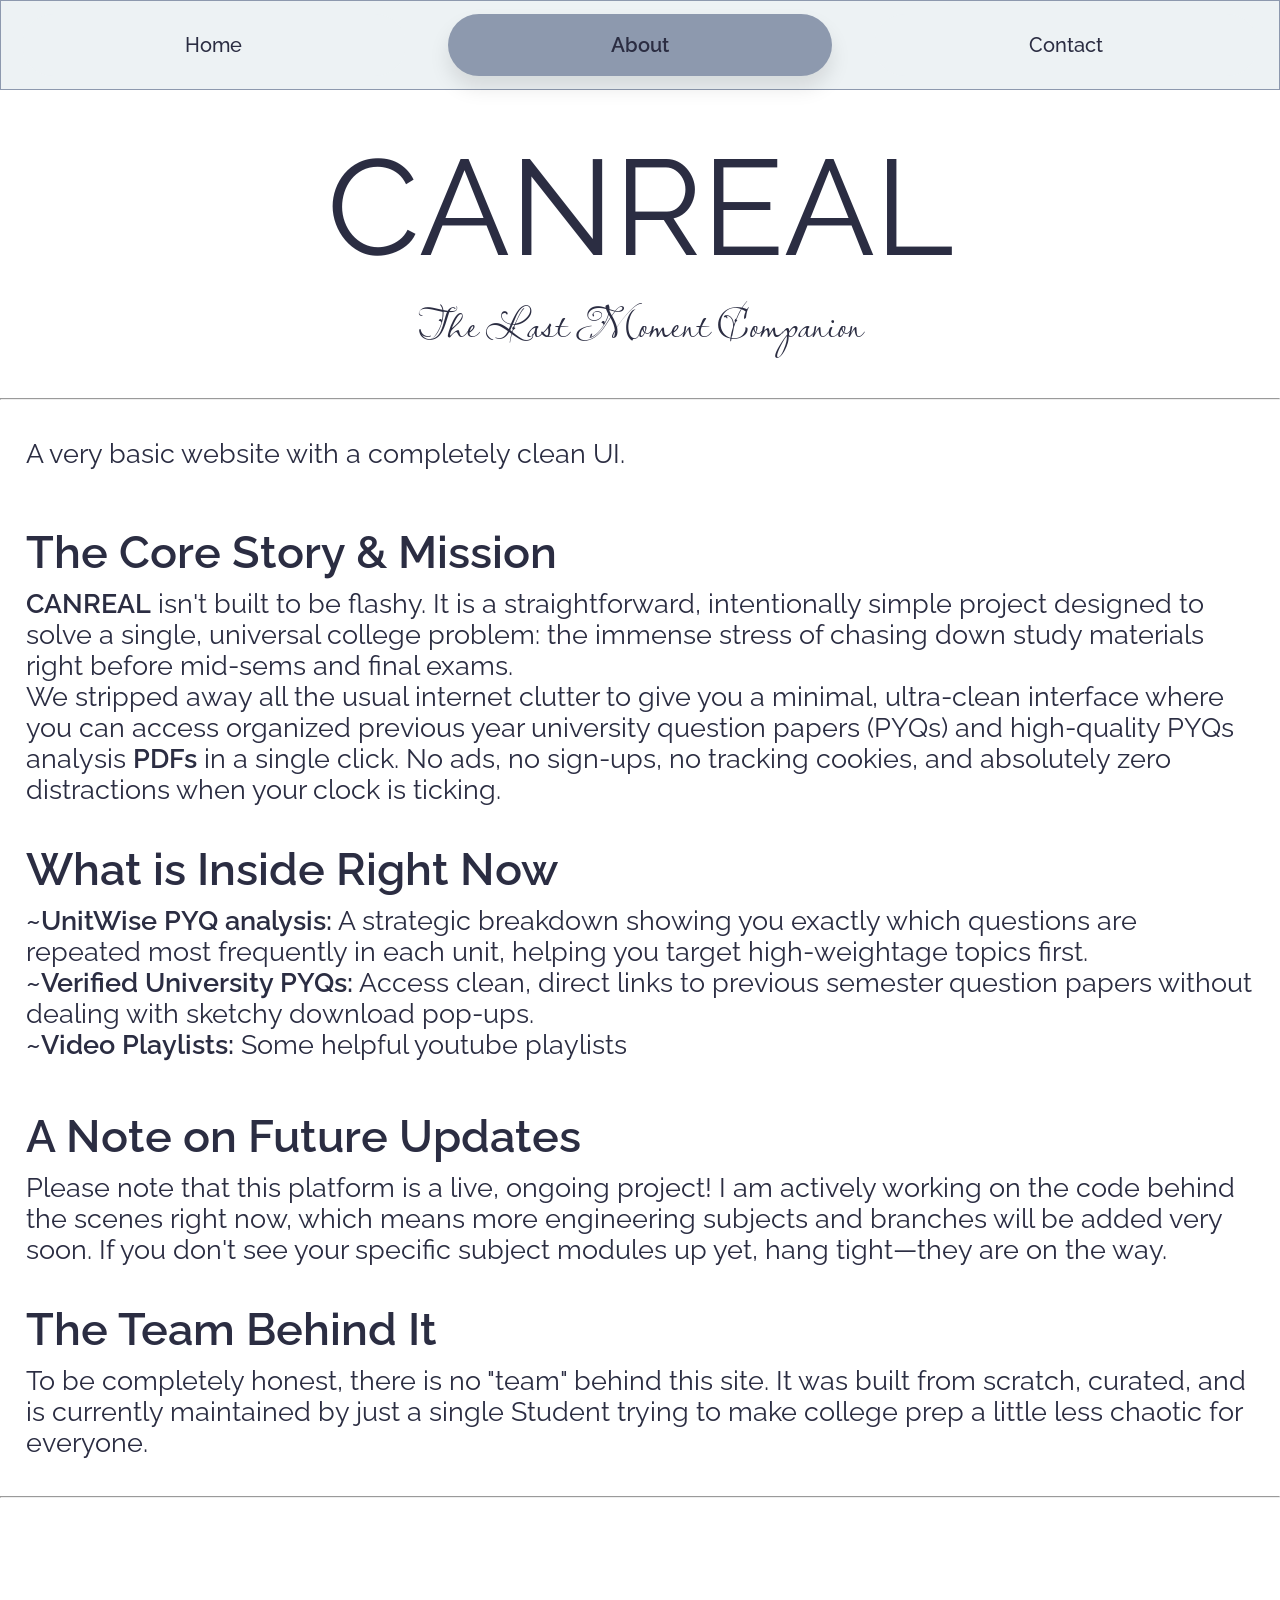
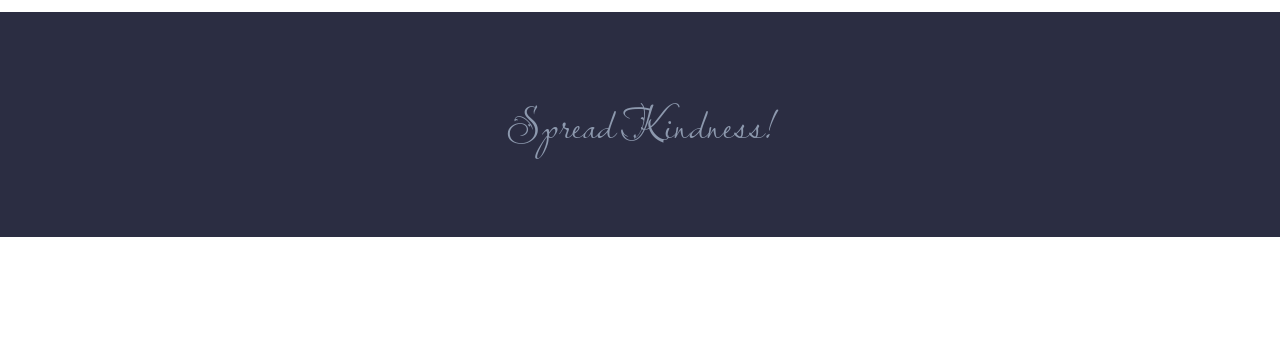
<file: about.html>
<!DOCTYPE html>
<html lang="en">
<head>
    <meta charset="UTF-8">
    <meta name="viewport" content="width=device-width, initial-scale=1.0">
    <link rel="preconnect" href="https://fonts.googleapis.com">
    <link rel="preconnect" href="https://fonts.gstatic.com" crossorigin>
    <link href="https://fonts.googleapis.com/css2?family=Raleway:ital,wght@0,100..900;1,100..900&display=swap" rel="stylesheet">
    <link href="https://fonts.googleapis.com/css2?family=Lavishly+Yours&family=Mrs+Saint+Delafield&family=Raleway:ital,wght@0,100..900;1,100..900&display=swap" rel="stylesheet">
    <link rel="stylesheet" href="style.css">
    <!-- Google tag (gtag.js) -->
<script async src="https://www.googletagmanager.com/gtag/js?id=G-68BN4BB2G3"></script>
<script>
  window.dataLayer = window.dataLayer || [];
  function gtag(){dataLayer.push(arguments);}
  gtag('js', new Date());

  gtag('config', 'G-68BN4BB2G3');
</script>
    <title>CANREAL-About</title>
</head>
<body>
    <header>
        <nav id="navbar">
            <a href="index.html" class="option">Home</a>
            <a id="navbold" href="about.html" class="option">About</a>
            <a href="contact.html" class="option">Contact</a>
        </nav>
    </header>

    <div id="name">
        <span id="canreal">CANREAL</span>
        <br>
        <span id="lmc">The Last Moment Companion</span>
    </div>
    <br><br><hr><br><br>
    <main>
        <p class="para">A very basic website with a completely clean UI.</p><br><br><br>
        <div class="headings">The Core Story & Mission</div>
        <p class="para"><span class="bold">CANREAL</span> isn't built to be flashy. It is a straightforward, intentionally simple project designed to solve a single, universal college problem: the immense stress of chasing down study materials right before mid-sems and final exams.
            <br>
        We stripped away all the usual internet clutter to give you a minimal, ultra-clean interface where you can access organized previous year university question papers (PYQs) and high-quality PYQs analysis <span class="bold">PDFs</span> in a single click. No ads, no sign-ups, no tracking cookies, and absolutely zero distractions when your clock is ticking.</p><br><br>

        <div class="headings">What is Inside Right Now</div>
        <p class="para">
            <span class="bold">~UnitWise PYQ analysis:</span> A strategic breakdown showing you exactly which questions are repeated most frequently in each unit, helping you target high-weightage topics first.<br>
            <span class="bold">~Verified University PYQs:</span> Access clean, direct links to previous semester question papers without dealing with sketchy download pop-ups.<br>
            <span class="bold">~Video Playlists:</span> Some helpful youtube playlists<br><br>
            
        </p><br>
        <div class="headings">A Note on Future Updates</div>
        <p class="para">Please note that this platform is a live, ongoing project! I am actively working on the code behind the scenes right now, which means more engineering subjects and branches will be added very soon. If you don't see your specific subject modules up yet, hang tight—they are on the way.</p><br><br>

        <div class="headings">The Team Behind It</div>
        <p class="para">To be completely honest, there is no "team" behind this site. It was built from scratch, curated, and is currently maintained by just a single Student trying to make college prep a little less chaotic for everyone.
        </p>
        <br>
        <br>
        <hr>
        <br><br><br><br><br><br>
        <footer>
                <span style="font-family: 'Lavishly Yours', cursive;">Spread Kindness!</span>
        </footer>
        <br><br><br><br><br><br>
    </main>
</body>
</html>
</file>
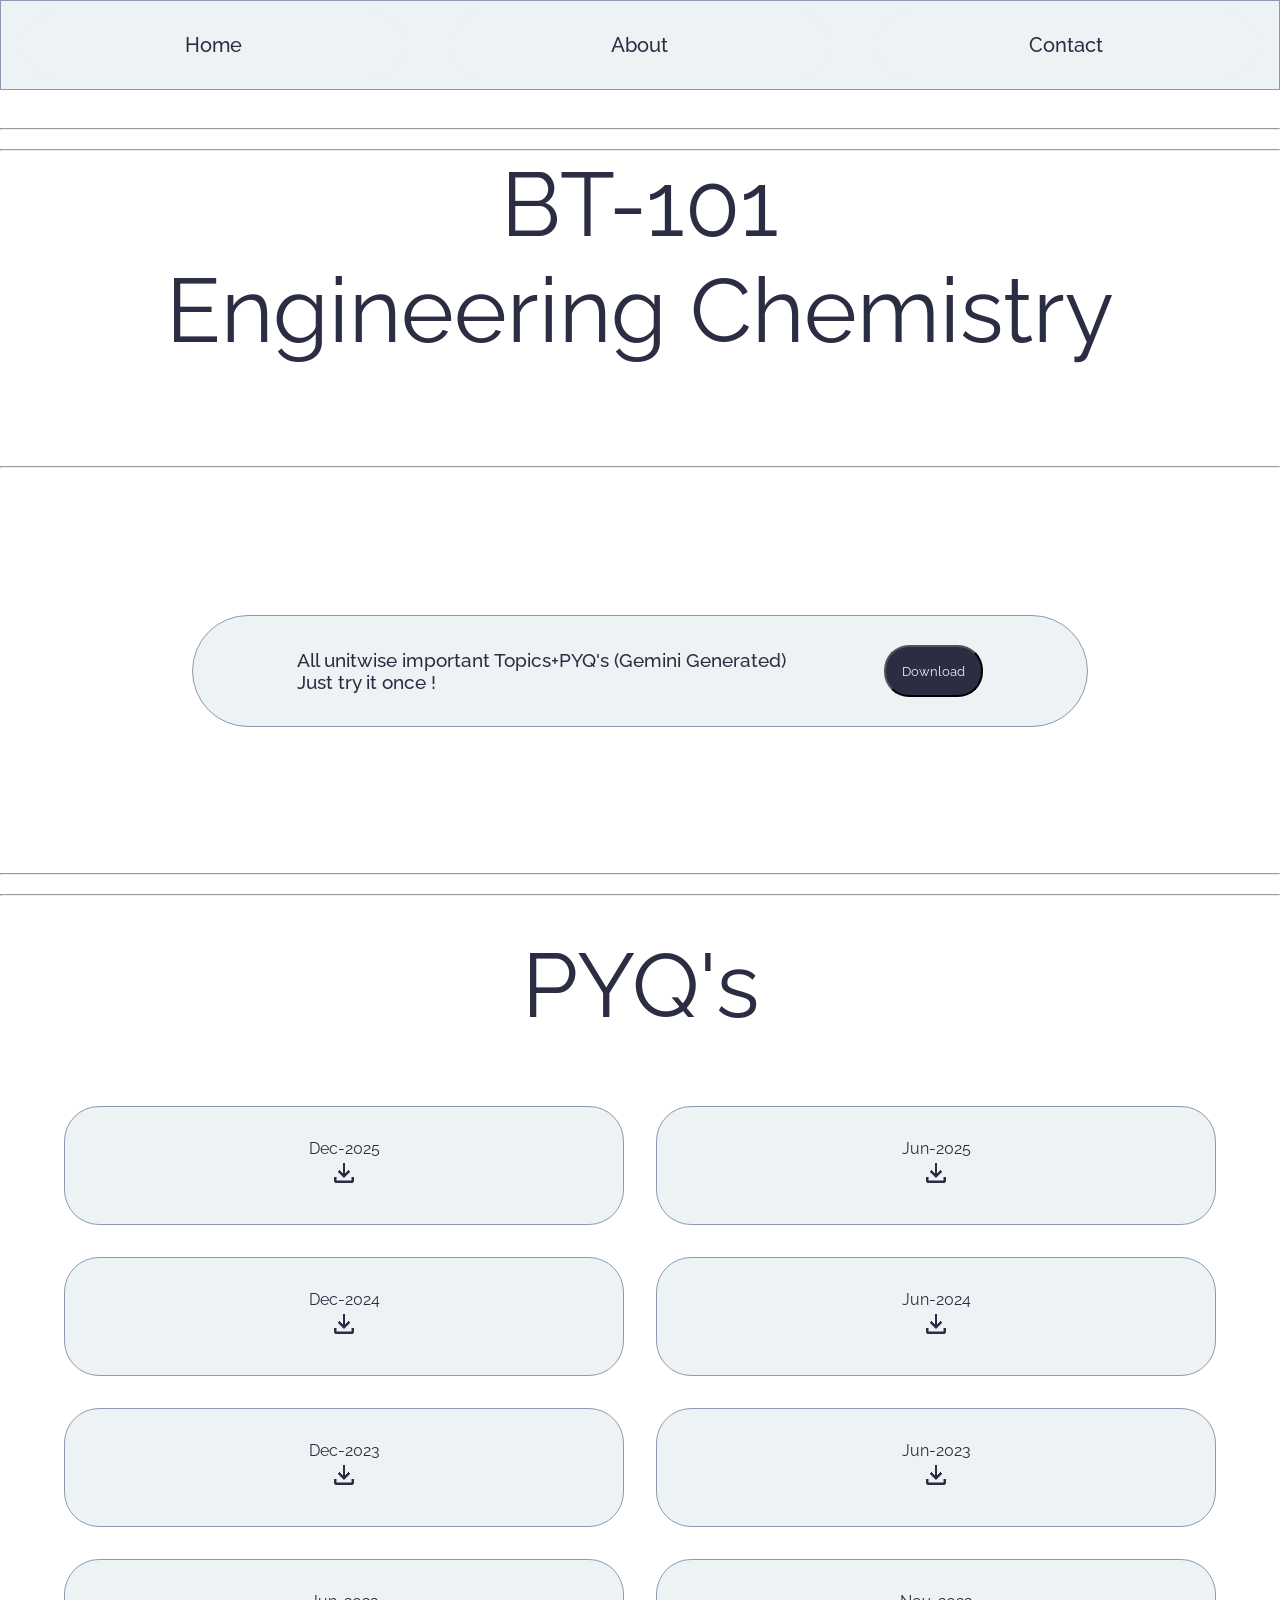
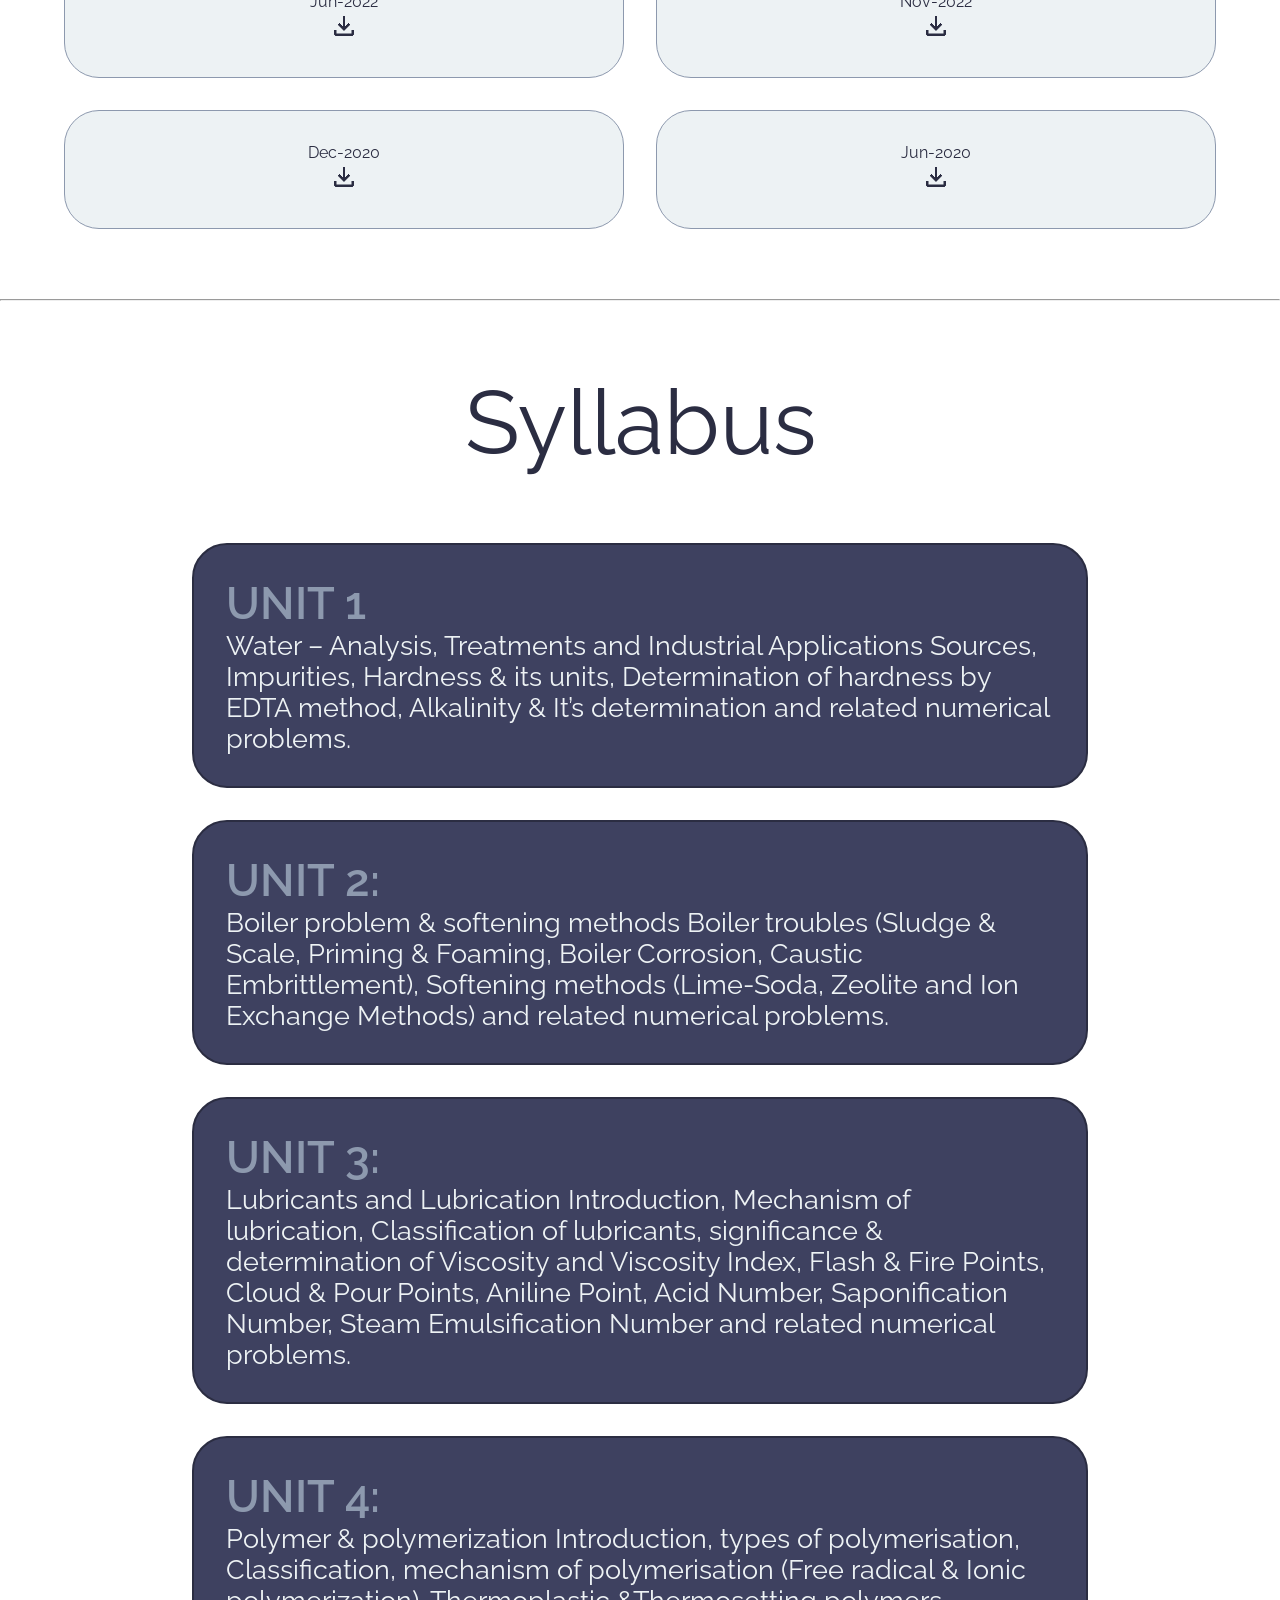
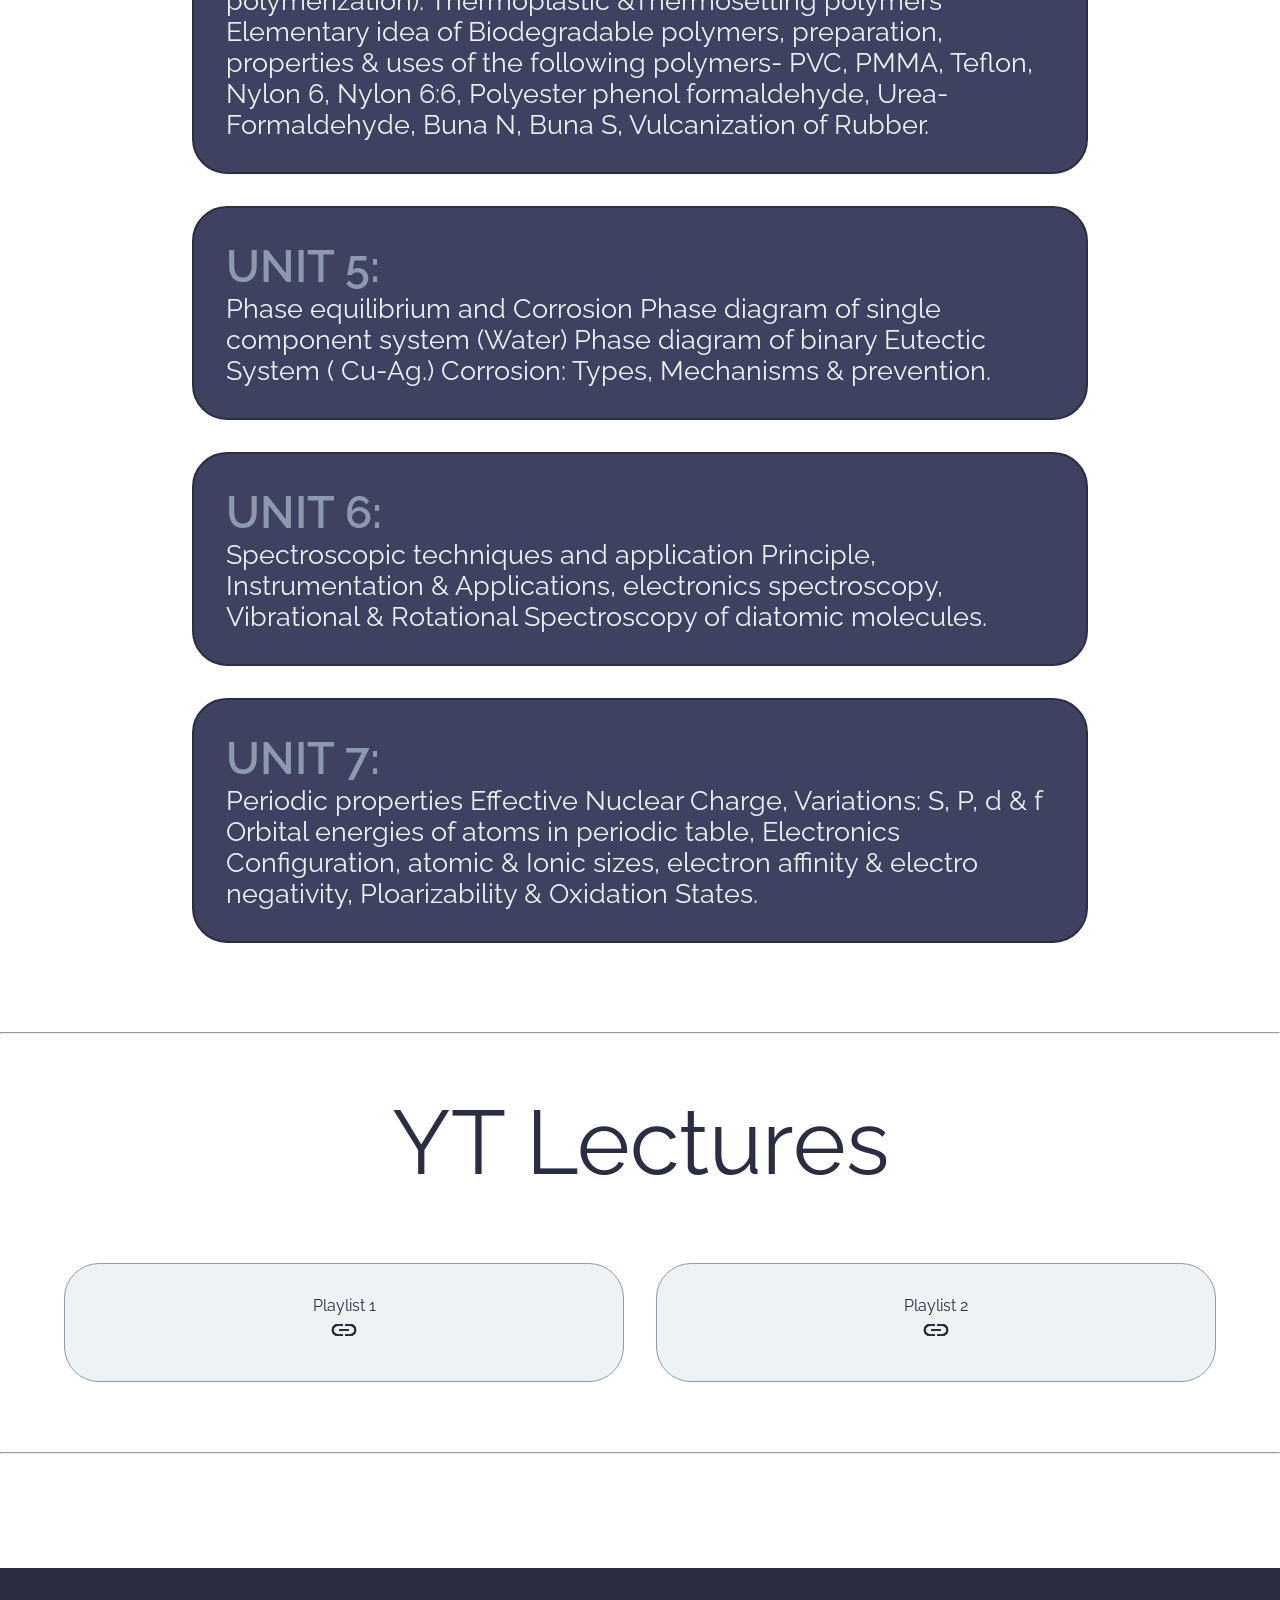
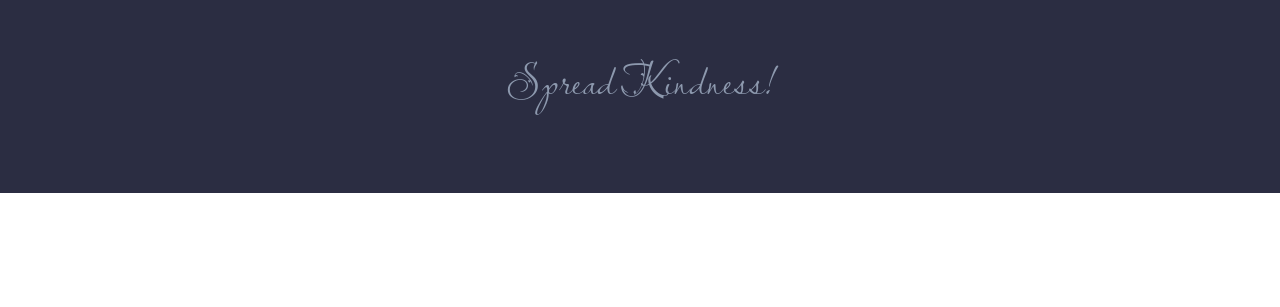
<file: bt101.html>
<!DOCTYPE html>
<html lang="en">

<head>
    <meta charset="UTF-8">
    <meta name="viewport" content="width=device-width, initial-scale=1.0">
    <link rel="preconnect" href="https://fonts.googleapis.com">
    <link rel="preconnect" href="https://fonts.gstatic.com" crossorigin>
    <link href="https://fonts.googleapis.com/css2?family=Raleway:ital,wght@0,100..900;1,100..900&display=swap"
        rel="stylesheet">
    <link
        href="https://fonts.googleapis.com/css2?family=Lavishly+Yours&family=Mrs+Saint+Delafield&family=Raleway:ital,wght@0,100..900;1,100..900&display=swap"
        rel="stylesheet">
    <link rel="stylesheet" href="style.css">
    <!-- Google tag (gtag.js) -->
<script async src="https://www.googletagmanager.com/gtag/js?id=G-68BN4BB2G3"></script>
<script>
  window.dataLayer = window.dataLayer || [];
  function gtag(){dataLayer.push(arguments);}
  gtag('js', new Date());

  gtag('config', 'G-68BN4BB2G3');
</script>
    <title>BT-101 Engineering Chemistry</title>
</head>

<body>
    <header>
        <nav id="navbar">
            <a href="index.html" class="option">Home</a>
            <a href="about.html" class="option">About</a>
            <a href="contact.html" class="option">Contact</a>
        </nav>
    </header>
    <hr>
    <br>
    <hr>
    <main>
        <div id="mlpdf">
            <span id="mlpdf1">BT-101 <br> Engineering Chemistry</span>
        </div>
        <hr>
        <div id="mpdf">
            <div id="mpdf2">
                <span id="mpdft">All unitwise important Topics+PYQ's (Gemini Generated) <br> Just try it once !</span>
                <a href="bt-101/unit wise.pdf">
                    <button id="mpdfb">Download</button>
                </a>
            </div>
        </div>
        <hr>
        <br>
        <hr>

        <div id="pyqs">
            <span>PYQ's</span>
        </div>

        <div id="subjects">
            <a href="bt-101/1-dec-2025.pdf" class="cards">
                <div>Dec-2025</div>
                <i><img src="icons/download icon.png"></i>
            </a>
            <a href="bt-101/2-jun-2025.pdf" class="cards">
                <div>Jun-2025</div>
                <i><img src="icons/download icon.png"></i>
            </a>
            <a href="bt-101/3-dec-2024.pdf" class="cards">
                <div>Dec-2024</div>
                <i><img src="icons/download icon.png"></i>
            </a>
            <a href="bt-101/4-jun-2024.pdf" class="cards">
                <div>Jun-2024</div>
                <i><img src="icons/download icon.png"></i>
            </a>
            <a href="bt-101/5-dec-2023.pdf" class="cards">
                <div>Dec-2023</div>
                <i><img src="icons/download icon.png"></i>
            </a>
            <a href="bt-101/6-jun-2023.pdf" class="cards">
                <div>Jun-2023</div>
                <i><img src="icons/download icon.png"></i>
            </a>
            <a href="bt-101/7-jun-2022.pdf" class="cards">
                <div>Jun-2022</div>
                <i><img src="icons/download icon.png"></i>
            </a>
            <a href="bt-101/8-nov-2022.pdf" class="cards">
                <div>Nov-2022</div>
                <i><img src="icons/download icon.png"></i>
            </a>
            <a href="bt-101/9-dec-2020.pdf" class="cards">
                <div>Dec-2020</div>
                <i><img src="icons/download icon.png"></i>
            </a>
            <a href="bt-101/10-jun-2020.pdf" class="cards">
                <div>Jun-2020</div>
                <i><img src="icons/download icon.png"></i>
            </a>
        </div>
        <br>
        <br>
        <hr>

        <section>
            <div id="units">
                <div id="pyqs">Syllabus</div>
                <div class="unit_card">
                    <div class="unit_heading">
                        UNIT 1
                    </div>
                    <p class="unit_para">Water – Analysis, Treatments and Industrial Applications
                        Sources, Impurities, Hardness & its units, Determination of hardness by EDTA method, Alkalinity
                        & It’s determination and related numerical problems.</p>
                </div>

                <div class="unit_card">
                    <div class="unit_heading">
                        UNIT 2:
                    </div>
                    <p class="unit_para">
                        Boiler problem & softening methods
                        Boiler troubles (Sludge & Scale, Priming & Foaming, Boiler Corrosion, Caustic Embrittlement),
                        Softening methods (Lime-Soda, Zeolite and Ion Exchange Methods) and related numerical problems.
                    </p>
                </div>

                <div class="unit_card">
                    <div class="unit_heading">
                        UNIT 3:
                    </div>
                    <p class="unit_para">
                        Lubricants and Lubrication
                        Introduction, Mechanism of lubrication, Classification of lubricants, significance &
                        determination of Viscosity and Viscosity Index, Flash & Fire Points, Cloud & Pour Points,
                        Aniline Point, Acid Number, Saponification Number, Steam Emulsification Number and related
                        numerical problems.
                    </p>
                </div>

                <div class="unit_card">
                    <div class="unit_heading">
                        UNIT 4:
                    </div>
                    <p class="unit_para">

                        Polymer & polymerization
                        Introduction, types of polymerisation, Classification, mechanism of polymerisation (Free radical
                        & Ionic polymerization). Thermoplastic &Thermosetting polymers Elementary idea of Biodegradable
                        polymers, preparation, properties & uses of the following polymers- PVC, PMMA, Teflon, Nylon 6,
                        Nylon 6:6, Polyester phenol formaldehyde, Urea- Formaldehyde, Buna N, Buna S, Vulcanization of
                        Rubber.
                    </p>
                </div>

                <div class="unit_card">
                    <div class="unit_heading">
                        UNIT 5:
                    </div>
                    <p class="unit_para">

                        Phase equilibrium and Corrosion
                        Phase diagram of single component system (Water) Phase diagram of binary Eutectic System (
                        Cu-Ag.) Corrosion: Types, Mechanisms & prevention.
                    </p>
                </div>

                <div class="unit_card">
                    <div class="unit_heading">
                        UNIT 6:
                    </div>
                    <p class="unit_para">

                        Spectroscopic techniques and application
                        Principle, Instrumentation & Applications, electronics spectroscopy, Vibrational & Rotational
                        Spectroscopy of diatomic molecules.
                    </p>
                </div>

                <div class="unit_card">
                    <div class="unit_heading">
                        UNIT 7:
                    </div>
                    <p class="unit_para">

                        Periodic properties
                        Effective Nuclear Charge, Variations: S, P, d & f Orbital energies of atoms in periodic table,
                        Electronics Configuration, atomic & Ionic sizes, electron affinity & electro negativity,
                        Ploarizability & Oxidation States.
                    </p>
                </div>
            </div>


        </section>
        <br><br><br>
        <hr><br>
        <div id="pyqs">
            <span>YT Lectures</span>
        </div>
        <div id="subjects">
            <a href="https://youtube.com/playlist?list=PLg2LVpcRrOF6Sn9UO_1Yict2fJYKuQQHN&si=3Rr0RKk-PWqlJ0No"
                class="cards">
                <div>Playlist 1</div>
                <i><img src="icons/playlist icon.png"></i>
            </a>
            <a href="https://youtube.com/playlist?list=PLm_MSClsnwm9p_yaZ8zIW1LxkK7_n98gD&si=c9um6x_XqCwXqKaf"
                class="cards">
                <div>Playlist 2</div>
                <i><img src="icons/playlist icon.png"></i>
            </a>
        </div>
        <br>
        <br>
        <hr>
        <br><br><br><br><br><br>
        <footer>
            <span style="font-family: 'Lavishly Yours', cursive;">Spread Kindness!</span>
        </footer>
        <br><br><br><br><br><br>

    </main>


</body>

</html>
</file>
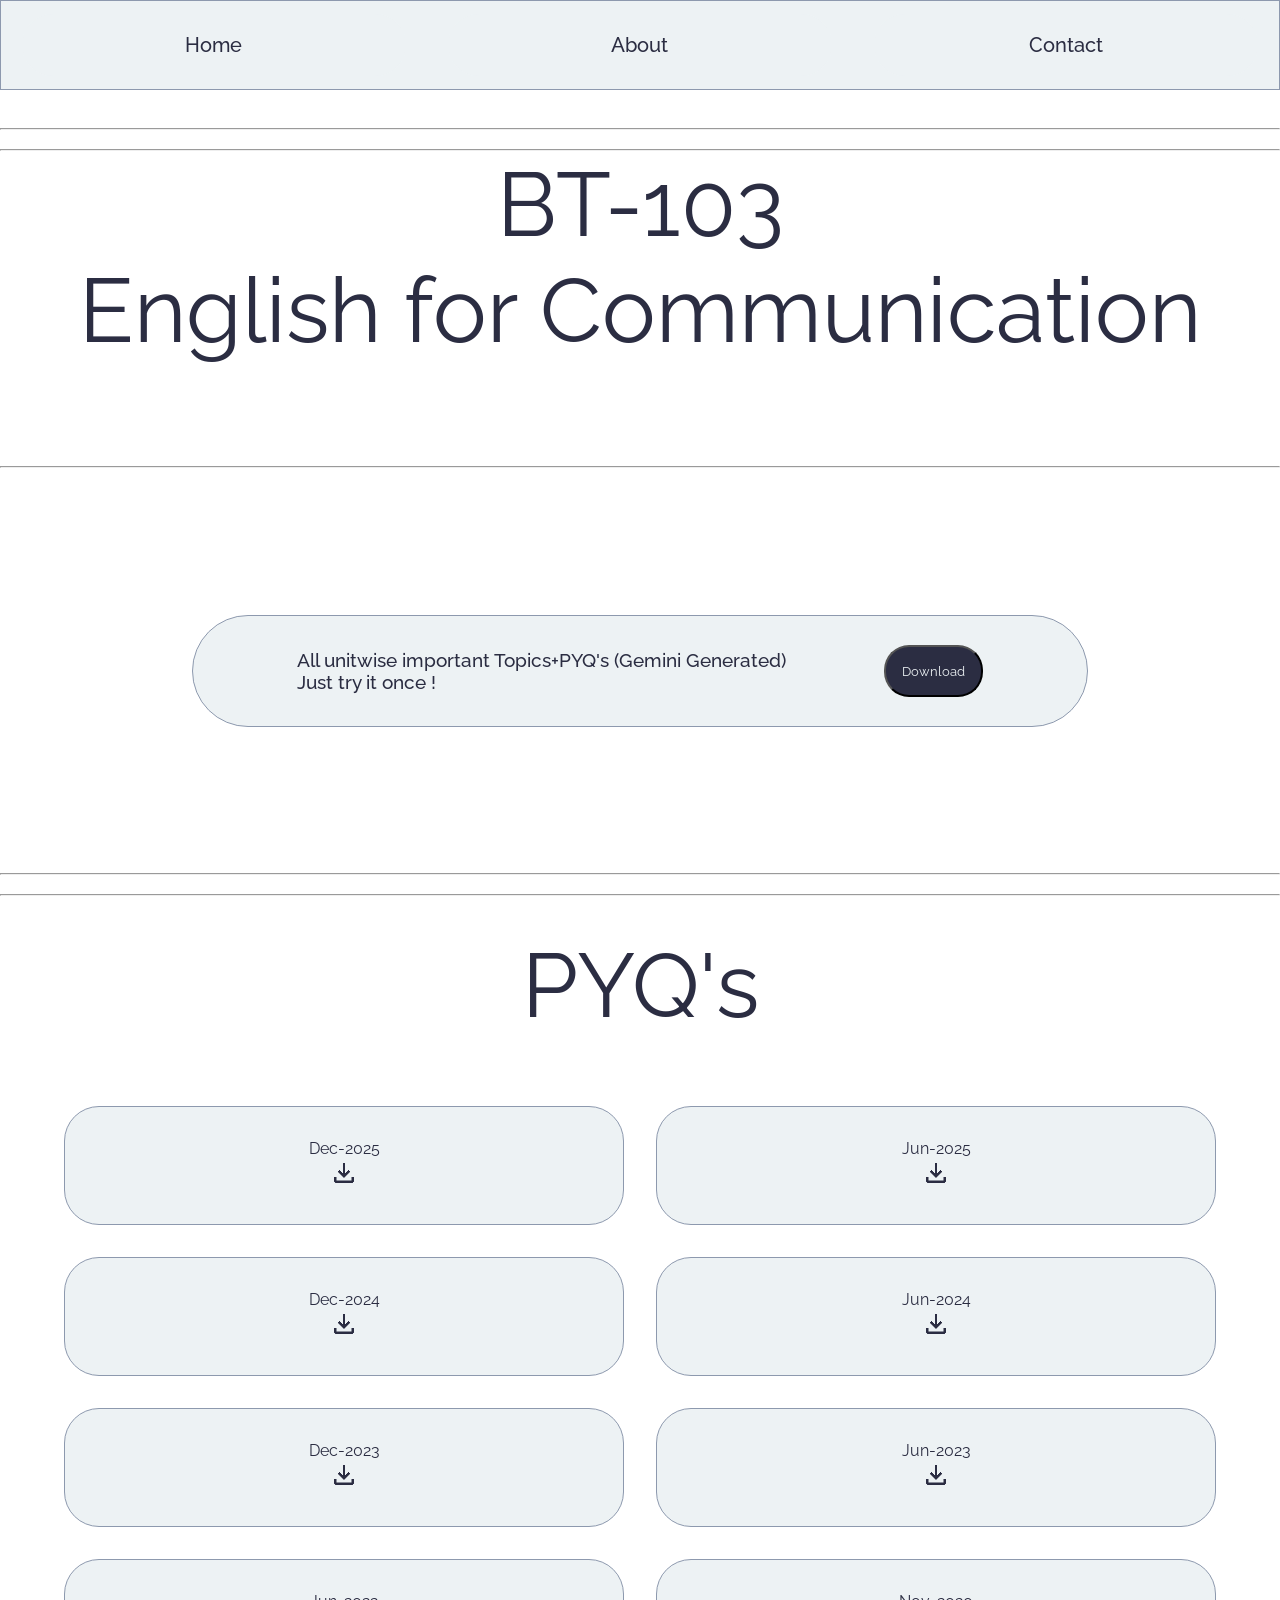
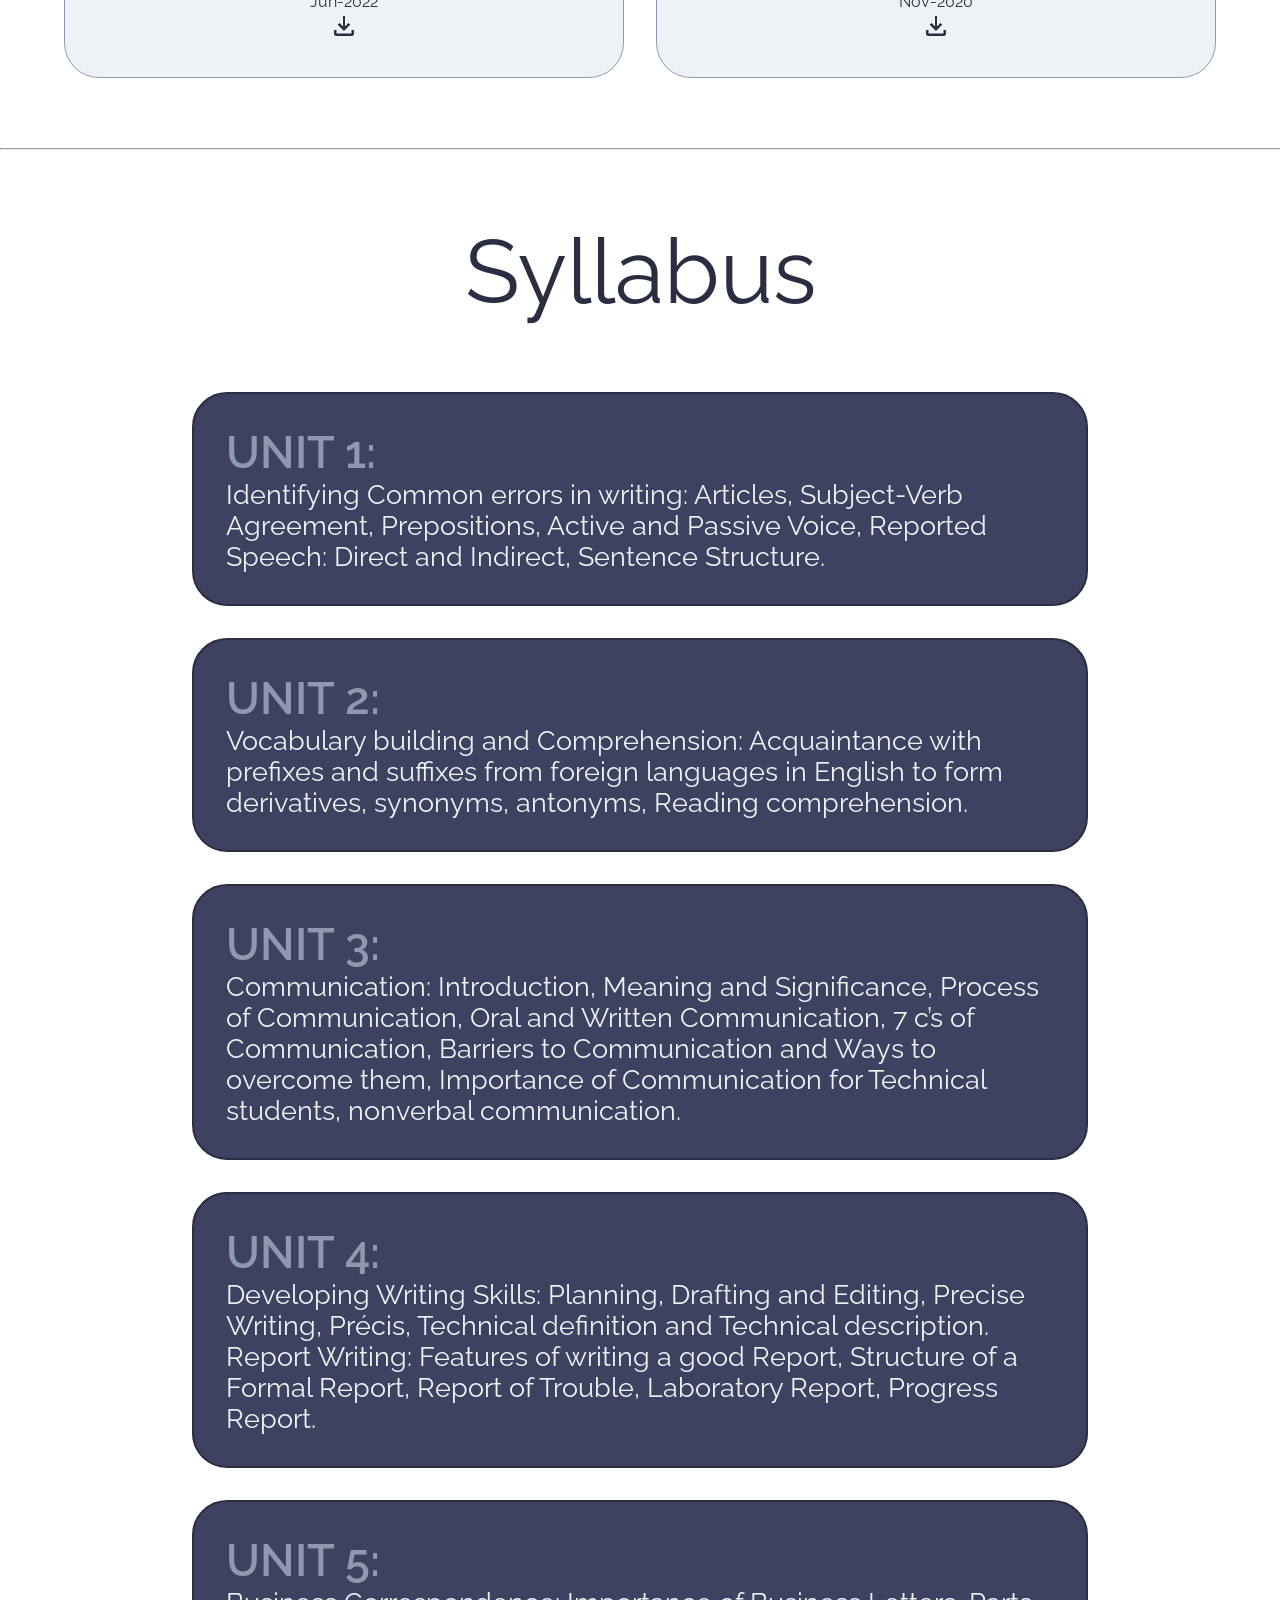
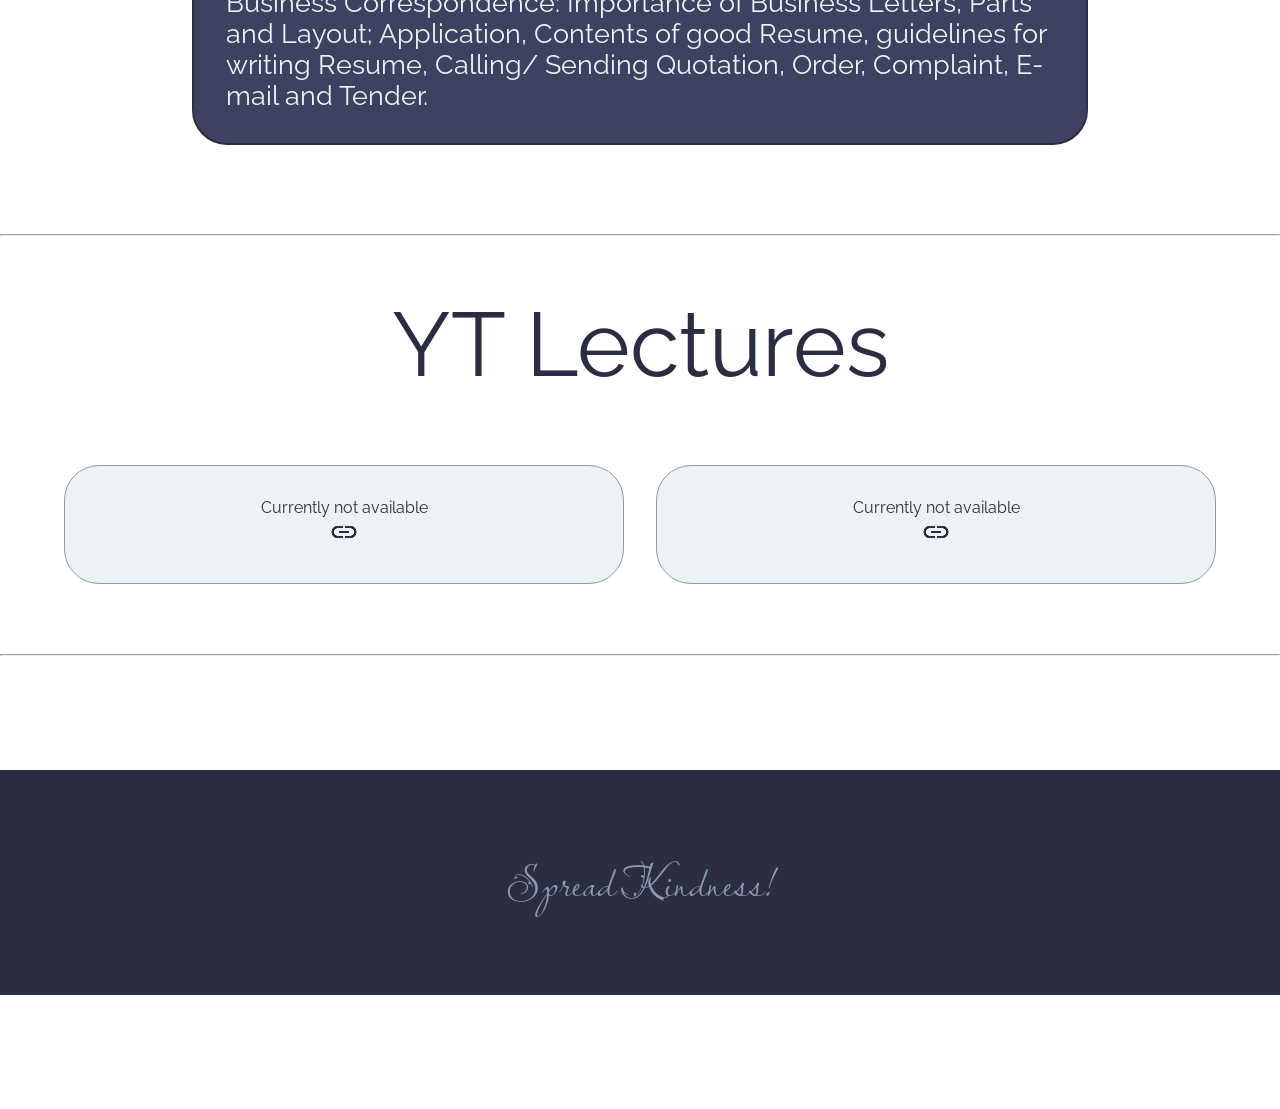
<file: bt103.html>
<!DOCTYPE html>
<html lang="en">

<head>
    <meta charset="UTF-8">
    <meta name="viewport" content="width=device-width, initial-scale=1.0">
    <link rel="preconnect" href="https://fonts.googleapis.com">
    <link rel="preconnect" href="https://fonts.gstatic.com" crossorigin>
    <link href="https://fonts.googleapis.com/css2?family=Raleway:ital,wght@0,100..900;1,100..900&display=swap"
        rel="stylesheet">
    <link
        href="https://fonts.googleapis.com/css2?family=Lavishly+Yours&family=Mrs+Saint+Delafield&family=Raleway:ital,wght@0,100..900;1,100..900&display=swap"
        rel="stylesheet">
    <link rel="stylesheet" href="style.css">
    <!-- Google tag (gtag.js) -->
<script async src="https://www.googletagmanager.com/gtag/js?id=G-68BN4BB2G3"></script>
<script>
  window.dataLayer = window.dataLayer || [];
  function gtag(){dataLayer.push(arguments);}
  gtag('js', new Date());

  gtag('config', 'G-68BN4BB2G3');
</script>
    <title>BT-103 English for Communication</title>
</head>

<body>
    <header>
        <nav id="navbar">
            <a href="index.html" class="option">Home</a>
            <a href="about.html" class="option">About</a>
            <a href="contact.html" class="option">Contact</a>
        </nav>
    </header>
    <hr>
    <br>
    <hr>
    <main>
        <div id="mlpdf">
            <span id="mlpdf1">BT-103 <br>English for Communication</span>
        </div>
        <hr>

        <div id="mpdf">
            <div id="mpdf2">
                <span id="mpdft">All unitwise important Topics+PYQ's (Gemini Generated) <br> Just try it once !</span>
                <a href="bt-103/unit wise.pdf">
                    <button id="mpdfb">Download</button>
                </a>
            </div>
        </div>

        <hr>
        <br>
        <hr>

        <div id="pyqs">
            <span>PYQ's</span>
        </div>

        <div id="subjects">
            <a href="bt-103/1-dec-2025.pdf" class="cards">
                <div>Dec-2025</div>
                <i><img src="icons/download icon.png"></i>
            </a>
            <a href="bt-103/2-jun-2025.pdf" class="cards">
                <div>Jun-2025</div>
                <i><img src="icons/download icon.png"></i>
            </a>
            <a href="bt-103/3-dec-2024.pdf" class="cards">
                <div>Dec-2024</div>
                <i><img src="icons/download icon.png"></i>
            </a>
            <a href="bt-103/4-jun-2024.pdf" class="cards">
                <div>Jun-2024</div>
                <i><img src="icons/download icon.png"></i>
            </a>
            <a href="bt-103/5-dec-2023.pdf" class="cards">
                <div>Dec-2023</div>
                <i><img src="icons/download icon.png"></i>
            </a>
            <a href="bt-103/6-jun-2023.pdf" class="cards">
                <div>Jun-2023</div>
                <i><img src="icons/download icon.png"></i>
            </a>
            <a href="bt-103/7-jun-2022.pdf" class="cards">
                <div>Jun-2022</div>
                <i><img src="icons/download icon.png"></i>
            </a>
            <a href="bt-103/8-nov-2022.pdf" class="cards">
                <div>Nov-2020</div>
                <i><img src="icons/download icon.png"></i>
            </a>
        </div>
        <br>
        <br>
        <hr>

        <section>
            <div id="units">
                <div id="pyqs">Syllabus</div>
                <div class="unit_card">
                    <div class="unit_heading">UNIT 1:</div>
                    <p class="unit_para">
                        Identifying Common errors in writing:
                        Articles, Subject-Verb Agreement, Prepositions, Active and Passive Voice, Reported Speech:
                        Direct and Indirect, Sentence Structure.
                    </p>
                </div>
                <div class="unit_card">
                    <div class="unit_heading">UNIT 2:</div>
                    <p class="unit_para">
                        Vocabulary building and Comprehension:
                        Acquaintance with prefixes and suffixes from foreign languages in English to form derivatives,
                        synonyms, antonyms, Reading comprehension.</p>
                </div>
                <div class="unit_card">
                    <div class="unit_heading">UNIT 3:</div>
                    <p class="unit_para">
                        Communication:
                        Introduction, Meaning and Significance, Process of Communication, Oral and Written
                        Communication, 7 c’s of Communication, Barriers to Communication and Ways to overcome them,
                        Importance of Communication for Technical students, nonverbal communication.</p>
                </div>
                <div class="unit_card">
                    <div class="unit_heading">UNIT 4:</div>
                    <p class="unit_para">
                        Developing Writing Skills:
                        Planning, Drafting and Editing, Precise Writing, Précis, Technical definition and Technical
                        description. Report Writing: Features of writing a good Report, Structure of a Formal Report,
                        Report of Trouble, Laboratory Report, Progress Report.


                    </p>
                </div>
                <div class="unit_card">
                    <div class="unit_heading">UNIT 5:</div>
                    <p class="unit_para">Business Correspondence:
                        Importance of Business Letters, Parts and Layout; Application, Contents of good Resume,
                        guidelines for writing Resume, Calling/ Sending Quotation, Order, Complaint, E-mail and Tender.
                    </p>
                </div>
            </div>
        </section><br><br><br>
        <hr><br>


        <div id="pyqs">
            <span>YT Lectures</span>
        </div>
        <div id="subjects">
            <a class="cards">
                <div>Currently not available</div>
                <i><img src="icons/playlist icon.png"></i>
            </a>
            <a class="cards">
                <div>Currently not available</div>
                <i><img src="icons/playlist icon.png"></i>
            </a>
        </div>
        <br>
        <br>
        <hr>
        <br><br><br><br><br><br>
        <footer>
            <span style="font-family: 'Lavishly Yours', cursive;">Spread Kindness!</span>
        </footer>
        <br><br><br><br><br><br>

    </main>


</body>

</html>
</file>
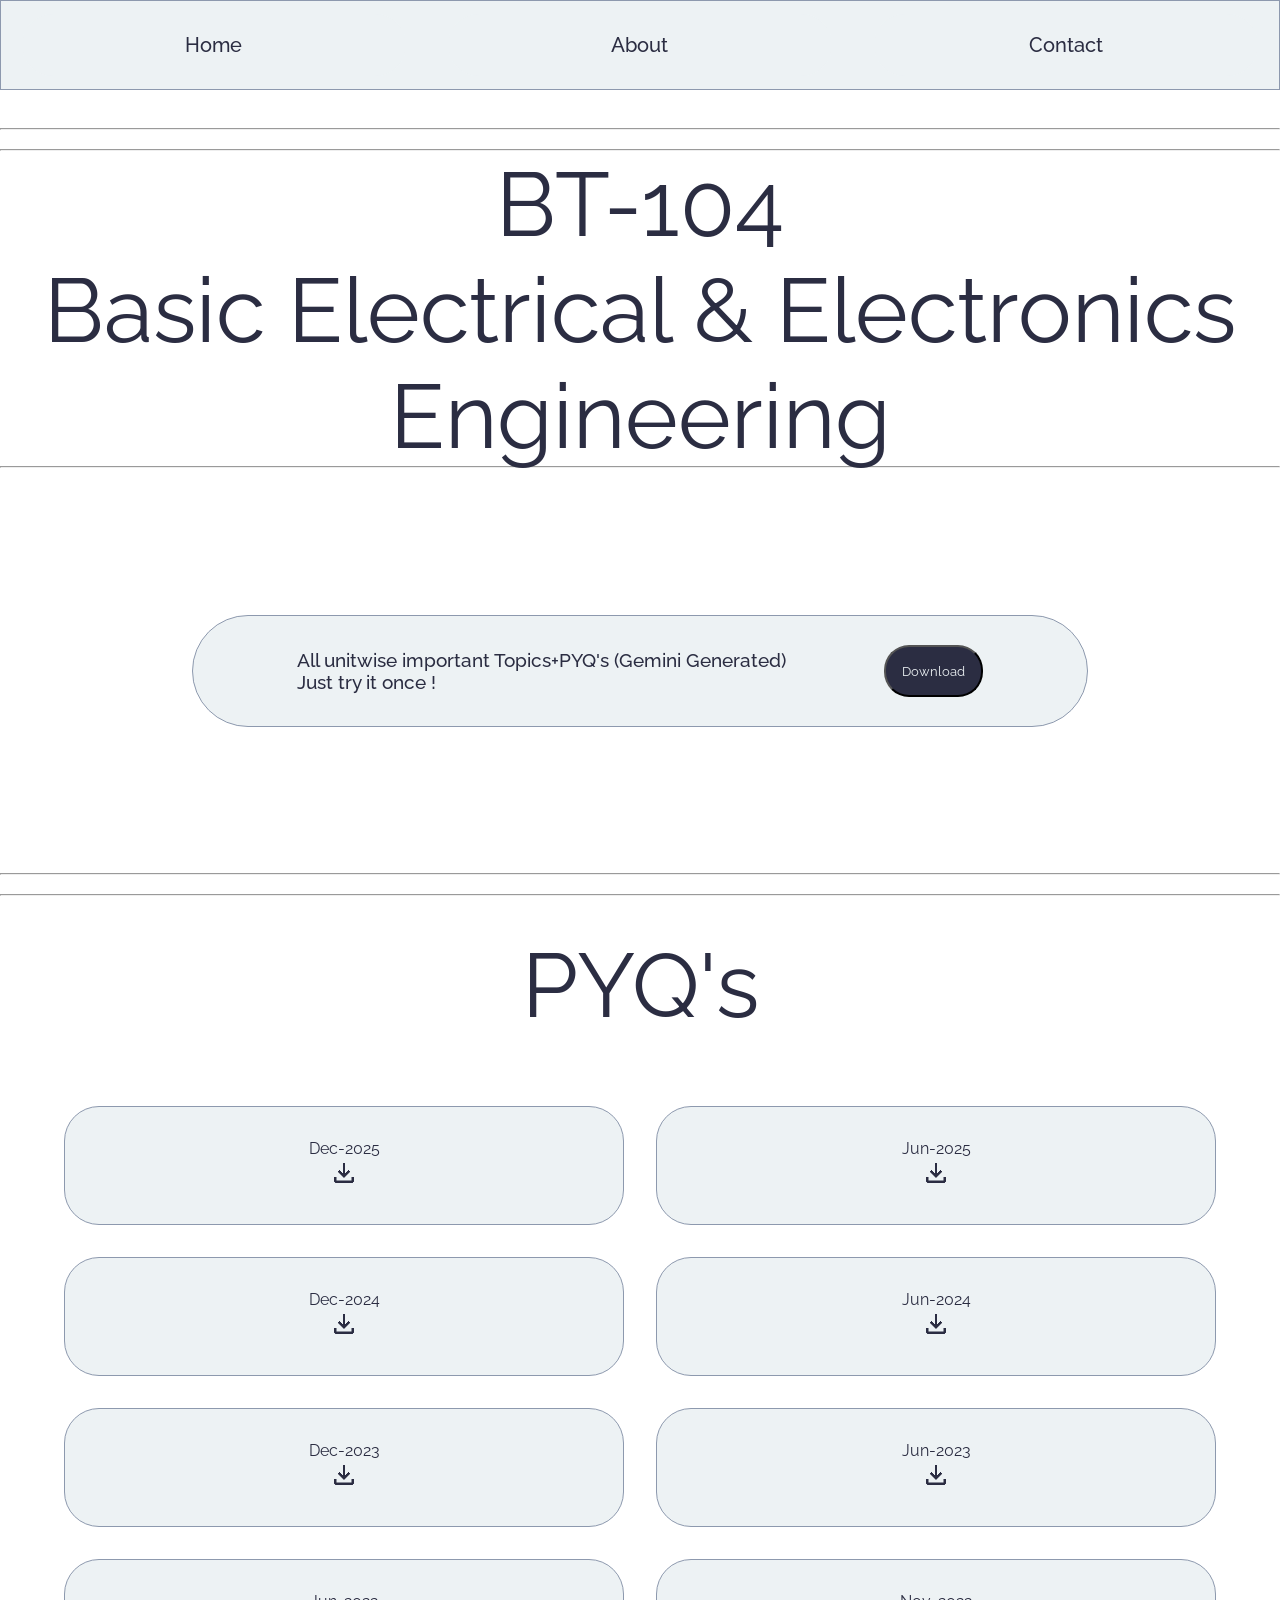
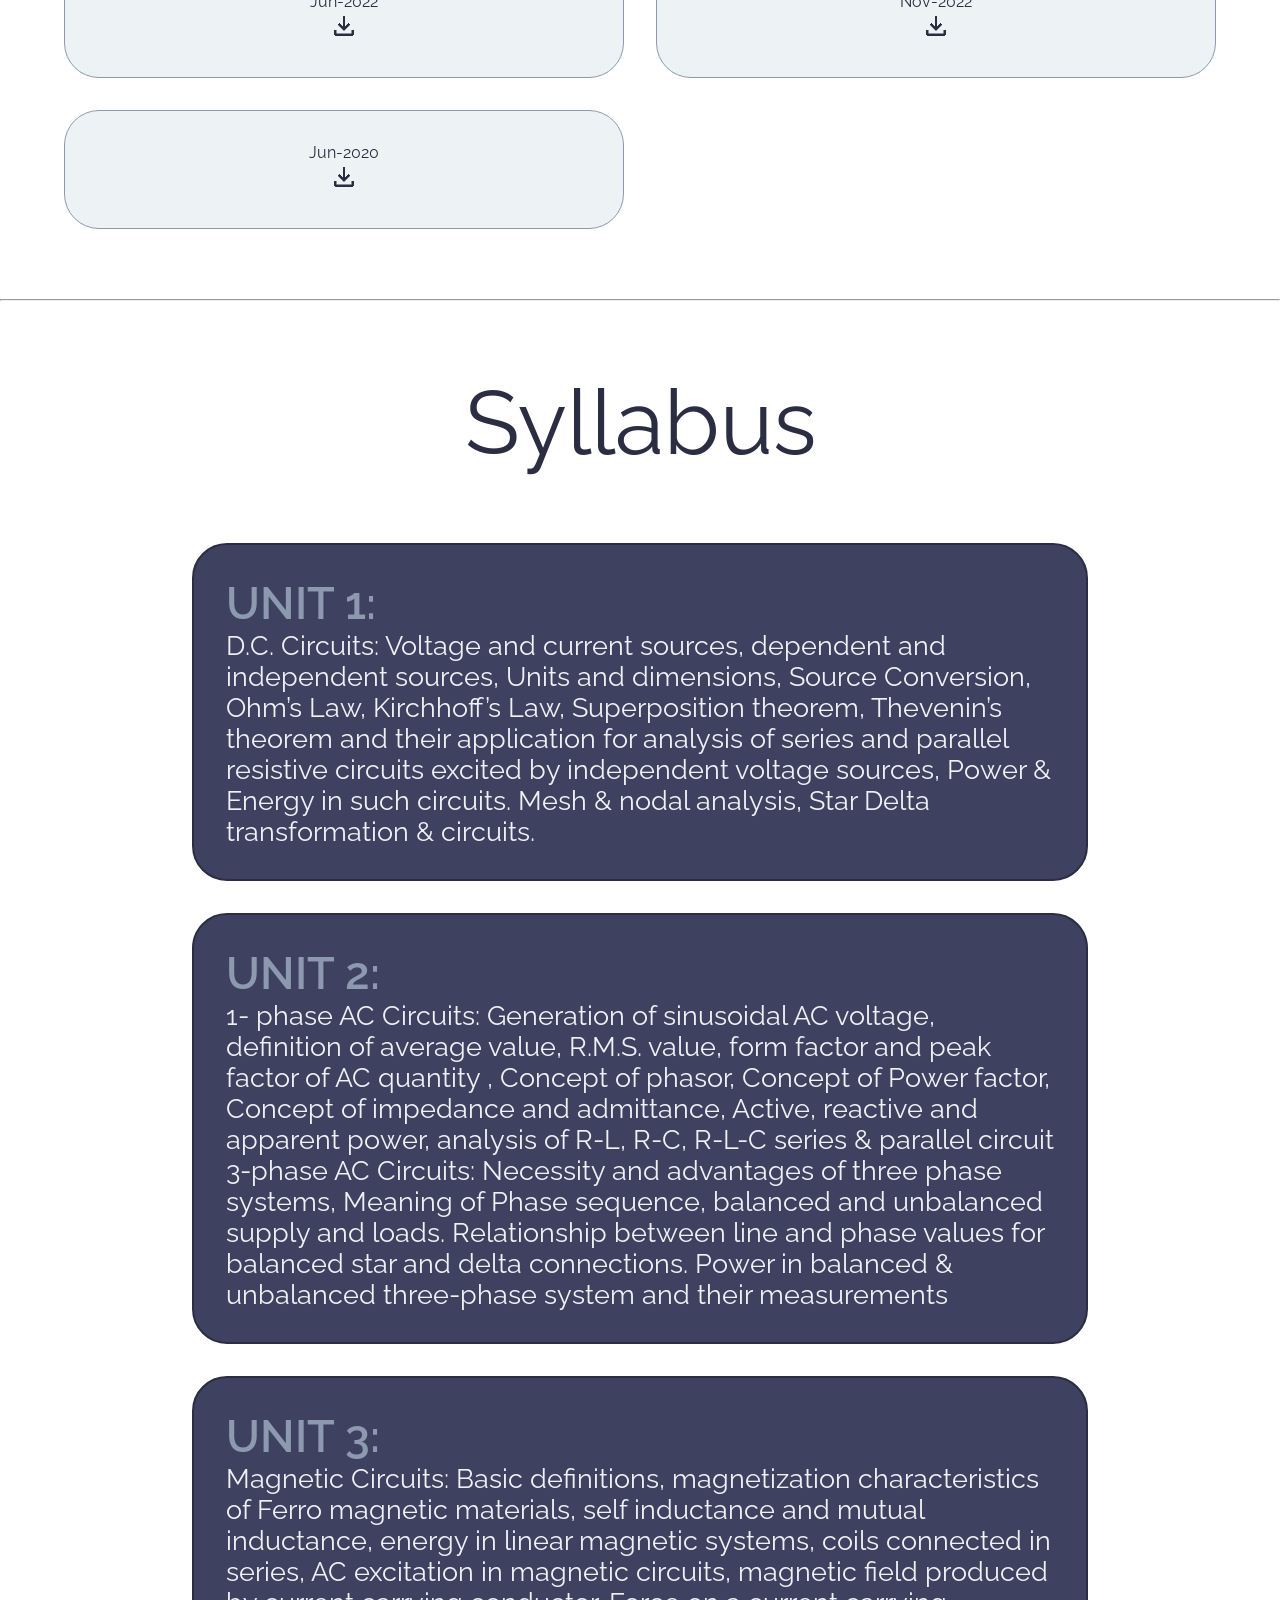
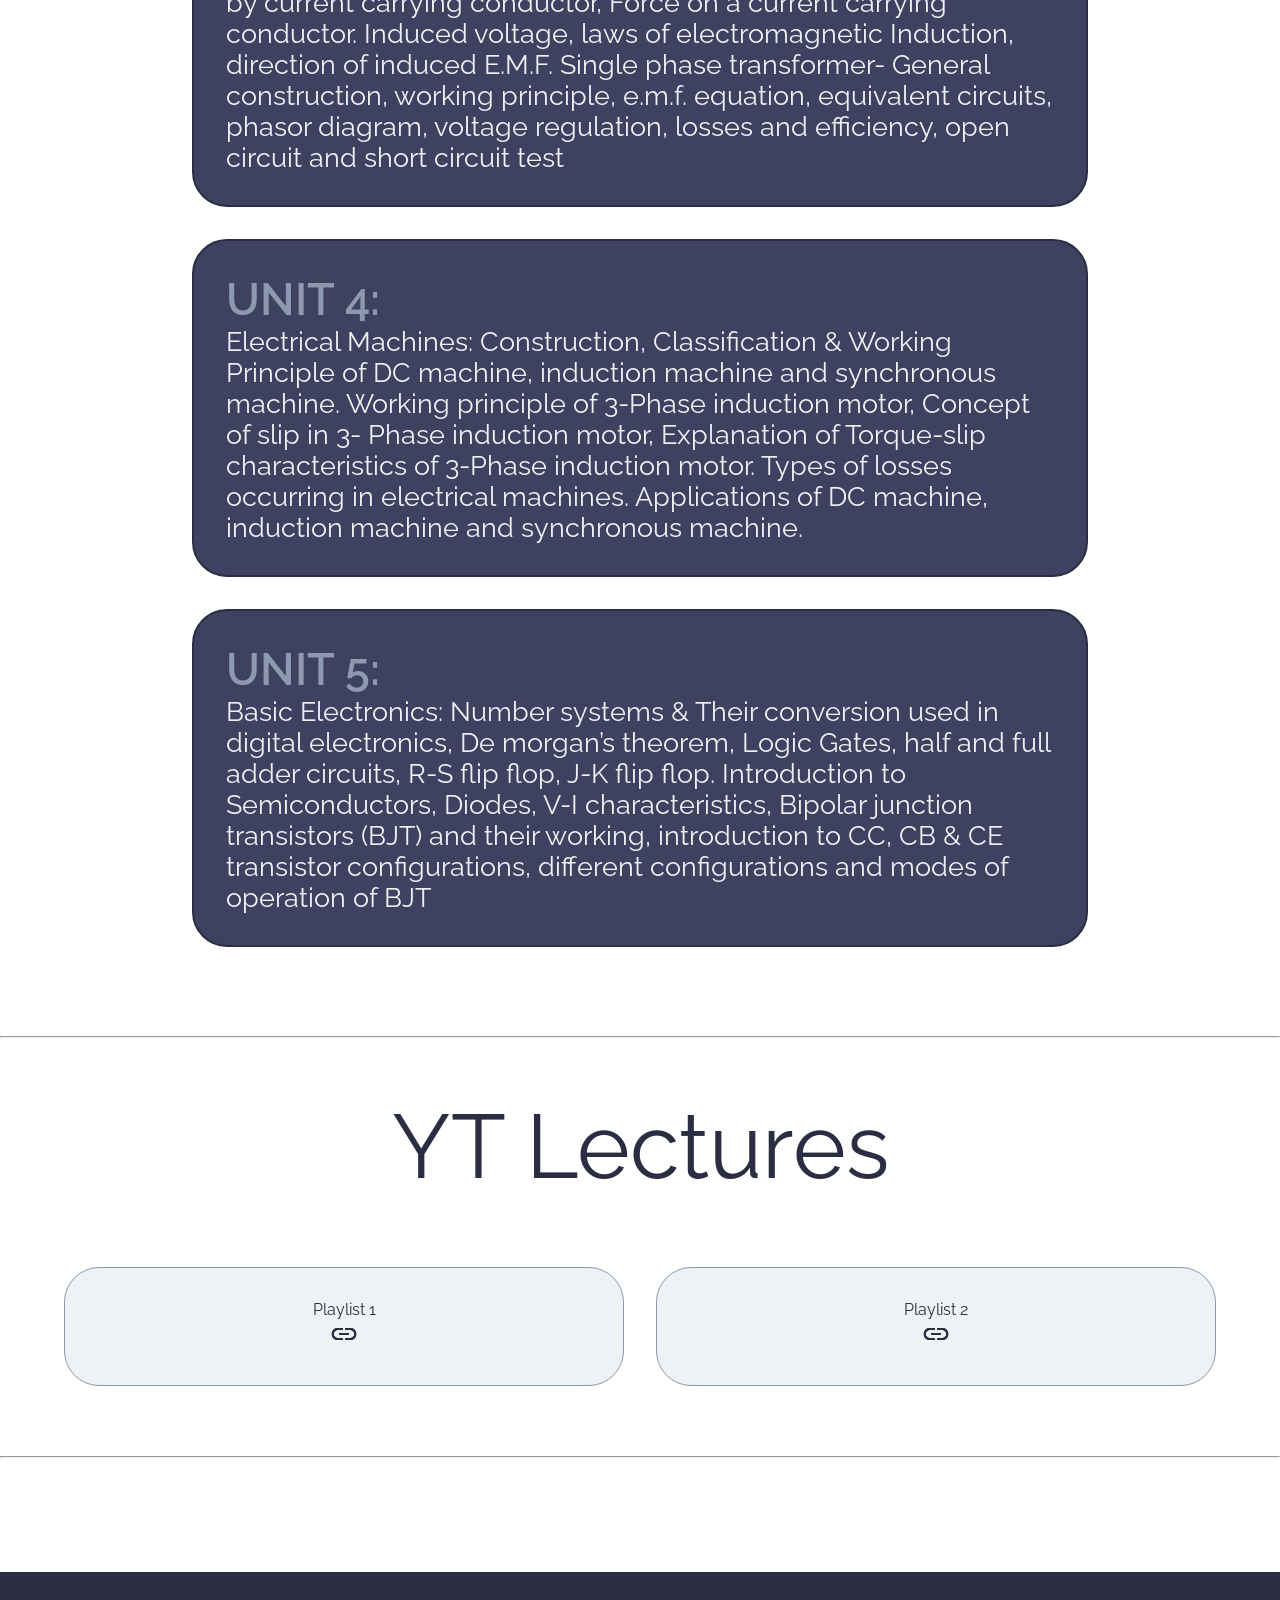
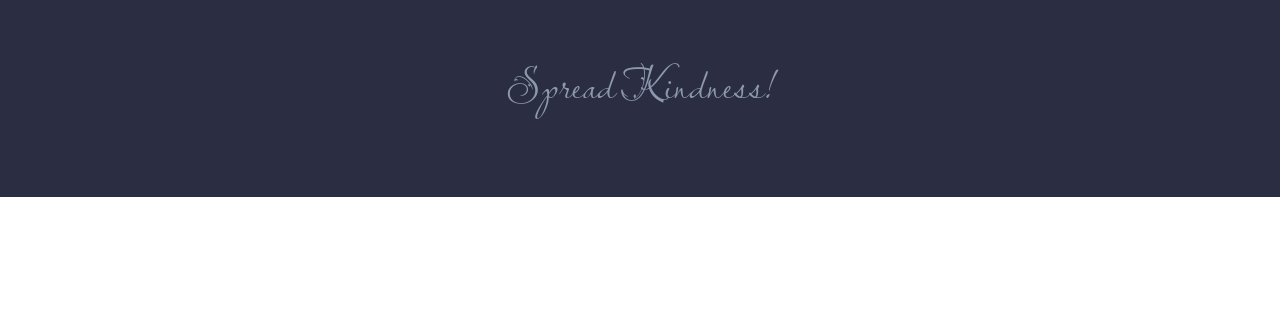
<file: bt104.html>
<!DOCTYPE html>
<html lang="en">

<head>
    <meta charset="UTF-8">
    <meta name="viewport" content="width=device-width, initial-scale=1.0">
    <link rel="preconnect" href="https://fonts.googleapis.com">
    <link rel="preconnect" href="https://fonts.gstatic.com" crossorigin>
    <link href="https://fonts.googleapis.com/css2?family=Raleway:ital,wght@0,100..900;1,100..900&display=swap"
        rel="stylesheet">
    <link
        href="https://fonts.googleapis.com/css2?family=Lavishly+Yours&family=Mrs+Saint+Delafield&family=Raleway:ital,wght@0,100..900;1,100..900&display=swap"
        rel="stylesheet">
    <link rel="stylesheet" href="style.css">
    <!-- Google tag (gtag.js) -->
<script async src="https://www.googletagmanager.com/gtag/js?id=G-68BN4BB2G3"></script>
<script>
  window.dataLayer = window.dataLayer || [];
  function gtag(){dataLayer.push(arguments);}
  gtag('js', new Date());

  gtag('config', 'G-68BN4BB2G3');
</script>
    <title>BT-104 Basic Electrical & Electronics Engineering</title>
</head>

<body>
    <header>
        <nav id="navbar">
            <a href="index.html" class="option">Home</a>
            <a href="about.html" class="option">About</a>
            <a href="contact.html" class="option">Contact</a>
        </nav>
    </header>
    <hr>
    <br>
    <hr>
    <main>
        <div id="mlpdf">
            <span id="mlpdf1">BT-104 <br>Basic Electrical & Electronics Engineering</span>
        </div>
        <hr>
        <div id="mpdf">
            <div id="mpdf2">
                <span id="mpdft">All unitwise important Topics+PYQ's (Gemini Generated) <br> Just try it once !</span>
                <a href="bt-104/unit wise.pdf">
                    <button id="mpdfb">Download</button>
                </a>
            </div>
        </div>
        <hr>
        <br>
        <hr>

        <div id="pyqs">
            <span>PYQ's</span>
        </div>

        <div id="subjects">
            <a href="bt-104/1-dec-2025.pdf" class="cards">
                <div>Dec-2025</div>
                <i><img src="icons/download icon.png"></i>
            </a>
            <a href="bt-104/2-jun-2025.pdf" class="cards">
                <div>Jun-2025</div>
                <i><img src="icons/download icon.png"></i>
            </a>
            <a href="bt-104/3-dec-2024.pdf" class="cards">
                <div>Dec-2024</div>
                <i><img src="icons/download icon.png"></i>
            </a>
            <a href="bt-104/4-jun-2024.pdf" class="cards">
                <div>Jun-2024</div>
                <i><img src="icons/download icon.png"></i>
            </a>
            <a href="bt-104/5-dec-2023.pdf" class="cards">
                <div>Dec-2023</div>
                <i><img src="icons/download icon.png"></i>
            </a>
            <a href="bt-104/6-jun-2023.pdf" class="cards">
                <div>Jun-2023</div>
                <i><img src="icons/download icon.png"></i>
            </a>
            <a href="bt-104/7-jun-2022.pdf" class="cards">
                <div>Jun-2022</div>
                <i><img src="icons/download icon.png"></i>
            </a>
            <a href="bt-104/8-nov-2022.pdf" class="cards">
                <div>Nov-2022</div>
                <i><img src="icons/download icon.png"></i>
            </a>
            <a href="bt-104/9-jun-2020.pdf" class="cards">
                <div>Jun-2020</div>
                <i><img src="icons/download icon.png"></i>
            </a>
        </div>
        <br>
        <br>
        <hr>

        <section>
            <div id="units">
                <div id="pyqs">Syllabus</div>
                <div class="unit_card">
                    <div class="unit_heading">UNIT 1:</div>
                    <p class="unit_para">
                        D.C. Circuits:
                        Voltage and current sources, dependent and independent sources, Units and dimensions, Source
                        Conversion, Ohm’s Law, Kirchhoff’s Law, Superposition theorem, Thevenin’s theorem and their
                        application for analysis of series and parallel resistive circuits excited by independent
                        voltage sources, Power & Energy in such circuits. Mesh & nodal analysis, Star Delta
                        transformation & circuits.</p>
                </div>
                <div class="unit_card">
                    <div class="unit_heading">UNIT 2:</div>
                    <p class="unit_para">
                        1- phase AC Circuits:
                        Generation of sinusoidal AC voltage, definition of average value, R.M.S. value, form factor and
                        peak factor of AC quantity , Concept of phasor, Concept of Power factor, Concept of impedance
                        and admittance, Active, reactive and apparent power, analysis of R-L, R-C, R-L-C series &
                        parallel circuit
                        3-phase AC Circuits: Necessity and advantages of three phase systems, Meaning of Phase sequence,
                        balanced and unbalanced supply and loads. Relationship between line and phase values for
                        balanced star and delta connections. Power in balanced & unbalanced three-phase system and their
                        measurements</p>
                </div>
                <div class="unit_card">
                    <div class="unit_heading">UNIT 3:</div>
                    <p class="unit_para">
                        Magnetic Circuits:
                        Basic definitions, magnetization characteristics of Ferro magnetic materials, self inductance
                        and mutual inductance, energy in linear magnetic systems, coils connected in series, AC
                        excitation in magnetic circuits, magnetic field produced by current carrying conductor, Force on
                        a current carrying conductor. Induced voltage, laws of electromagnetic Induction, direction of
                        induced E.M.F.
                        Single phase transformer- General construction, working principle, e.m.f. equation, equivalent
                        circuits, phasor diagram, voltage regulation, losses and efficiency, open circuit and short
                        circuit test</p>
                </div>
                <div class="unit_card">
                    <div class="unit_heading">UNIT 4:</div>
                    <p class="unit_para">
                        Electrical Machines:
                        Construction, Classification & Working Principle of DC machine, induction machine and
                        synchronous machine. Working principle of 3-Phase induction motor, Concept of slip in 3- Phase
                        induction motor, Explanation of Torque-slip characteristics of 3-Phase induction motor. Types of
                        losses occurring in electrical machines. Applications of DC machine, induction machine and
                        synchronous machine.</p>
                </div>
                <div class="unit_card">
                    <div class="unit_heading">UNIT 5:</div>
                    <p class="unit_para">
                        Basic Electronics:
                        Number systems & Their conversion used in digital electronics, De morgan’s theorem, Logic Gates,
                        half and full adder circuits, R-S flip flop, J-K flip flop. Introduction to Semiconductors,
                        Diodes, V-I characteristics, Bipolar junction transistors (BJT) and their working, introduction
                        to CC, CB & CE transistor configurations, different configurations and modes of operation of BJT
                    </p>
                </div>
            </div>
        </section><br><br><br>
        <hr><br>

        <div id="pyqs">
            <span>YT Lectures</span>
        </div>
        <div id="subjects">
            <a href="https://youtube.com/playlist?list=PLT3bOBUU3L9iiGuBr2C05V7S1AnIFUnSE&si=ijmmiTNLy5z3jlog"
                class="cards">
                <div>Playlist 1</div>
                <i><img src="icons/playlist icon.png"></i>
            </a>
            <a href="https://youtube.com/playlist?list=PL3qvHcrYGy1v2kJX4SSsurE3_GdVe0ZD5&si=FVlzBEk9AHOfBnEA"
                class="cards">
                <div>Playlist 2</div>
                <i><img src="icons/playlist icon.png"></i>
            </a>
        </div>
        <br>
        <br>
        <hr>
        <br><br><br><br><br><br>
        <footer>
            <span style="font-family: 'Lavishly Yours', cursive;">Spread Kindness!</span>
        </footer>
        <br><br><br><br><br><br>

    </main>


</body>

</html>
</file>
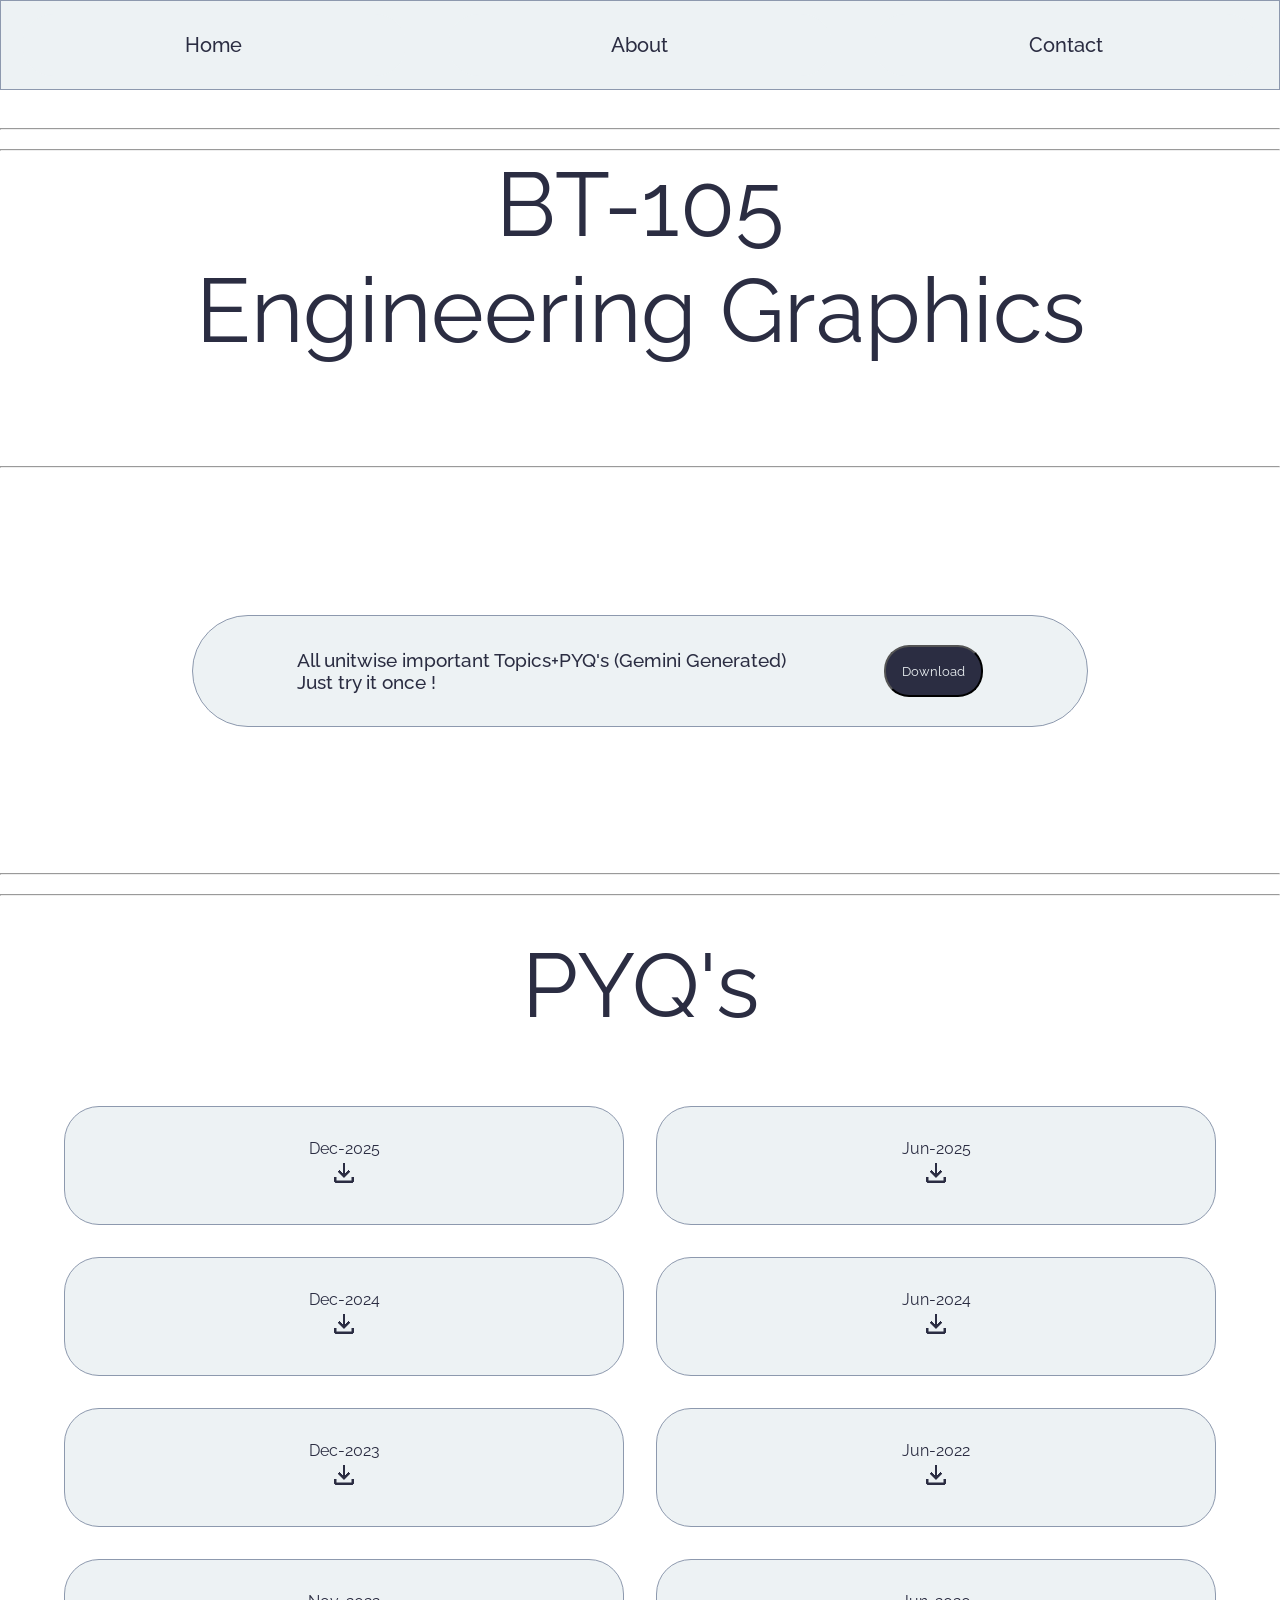
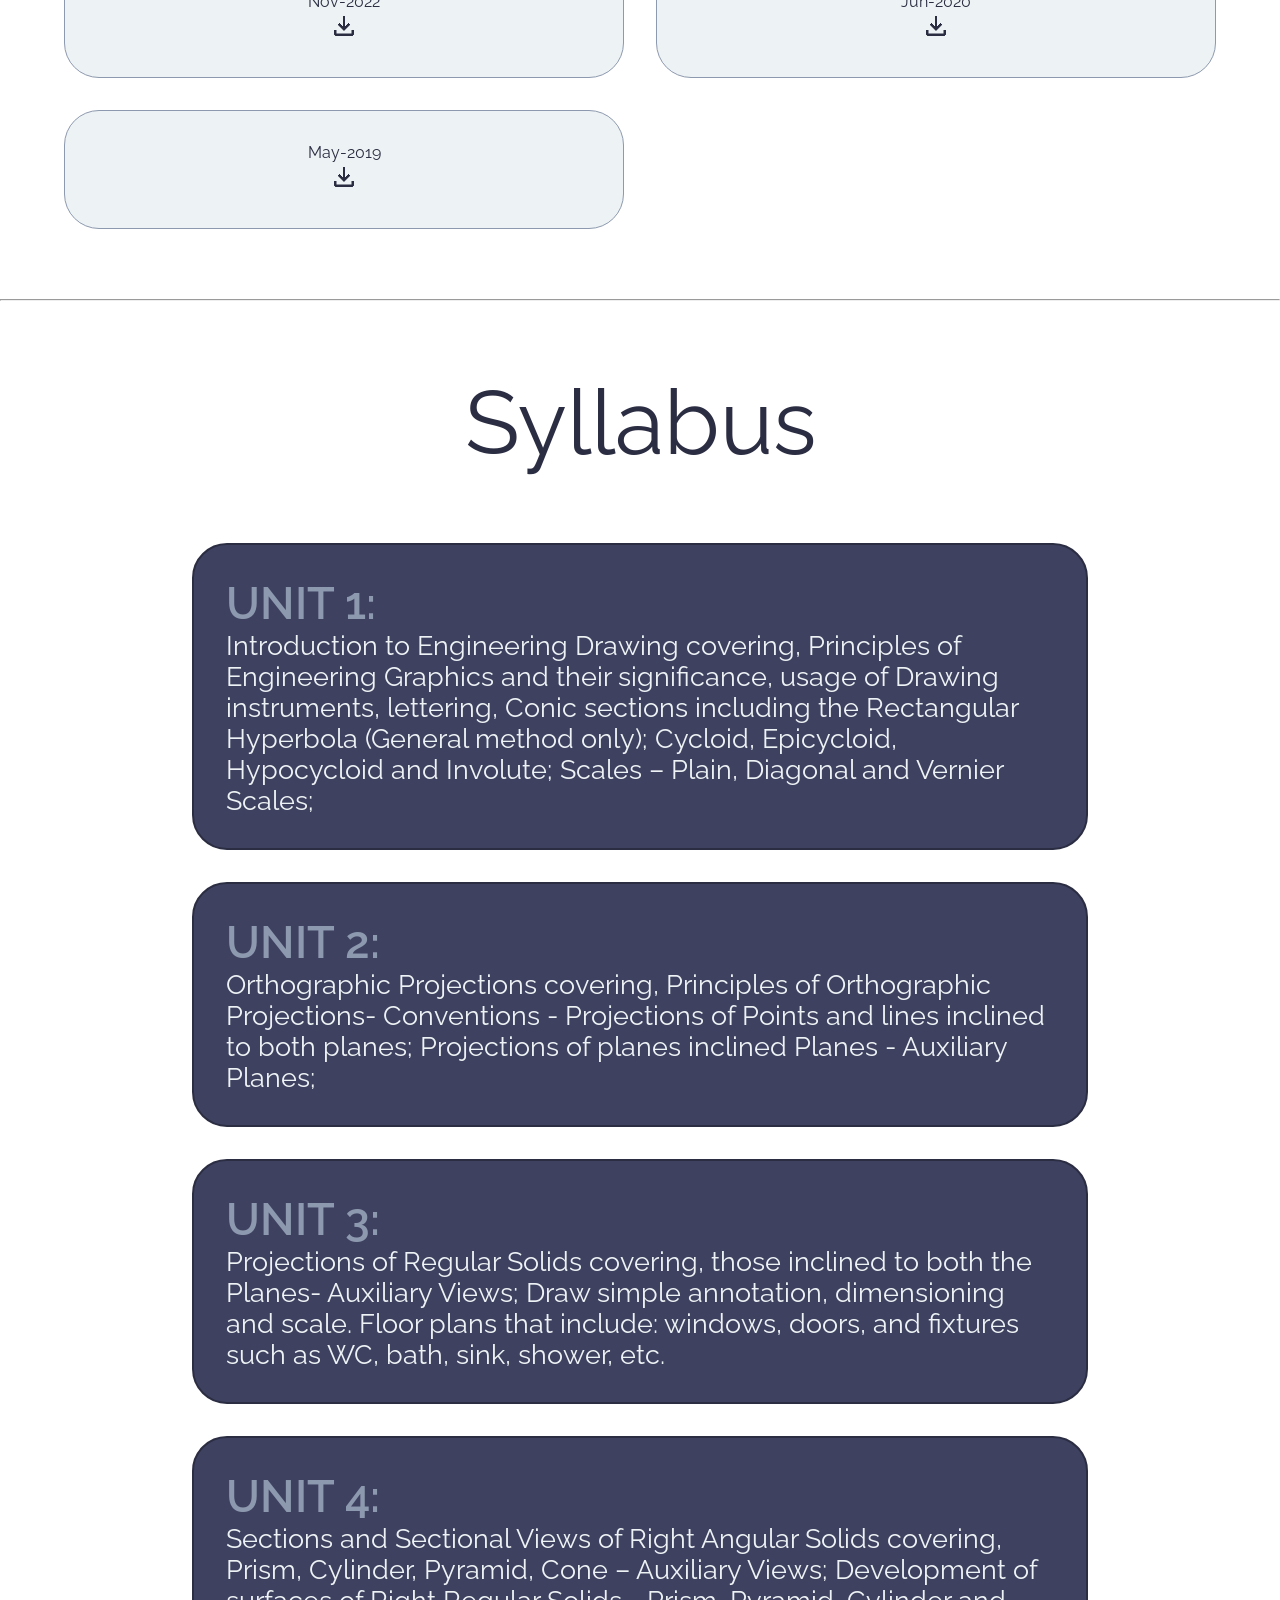
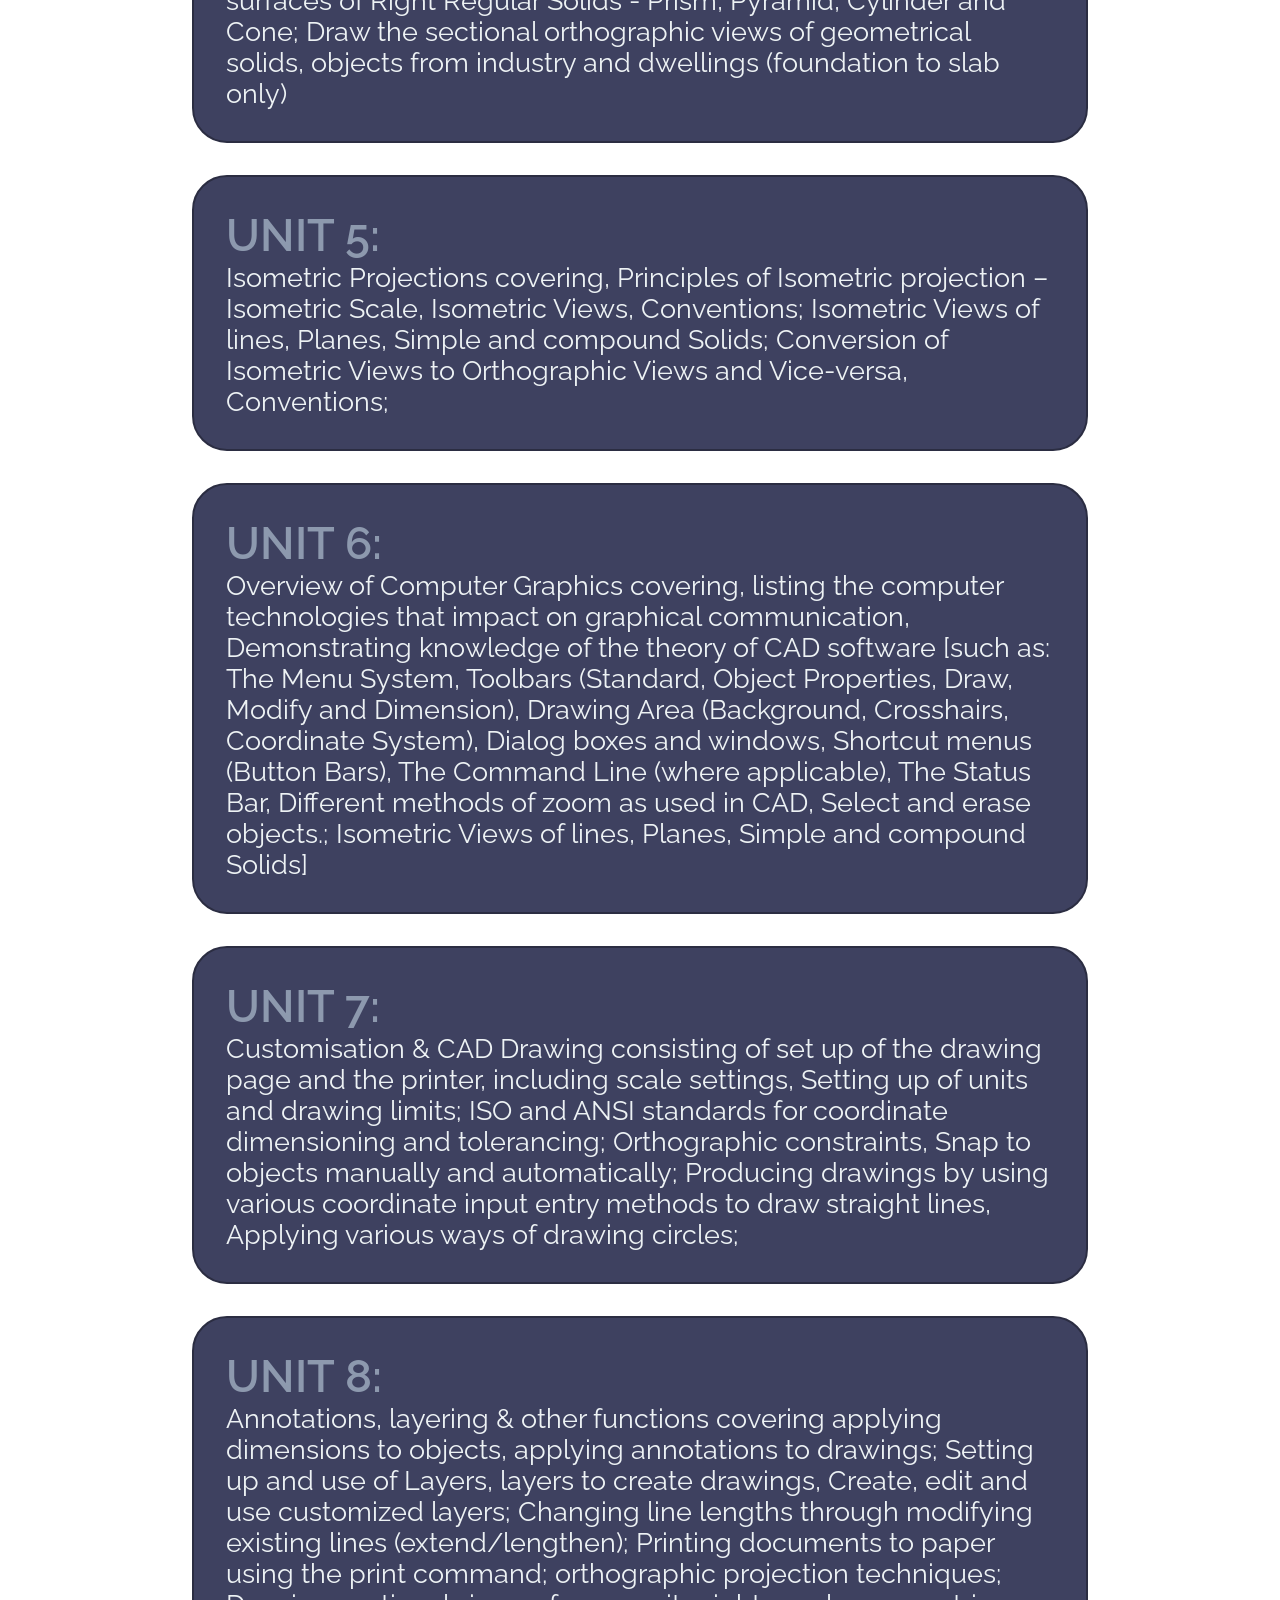
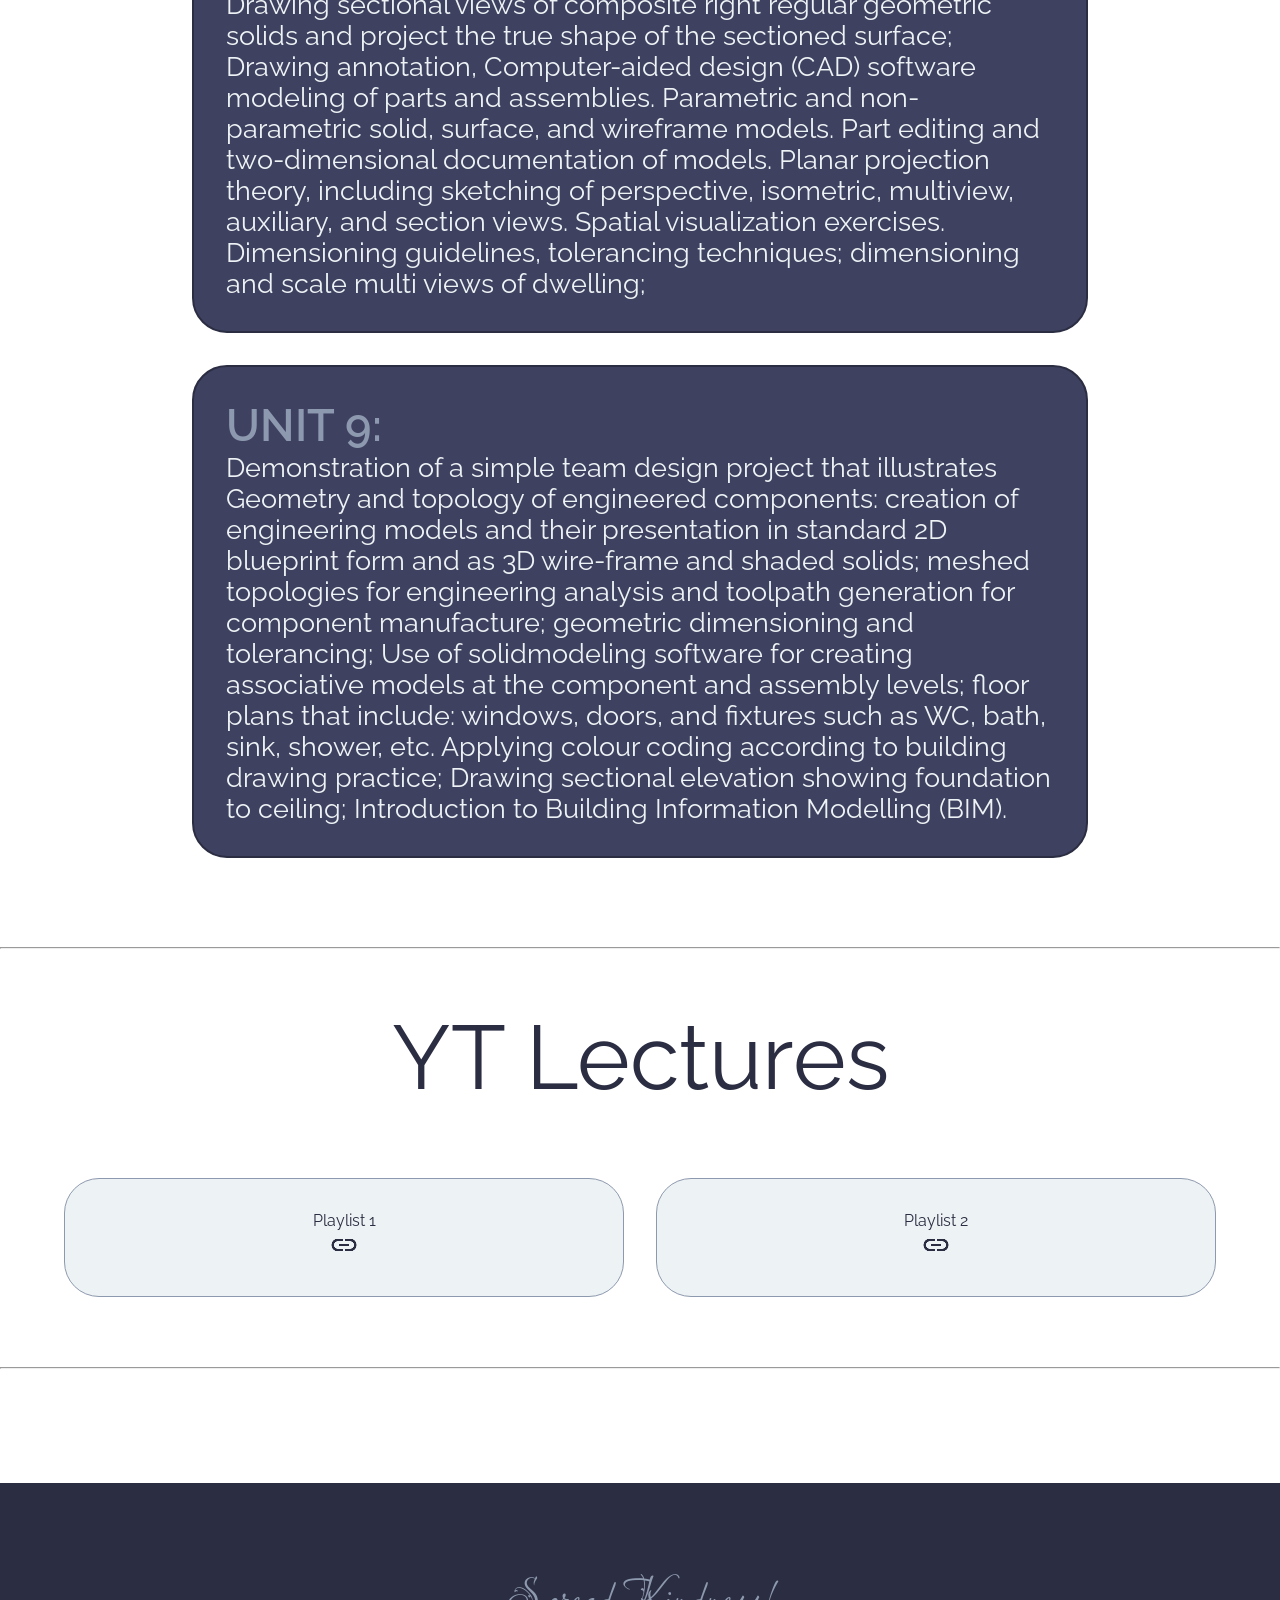
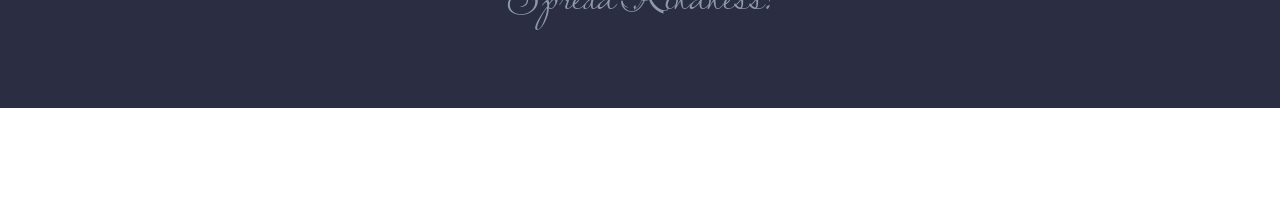
<file: bt105.html>
<!DOCTYPE html>
<html lang="en">

<head>
    <meta charset="UTF-8">
    <meta name="viewport" content="width=device-width, initial-scale=1.0">
    <link rel="preconnect" href="https://fonts.googleapis.com">
    <link rel="preconnect" href="https://fonts.gstatic.com" crossorigin>
    <link href="https://fonts.googleapis.com/css2?family=Raleway:ital,wght@0,100..900;1,100..900&display=swap"
        rel="stylesheet">
    <link
        href="https://fonts.googleapis.com/css2?family=Lavishly+Yours&family=Mrs+Saint+Delafield&family=Raleway:ital,wght@0,100..900;1,100..900&display=swap"
        rel="stylesheet">
    <link rel="stylesheet" href="style.css">
    <!-- Google tag (gtag.js) -->
<script async src="https://www.googletagmanager.com/gtag/js?id=G-68BN4BB2G3"></script>
<script>
  window.dataLayer = window.dataLayer || [];
  function gtag(){dataLayer.push(arguments);}
  gtag('js', new Date());

  gtag('config', 'G-68BN4BB2G3');
</script>
    <title>BT-105 Engineering Graphics</title>
</head>

<body>
    <header>
        <nav id="navbar">
            <a href="index.html" class="option">Home</a>
            <a href="about.html" class="option">About</a>
            <a href="contact.html" class="option">Contact</a>
        </nav>
    </header>
    <hr>
    <br>
    <hr>
    <main>
        <div id="mlpdf">
            <span id="mlpdf1">BT-105 <br>Engineering Graphics</span>
        </div>
        <hr>
        <div id="mpdf">
            <div id="mpdf2">
                <span id="mpdft">All unitwise important Topics+PYQ's (Gemini Generated) <br> Just try it once !</span>
                <a href="bt-105/unit wise.pdf">
                    <button id="mpdfb">Download</button>
                </a>
            </div>
        </div>
        <hr>
        <br>
        <hr>

        <div id="pyqs">
            <span>PYQ's</span>
        </div>

        <div id="subjects">
            <a href="bt-105/1-dec-2025.pdf" class="cards">
                <div>Dec-2025</div>
                <i><img src="icons/download icon.png"></i>
            </a>
            <a href="bt-105/2-jun-2025.pdf" class="cards">
                <div>Jun-2025</div>
                <i><img src="icons/download icon.png"></i>
            </a>
            <a href="bt-105/3-dec-2024.pdf" class="cards">
                <div>Dec-2024</div>
                <i><img src="icons/download icon.png"></i>
            </a>
            <a href="bt-105/4-jun-2024.pdf" class="cards">
                <div>Jun-2024</div>
                <i><img src="icons/download icon.png"></i>
            </a>
            <a href="bt-105/5-dec-2023.pdf" class="cards">
                <div>Dec-2023</div>
                <i><img src="icons/download icon.png"></i>
            </a>
            <a href="bt-105/6-jun-2022.pdf" class="cards">
                <div>Jun-2022</div>
                <i><img src="icons/download icon.png"></i>
            </a>
            <a href="bt-105/7-nov-2022.pdf" class="cards">
                <div>Nov-2022</div>
                <i><img src="icons/download icon.png"></i>
            </a>
            <a href="bt-105/8-jun-2020.pdf" class="cards">
                <div>Jun-2020</div>
                <i><img src="icons/download icon.png"></i>
            </a>
            <a href="bt-105/9-2019.pdf" class="cards">
                <div>May-2019</div>
                <i><img src="icons/download icon.png"></i>
            </a>
        </div>
        <br>
        <br>
        <hr>


        <section>
            <div id="units">
                <div id="pyqs">Syllabus</div>
                <div class="unit_card">
                    <div class="unit_heading">UNIT 1:</div>
                    <p class="unit_para">Introduction to Engineering Drawing covering, Principles of Engineering
                        Graphics and their significance, usage of Drawing instruments, lettering, Conic sections
                        including the Rectangular Hyperbola (General method only); Cycloid, Epicycloid, Hypocycloid and
                        Involute; Scales – Plain, Diagonal and Vernier Scales;
                    </p>
                </div>
                <div class="unit_card">
                    <div class="unit_heading">UNIT 2:</div>
                    <p class="unit_para">Orthographic Projections covering, Principles of Orthographic Projections-
                        Conventions - Projections of Points and lines inclined to both planes; Projections of planes
                        inclined Planes - Auxiliary Planes;
                    </p>
                </div>
                <div class="unit_card">
                    <div class="unit_heading">UNIT 3:</div>
                    <p class="unit_para">Projections of Regular Solids covering, those inclined to both the Planes-
                        Auxiliary Views; Draw simple annotation, dimensioning and scale. Floor plans that include:
                        windows, doors, and fixtures such as WC, bath, sink, shower, etc.
                    </p>
                </div>
                <div class="unit_card">
                    <div class="unit_heading">UNIT 4:</div>
                    <p class="unit_para">Sections and Sectional Views of Right Angular Solids covering, Prism, Cylinder,
                        Pyramid, Cone – Auxiliary Views; Development of surfaces of Right Regular Solids - Prism,
                        Pyramid, Cylinder and Cone; Draw the sectional orthographic views of geometrical solids, objects
                        from industry and dwellings (foundation to slab only)
                    </p>
                </div>
                <div class="unit_card">
                    <div class="unit_heading">UNIT 5:</div>
                    <p class="unit_para">Isometric Projections covering, Principles of Isometric projection – Isometric
                        Scale, Isometric Views, Conventions; Isometric Views of lines, Planes, Simple and compound
                        Solids; Conversion of Isometric Views to Orthographic Views and Vice-versa, Conventions;
                    </p>
                </div>
                <div class="unit_card">
                    <div class="unit_heading">UNIT 6:</div>
                    <p class="unit_para">Overview of Computer Graphics covering, listing the computer technologies that
                        impact on graphical communication, Demonstrating knowledge of the theory of CAD software [such
                        as: The Menu System, Toolbars (Standard, Object Properties, Draw, Modify and Dimension), Drawing
                        Area (Background, Crosshairs, Coordinate System), Dialog boxes and windows, Shortcut menus
                        (Button Bars), The Command Line (where applicable), The Status Bar, Different methods of zoom as
                        used in CAD, Select and erase objects.; Isometric Views of lines, Planes, Simple and compound
                        Solids]
                    </p>
                </div>
                <div class="unit_card">
                    <div class="unit_heading">UNIT 7:</div>
                    <p class="unit_para">Customisation & CAD Drawing consisting of set up of the drawing page and the
                        printer, including scale settings, Setting up of units and drawing limits; ISO and ANSI
                        standards for coordinate dimensioning and tolerancing; Orthographic constraints, Snap to objects
                        manually and automatically; Producing drawings by using various coordinate input entry methods
                        to draw straight lines, Applying various ways of drawing circles;
                    </p>
                </div>
                <div class="unit_card">
                    <div class="unit_heading">UNIT 8:</div>
                    <p class="unit_para">Annotations, layering & other functions covering applying dimensions to
                        objects, applying annotations to drawings; Setting up and use of Layers, layers to create
                        drawings, Create, edit and use customized layers; Changing line lengths through modifying
                        existing lines (extend/lengthen); Printing documents to paper using the print command;
                        orthographic projection techniques; Drawing sectional views of composite right regular geometric
                        solids and project the true shape of the sectioned surface; Drawing annotation, Computer-aided
                        design (CAD) software modeling of parts and assemblies. Parametric and non-parametric solid,
                        surface, and wireframe models. Part editing and two-dimensional documentation of models. Planar
                        projection theory, including sketching of perspective, isometric, multiview, auxiliary, and
                        section views. Spatial visualization exercises. Dimensioning guidelines, tolerancing techniques;
                        dimensioning and scale multi views of dwelling;
                    </p>
                </div>
                <div class="unit_card">
                    <div class="unit_heading">UNIT 9:</div>
                    <p class="unit_para">Demonstration of a simple team design project that illustrates Geometry and
                        topology of engineered components: creation of engineering models and their presentation in
                        standard 2D blueprint form and as 3D wire-frame and shaded solids; meshed topologies for
                        engineering analysis and toolpath generation for component manufacture; geometric dimensioning
                        and tolerancing; Use of solidmodeling software for creating associative models at the component
                        and assembly levels; floor plans that include: windows, doors, and fixtures such as WC, bath,
                        sink, shower, etc. Applying colour coding according to building drawing practice; Drawing
                        sectional elevation showing foundation to ceiling; Introduction to Building Information
                        Modelling (BIM).</p>
                </div>

            </div>
        </section><br><br><br>
        <hr><br>


        <div id="pyqs">
            <span>YT Lectures</span>
        </div>
        <div id="subjects">
            <a href="https://youtube.com/playlist?list=PLDN15nk5uLiD3MEUiqsYPnZOHcVu7um6_&si=Lndiu-mODuA_p54c"
                class="cards">
                <div>Playlist 1</div>
                <i><img src="icons/playlist icon.png"></i>
            </a>
            <a href="https://youtube.com/playlist?list=PLT3bOBUU3L9jxAdcaJ_mBczmOk_sU5Aev&si=s0gud8cVFGjBtirn"
                class="cards">
                <div>Playlist 2</div>
                <i><img src="icons/playlist icon.png"></i>
            </a>
        </div>
        <br>
        <br>
        <hr>
        <br><br><br><br><br><br>
        <footer>
            <span style="font-family: 'Lavishly Yours', cursive;">Spread Kindness!</span>
        </footer>
        <br><br><br><br><br><br>

    </main>


</body>

</html>
</file>
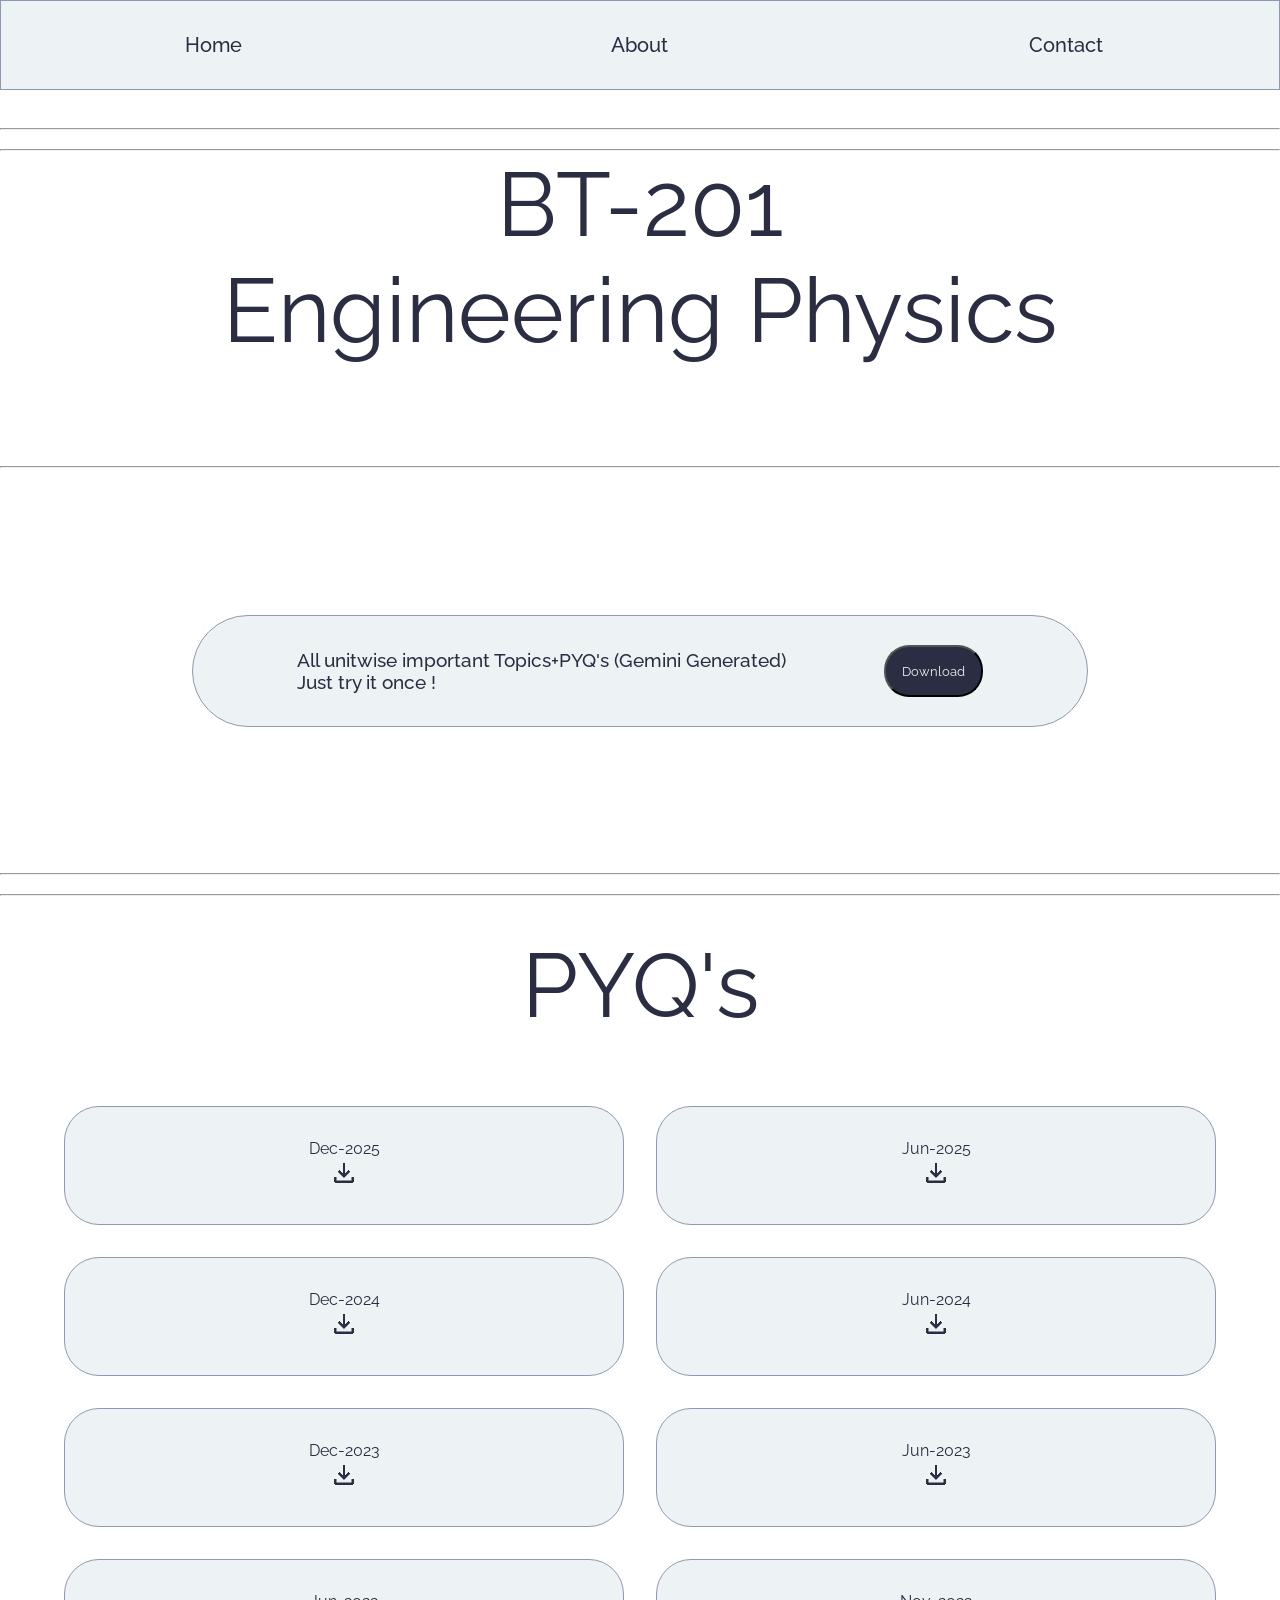
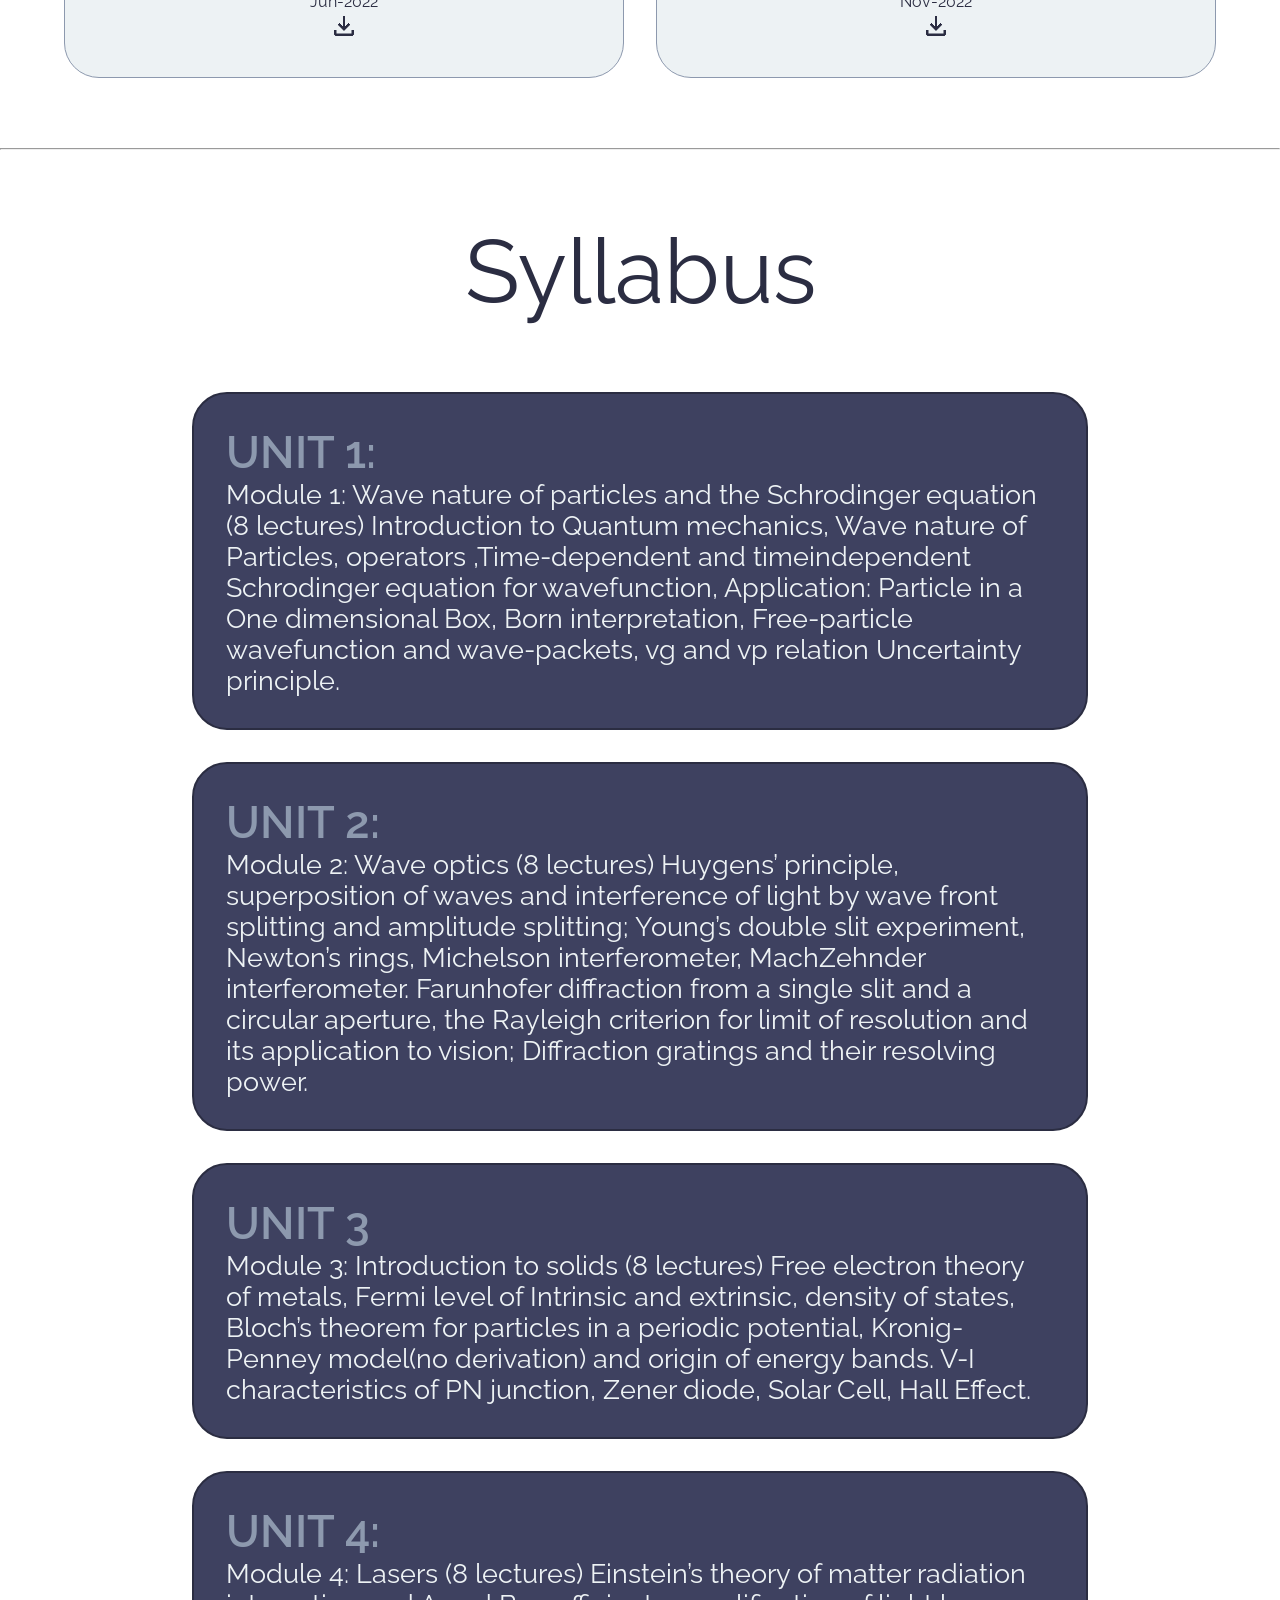
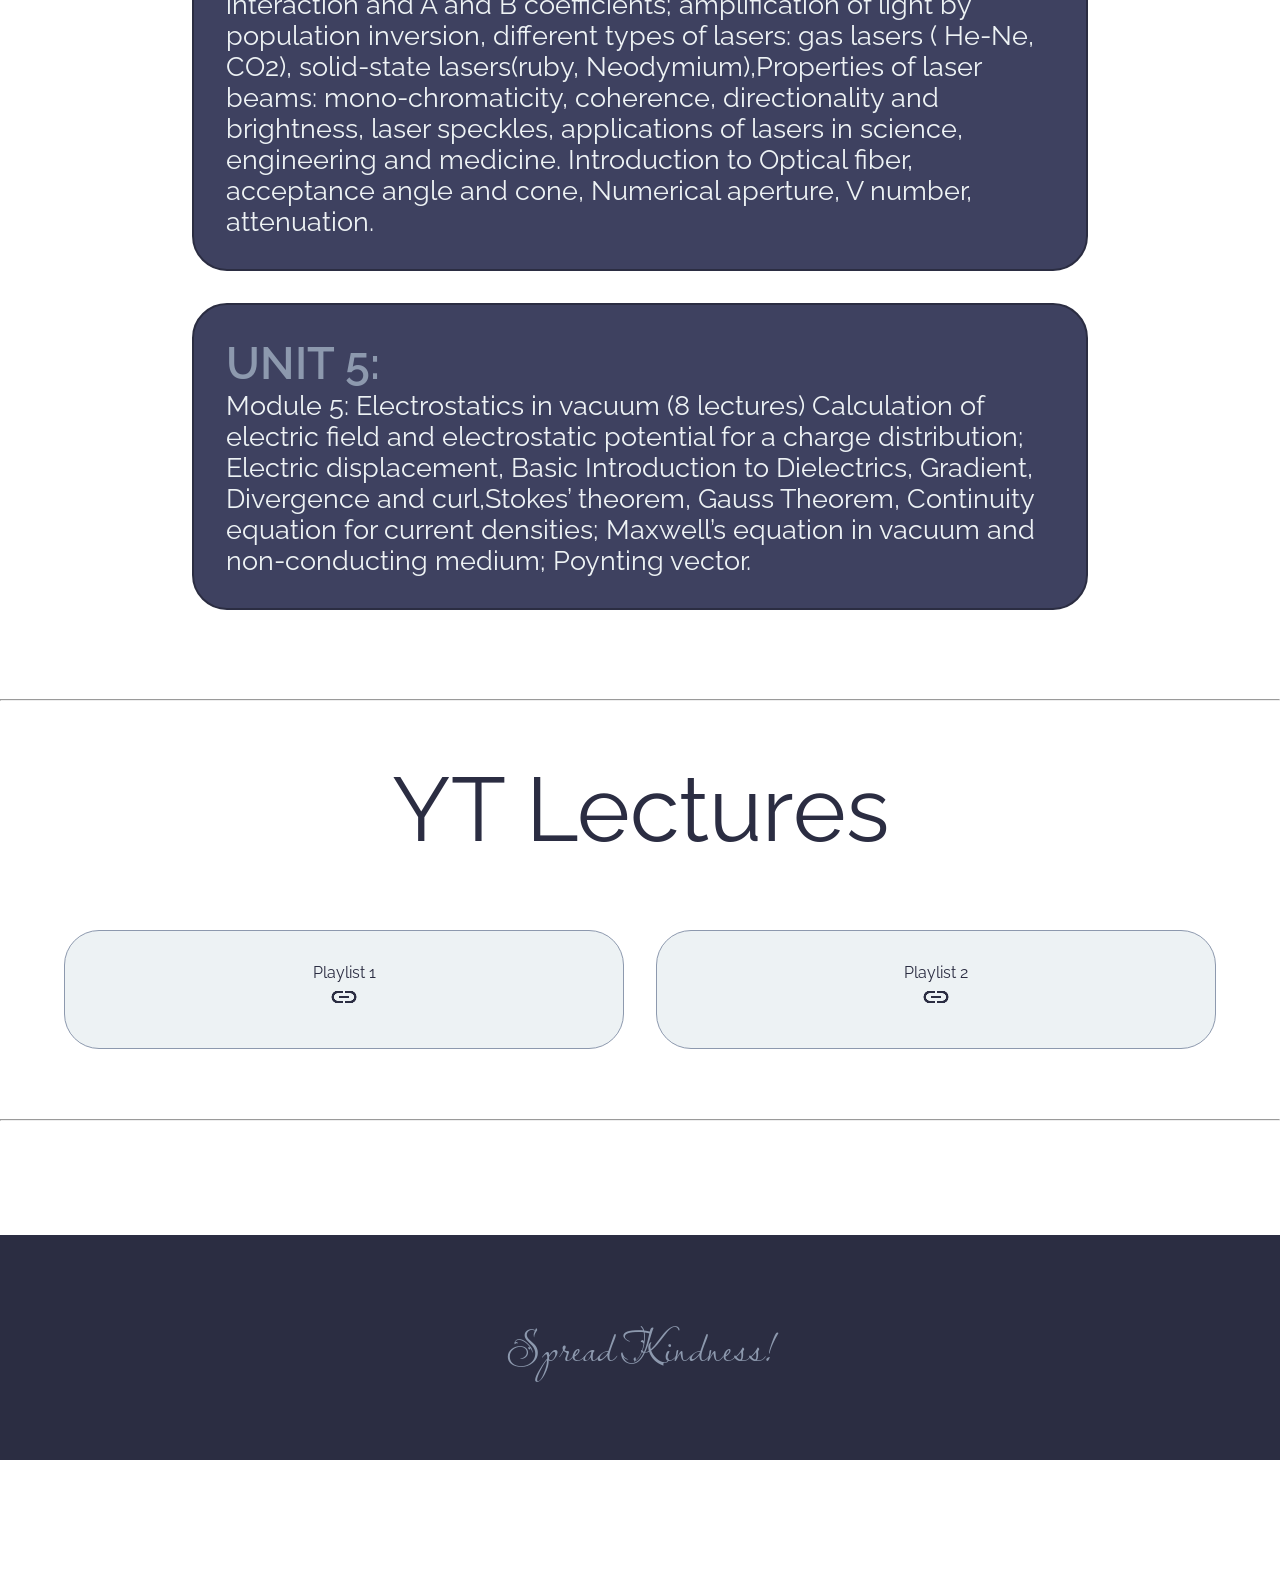
<file: bt201.html>
<!DOCTYPE html>
<html lang="en">

<head>
    <meta charset="UTF-8">
    <meta name="viewport" content="width=device-width, initial-scale=1.0">
    <link rel="preconnect" href="https://fonts.googleapis.com">
    <link rel="preconnect" href="https://fonts.gstatic.com" crossorigin>
    <link href="https://fonts.googleapis.com/css2?family=Raleway:ital,wght@0,100..900;1,100..900&display=swap"
        rel="stylesheet">
    <link
        href="https://fonts.googleapis.com/css2?family=Lavishly+Yours&family=Mrs+Saint+Delafield&family=Raleway:ital,wght@0,100..900;1,100..900&display=swap"
        rel="stylesheet">
    <link rel="stylesheet" href="style.css">
    <!-- Google tag (gtag.js) -->
<script async src="https://www.googletagmanager.com/gtag/js?id=G-68BN4BB2G3"></script>
<script>
  window.dataLayer = window.dataLayer || [];
  function gtag(){dataLayer.push(arguments);}
  gtag('js', new Date());

  gtag('config', 'G-68BN4BB2G3');
</script>
    <title>BT-201 Engineering Physics</title>
</head>

<body>
    <header>
        <nav id="navbar">
            <a href="index.html" class="option">Home</a>
            <a href="about.html" class="option">About</a>
            <a href="contact.html" class="option">Contact</a>
        </nav>
    </header>
    <hr>
    <br>
    <hr>
    <main>
        <div id="mlpdf">
            <span id="mlpdf1"> BT-201 <br>Engineering Physics</span>
        </div>
        <hr>
        <div id="mpdf">
            <div id="mpdf2">
                <span id="mpdft">All unitwise important Topics+PYQ's (Gemini Generated) <br> Just try it once !</span>
                <a href="bt-201/unit wise.pdf">
                    <button id="mpdfb">Download</button>
                </a>
            </div>
        </div>
        <hr>
        <br>
        <hr>

        <div id="pyqs">
            <span>PYQ's</span>
        </div>

        <div id="subjects">
            <a href="bt-201/0-dec-2025.pdf" class="cards">
                <div>Dec-2025</div>
                <i><img src="icons/download icon.png"></i>
            </a>
            <a href="bt-201/1-jun-2025.pdf" class="cards">
                <div>Jun-2025</div>
                <i><img src="icons/download icon.png"></i>
            </a>
            <a href="bt-201/2-dec-2024.pdf" class="cards">
                <div>Dec-2024</div>
                <i><img src="icons/download icon.png"></i>
            </a>
            <a href="bt-201/3-jun-2024.pdf" class="cards">
                <div>Jun-2024</div>
                <i><img src="icons/download icon.png"></i>
            </a>
            <a href="bt-201/4-dec-2023.pdf" class="cards">
                <div>Dec-2023</div>
                <i><img src="icons/download icon.png"></i>
            </a>
            <a href="bt-201/5-jun-2023.pdf" class="cards">
                <div>Jun-2023</div>
                <i><img src="icons/download icon.png"></i>
            </a>
            <a href="bt-201/6-jun-2022.pdf" class="cards">
                <div>Jun-2022</div>
                <i><img src="icons/download icon.png"></i>
            </a>
            <a href="bt-201/7-nov-2022.pdf" class="cards">
                <div>Nov-2022</div>
                <i><img src="icons/download icon.png"></i>
            </a>
        </div>
        <br>
        <br>
        <hr>

        <section>
            <div id="units">
                <div id="pyqs">Syllabus</div>
                <div class="unit_card">
                    <div class="unit_heading">UNIT 1:</div>
                    <p class="unit_para">
                        
Module 1: Wave nature of particles and the Schrodinger equation (8 lectures) Introduction to Quantum mechanics, Wave nature of Particles, operators ,Time-dependent and timeindependent Schrodinger equation for wavefunction, Application: Particle in a One dimensional Box, Born interpretation, Free-particle wavefunction and wave-packets, vg and vp relation Uncertainty principle.</p>
                </div>
                <div class="unit_card">
                    <div class="unit_heading">UNIT 2:</div>
                    <p class="unit_para">
                        Module 2: Wave optics (8 lectures) Huygens’ principle, superposition of waves and interference of light by wave front splitting and amplitude splitting; Young’s double slit experiment, Newton’s rings, Michelson interferometer, MachZehnder interferometer.
Farunhofer diffraction from a single slit and a circular aperture, the Rayleigh criterion for limit of resolution and its application to vision; Diffraction gratings and their resolving power.</p>
                </div>
                <div class="unit_card">
                    <div class="unit_heading">UNIT 3</div>
                    <p class="unit_para">
                        Module 3: Introduction to solids (8 lectures) Free electron theory of metals, Fermi level of Intrinsic and extrinsic, density of states, Bloch’s theorem for particles in a periodic potential, Kronig-Penney model(no derivation) and origin of energy bands. V-I characteristics of PN junction, Zener diode, Solar Cell, Hall Effect.</p>
                </div>
                <div class="unit_card">
                    <div class="unit_heading">UNIT 4:</div>
                    <p class="unit_para">
                        Module 4: Lasers (8 lectures) Einstein’s theory of matter radiation interaction and A and B coefficients; amplification of light by population inversion, different types of lasers: gas lasers ( He-Ne, CO2), solid-state lasers(ruby, Neodymium),Properties of laser beams: mono-chromaticity, coherence, directionality and brightness, laser speckles, applications of lasers in science, engineering and medicine. Introduction to Optical fiber, acceptance angle and cone, Numerical aperture, V number, attenuation.</p>
                </div>
                <div class="unit_card">
                    <div class="unit_heading">UNIT 5:</div>
                    <p class="unit_para">
                        Module 5: Electrostatics in vacuum (8 lectures) Calculation of electric field and electrostatic potential for a charge distribution; Electric displacement, Basic Introduction to Dielectrics, Gradient, Divergence and curl,Stokes’ theorem, Gauss Theorem, Continuity equation for current densities; Maxwell’s equation in vacuum and non-conducting medium; Poynting vector.</p>
                </div>
            </div>
        </section><br><br><br>
        <hr><br>






        <div id="pyqs">
            <span>YT Lectures</span>
        </div>
        <div id="subjects">
            <a href="https://youtube.com/playlist?list=PLVbxzb9b13LAxBeM2d5D9Ep5VxtpYG1HO&si=JU13C9fLh85zDy-m"
                class="cards">
                <div>Playlist 1</div>
                <i><img src="icons/playlist icon.png"></i>
            </a>
            <a href="https://youtube.com/playlist?list=PLg2LVpcRrOF5SHahQILs8jRZNOjqKBmbC&si=6O6LUcxZZC1BSqbR"
                class="cards">
                <div>Playlist 2</div>
                <i><img src="icons/playlist icon.png"></i>
            </a>
        </div>
        <br>
        <br>
        <hr>
        <br><br><br><br><br><br>
        <footer>
            <span style="font-family: 'Lavishly Yours', cursive;">Spread Kindness!</span>
        </footer>
        <br><br><br><br><br><br>

    </main>


</body>

</html>
</file>
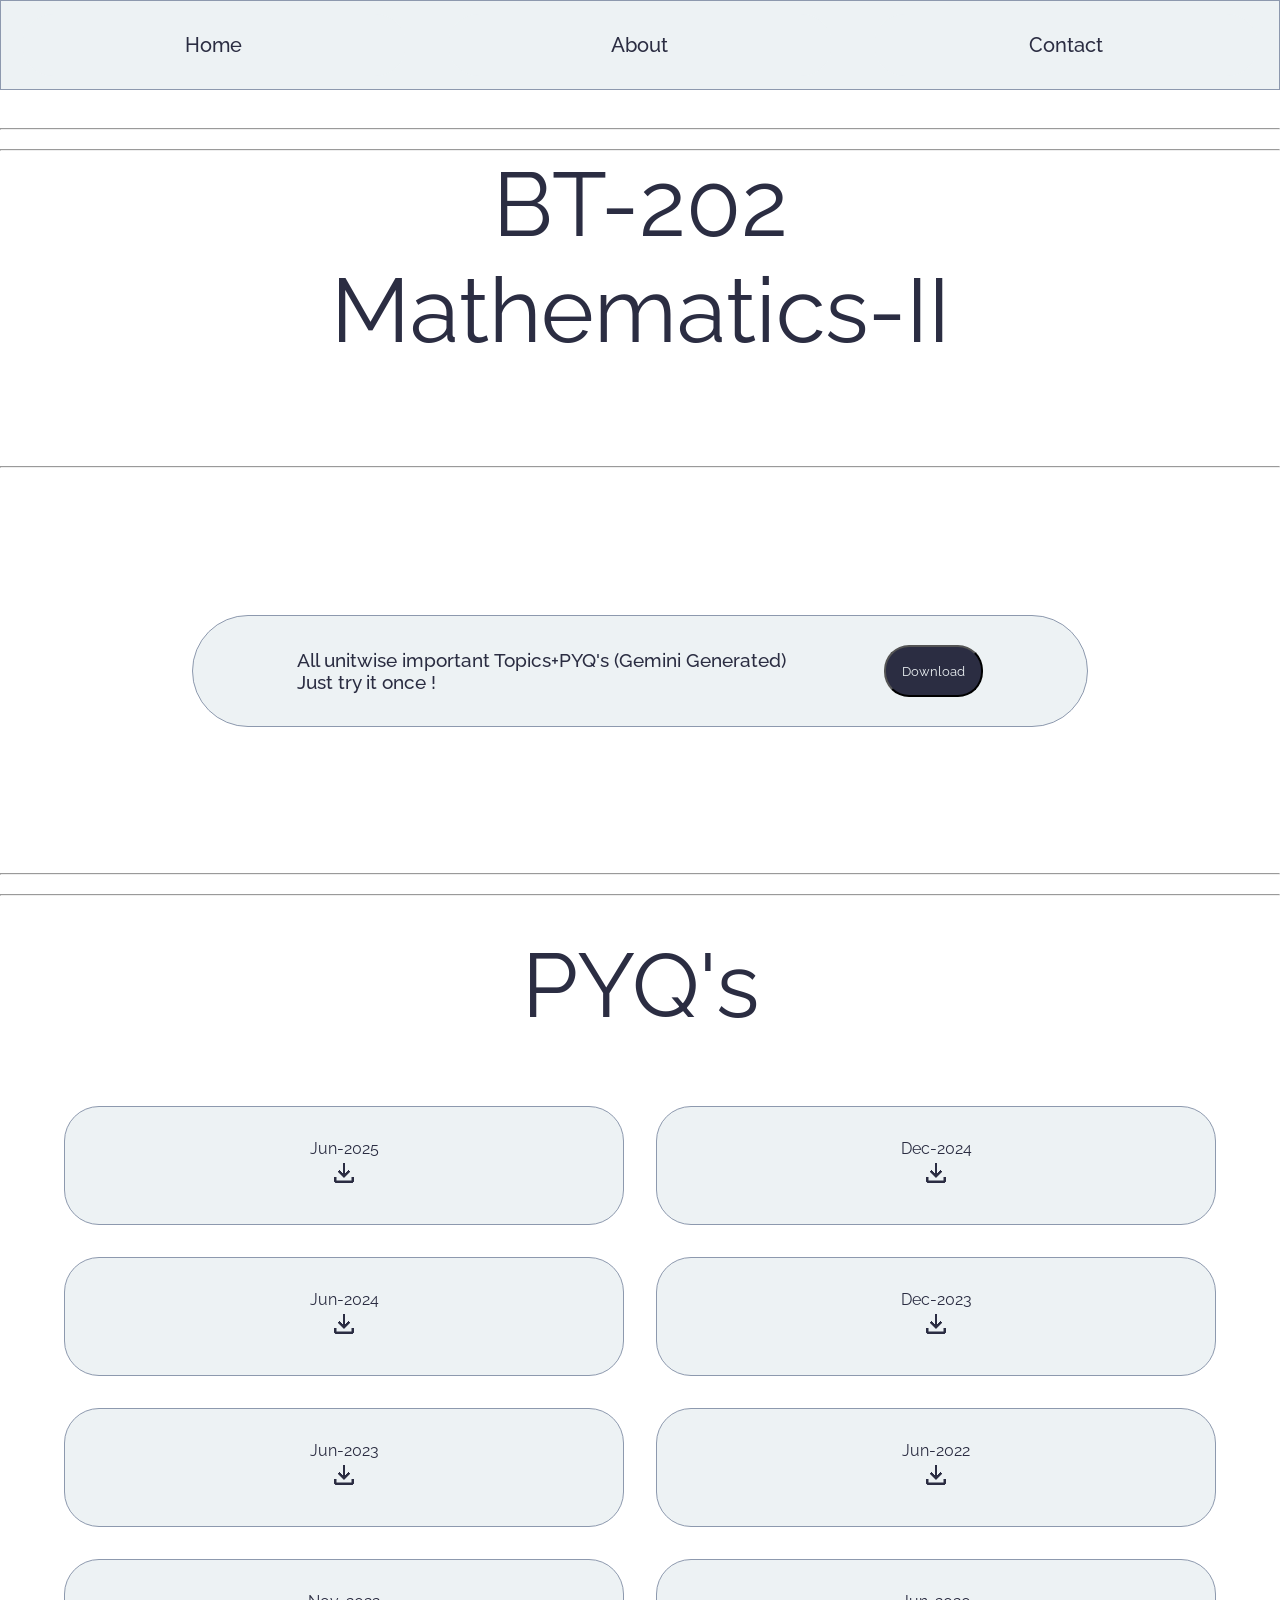
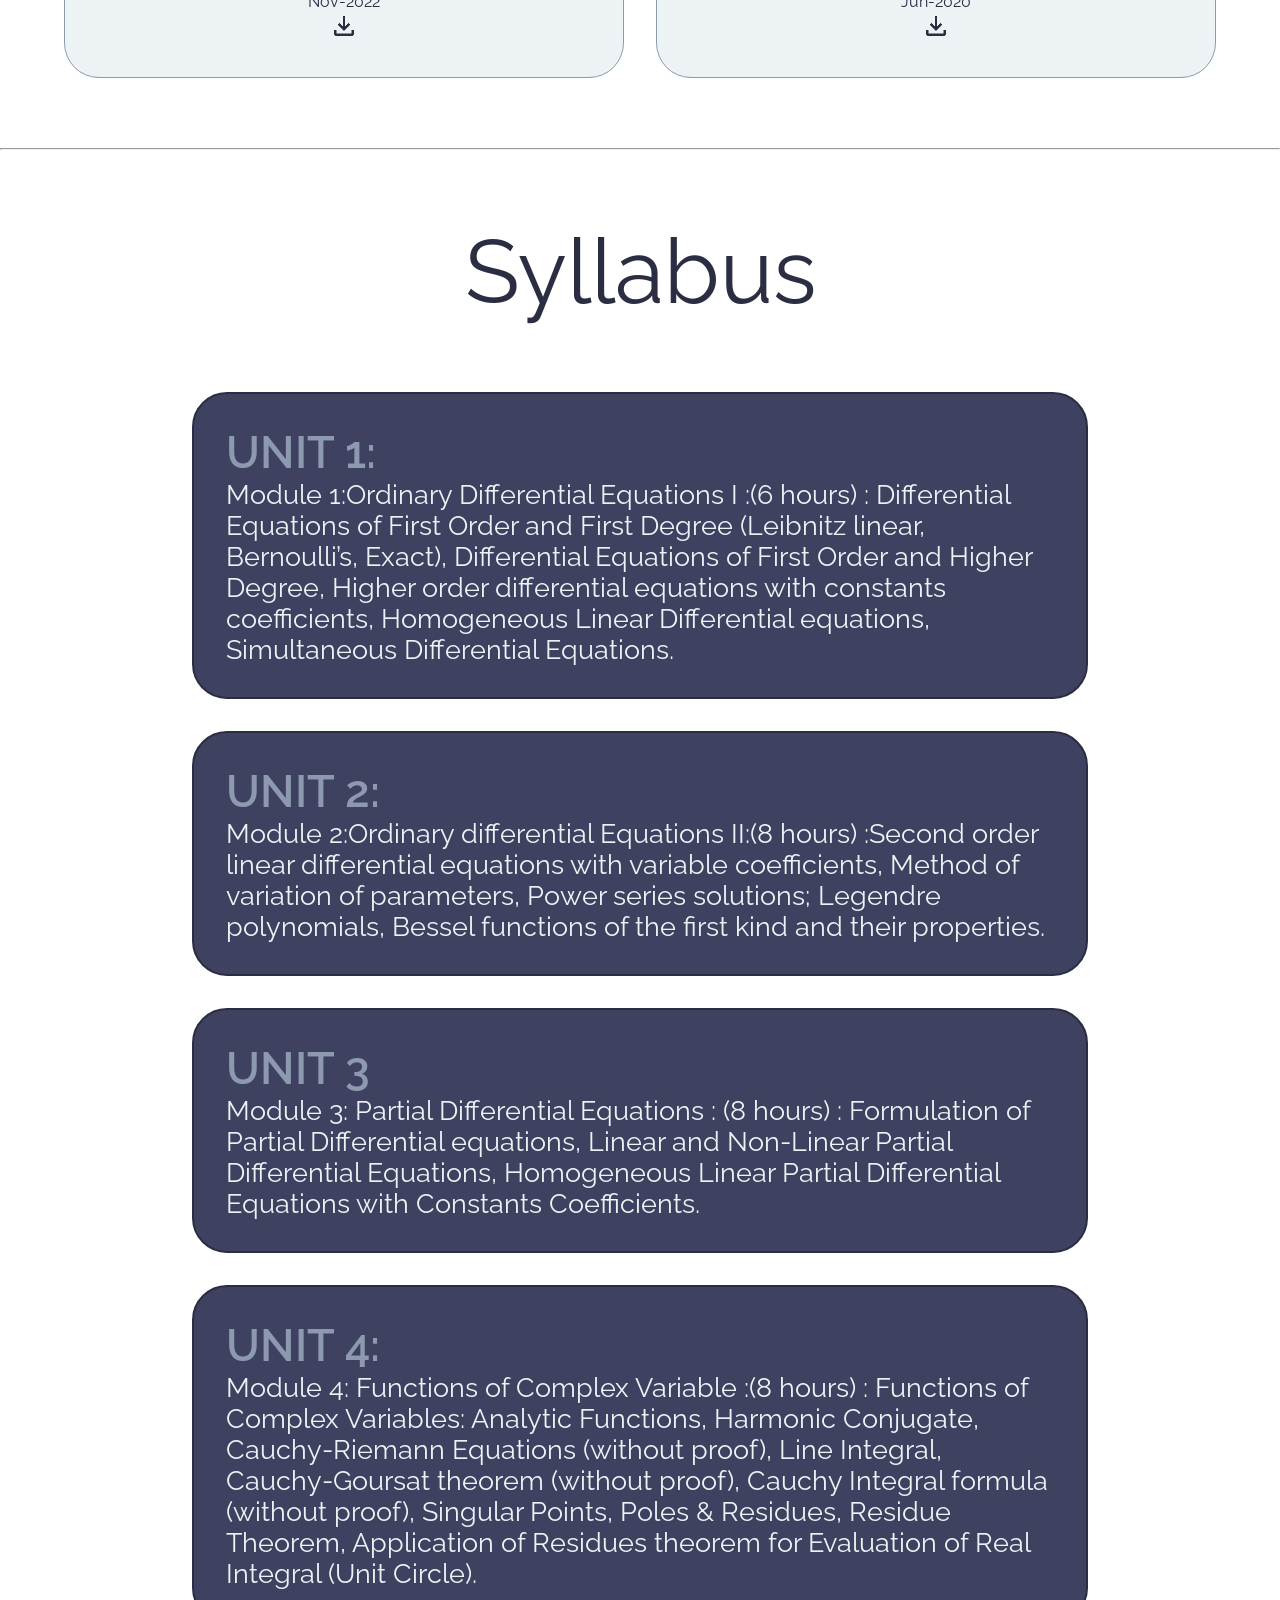
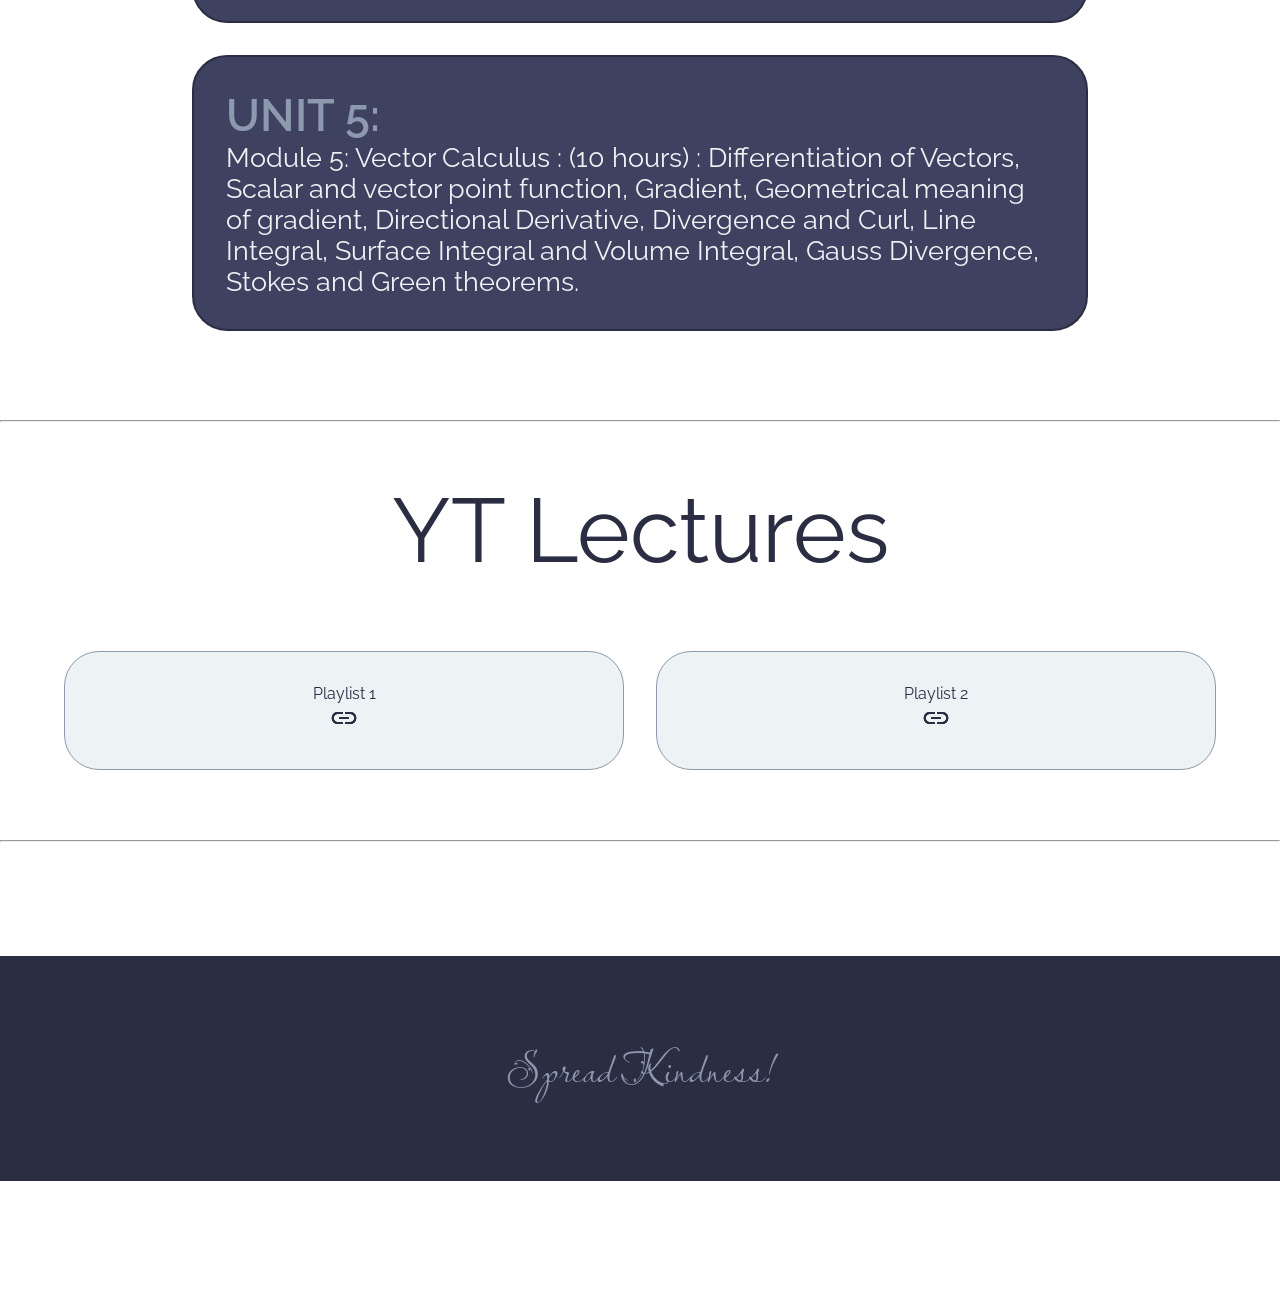
<file: bt202.html>
<!DOCTYPE html>
<html lang="en">

<head>
    <meta charset="UTF-8">
    <meta name="viewport" content="width=device-width, initial-scale=1.0">
    <link rel="preconnect" href="https://fonts.googleapis.com">
    <link rel="preconnect" href="https://fonts.gstatic.com" crossorigin>
    <link href="https://fonts.googleapis.com/css2?family=Raleway:ital,wght@0,100..900;1,100..900&display=swap"
        rel="stylesheet">
    <link
        href="https://fonts.googleapis.com/css2?family=Lavishly+Yours&family=Mrs+Saint+Delafield&family=Raleway:ital,wght@0,100..900;1,100..900&display=swap"
        rel="stylesheet">
    <link rel="stylesheet" href="style.css">
    <!-- Google tag (gtag.js) -->
<script async src="https://www.googletagmanager.com/gtag/js?id=G-68BN4BB2G3"></script>
<script>
  window.dataLayer = window.dataLayer || [];
  function gtag(){dataLayer.push(arguments);}
  gtag('js', new Date());

  gtag('config', 'G-68BN4BB2G3');
</script>
    <title>BT-202 Mathematics-II</title>
</head>

<body>
    <header>
        <nav id="navbar">
            <a href="index.html" class="option">Home</a>
            <a href="about.html" class="option">About</a>
            <a href="contact.html" class="option">Contact</a>
        </nav>
    </header>
    <hr>
    <br>
    <hr>
    <main>
        <div id="mlpdf">
            <span id="mlpdf1"> BT-202 <br>Mathematics-II</span>
        </div>
        <hr>
        <div id="mpdf">
            <div id="mpdf2">
                <span id="mpdft">All unitwise important Topics+PYQ's (Gemini Generated) <br> Just try it once !</span>
                <a href="bt-202/unit wise.pdf">
                    <button id="mpdfb">Download</button>
                </a>
            </div>
        </div>
        <hr>
        <br>
        <hr>

        <div id="pyqs">
            <span>PYQ's</span>
        </div>

        <div id="subjects">
            <a href="bt-202/1-jun-2025.pdf" class="cards">
                <div>Jun-2025</div>
                <i><img src="icons/download icon.png"></i>
            </a>
            <a href="bt-202/2-dec-2024.pdf" class="cards">
                <div>Dec-2024</div>
                <i><img src="icons/download icon.png"></i>
            </a>
            <a href="bt-202/3-jun-2024.pdf" class="cards">
                <div>Jun-2024</div>
                <i><img src="icons/download icon.png"></i>
            </a>
            <a href="bt-202/4-dec-2023.pdf" class="cards">
                <div>Dec-2023</div>
                <i><img src="icons/download icon.png"></i>
            </a>
            <a href="bt-202/5-jun-2023.pdf" class="cards">
                <div>Jun-2023</div>
                <i><img src="icons/download icon.png"></i>
            </a>
            <a href="bt-202/6-jun-2022.pdf" class="cards">
                <div>Jun-2022</div>
                <i><img src="icons/download icon.png"></i>
            </a>
            <a href="bt-202/7-nov-2022.pdf" class="cards">
                <div>Nov-2022</div>
                <i><img src="icons/download icon.png"></i>
            </a>
            <a href="bt-202/8-jun-2020.pdf" class="cards">
                <div>Jun-2020</div>
                <i><img src="icons/download icon.png"></i>
            </a>
        </div>
        <br>
        <br>
        <hr>

        <section>
            <div id="units">
                <div id="pyqs">Syllabus</div>
                <div class="unit_card">
                    <div class="unit_heading">UNIT 1:</div>
                    <p class="unit_para">
                        Module 1:Ordinary Differential Equations I :(6 hours) : Differential Equations of First Order
                        and First Degree (Leibnitz linear, Bernoulli’s, Exact), Differential Equations of First Order
                        and Higher Degree, Higher order differential equations with constants coefficients, Homogeneous
                        Linear Differential equations, Simultaneous Differential Equations.</p>
                </div>
                <div class="unit_card">
                    <div class="unit_heading">UNIT 2:</div>
                    <p class="unit_para">
                        Module 2:Ordinary differential Equations II:(8 hours) :Second order linear differential
                        equations with variable coefficients, Method of variation of parameters, Power series solutions;
                        Legendre polynomials, Bessel functions of the first kind and their properties.</p>
                </div>
                <div class="unit_card">
                    <div class="unit_heading">UNIT 3</div>
                    <p class="unit_para">
                        Module 3: Partial Differential Equations : (8 hours) : Formulation of Partial Differential
                        equations, Linear and Non-Linear Partial Differential Equations, Homogeneous Linear Partial
                        Differential Equations with Constants Coefficients.</p>
                </div>
                <div class="unit_card">
                    <div class="unit_heading">UNIT 4:</div>
                    <p class="unit_para">
                        Module 4: Functions of Complex Variable :(8 hours) : Functions of Complex Variables: Analytic
                        Functions, Harmonic Conjugate, Cauchy-Riemann Equations (without proof), Line Integral,
                        Cauchy-Goursat theorem (without proof), Cauchy Integral formula (without proof), Singular
                        Points, Poles & Residues, Residue Theorem, Application of Residues theorem for Evaluation of
                        Real Integral (Unit Circle).</p>
                </div>
                <div class="unit_card">
                    <div class="unit_heading">UNIT 5:</div>
                    <p class="unit_para">
                        Module 5: Vector Calculus : (10 hours) : Differentiation of Vectors, Scalar and vector point
                        function, Gradient, Geometrical meaning of gradient, Directional Derivative, Divergence and
                        Curl, Line Integral, Surface Integral and Volume Integral, Gauss Divergence, Stokes and Green
                        theorems.</p>
                </div>
            </div>
        </section><br><br><br>
        <hr><br>






        <div id="pyqs">
            <span>YT Lectures</span>
        </div>
        <div id="subjects">
            <a href="https://youtube.com/playlist?list=PLT3bOBUU3L9g0aergP43HK9ihc_UG7Kbx&si=r8EuuNH-pfNDRh_G"
                class="cards">
                <div>Playlist 1</div>
                <i><img src="icons/playlist icon.png"></i>
            </a>
            <a href="https://youtube.com/playlist?list=PLU6SqdYcYsfKqa52m3wyMZb1KVWuZsA2T&si=RgdzZo1PpV3ZVHwr"
                class="cards">
                <div>Playlist 2</div>
                <i><img src="icons/playlist icon.png"></i>
            </a>
        </div>
        <br>
        <br>
        <hr>
        <br><br><br><br><br><br>
        <footer>
            <span style="font-family: 'Lavishly Yours', cursive;">Spread Kindness!</span>
        </footer>
        <br><br><br><br><br><br>

    </main>


</body>

</html>
</file>
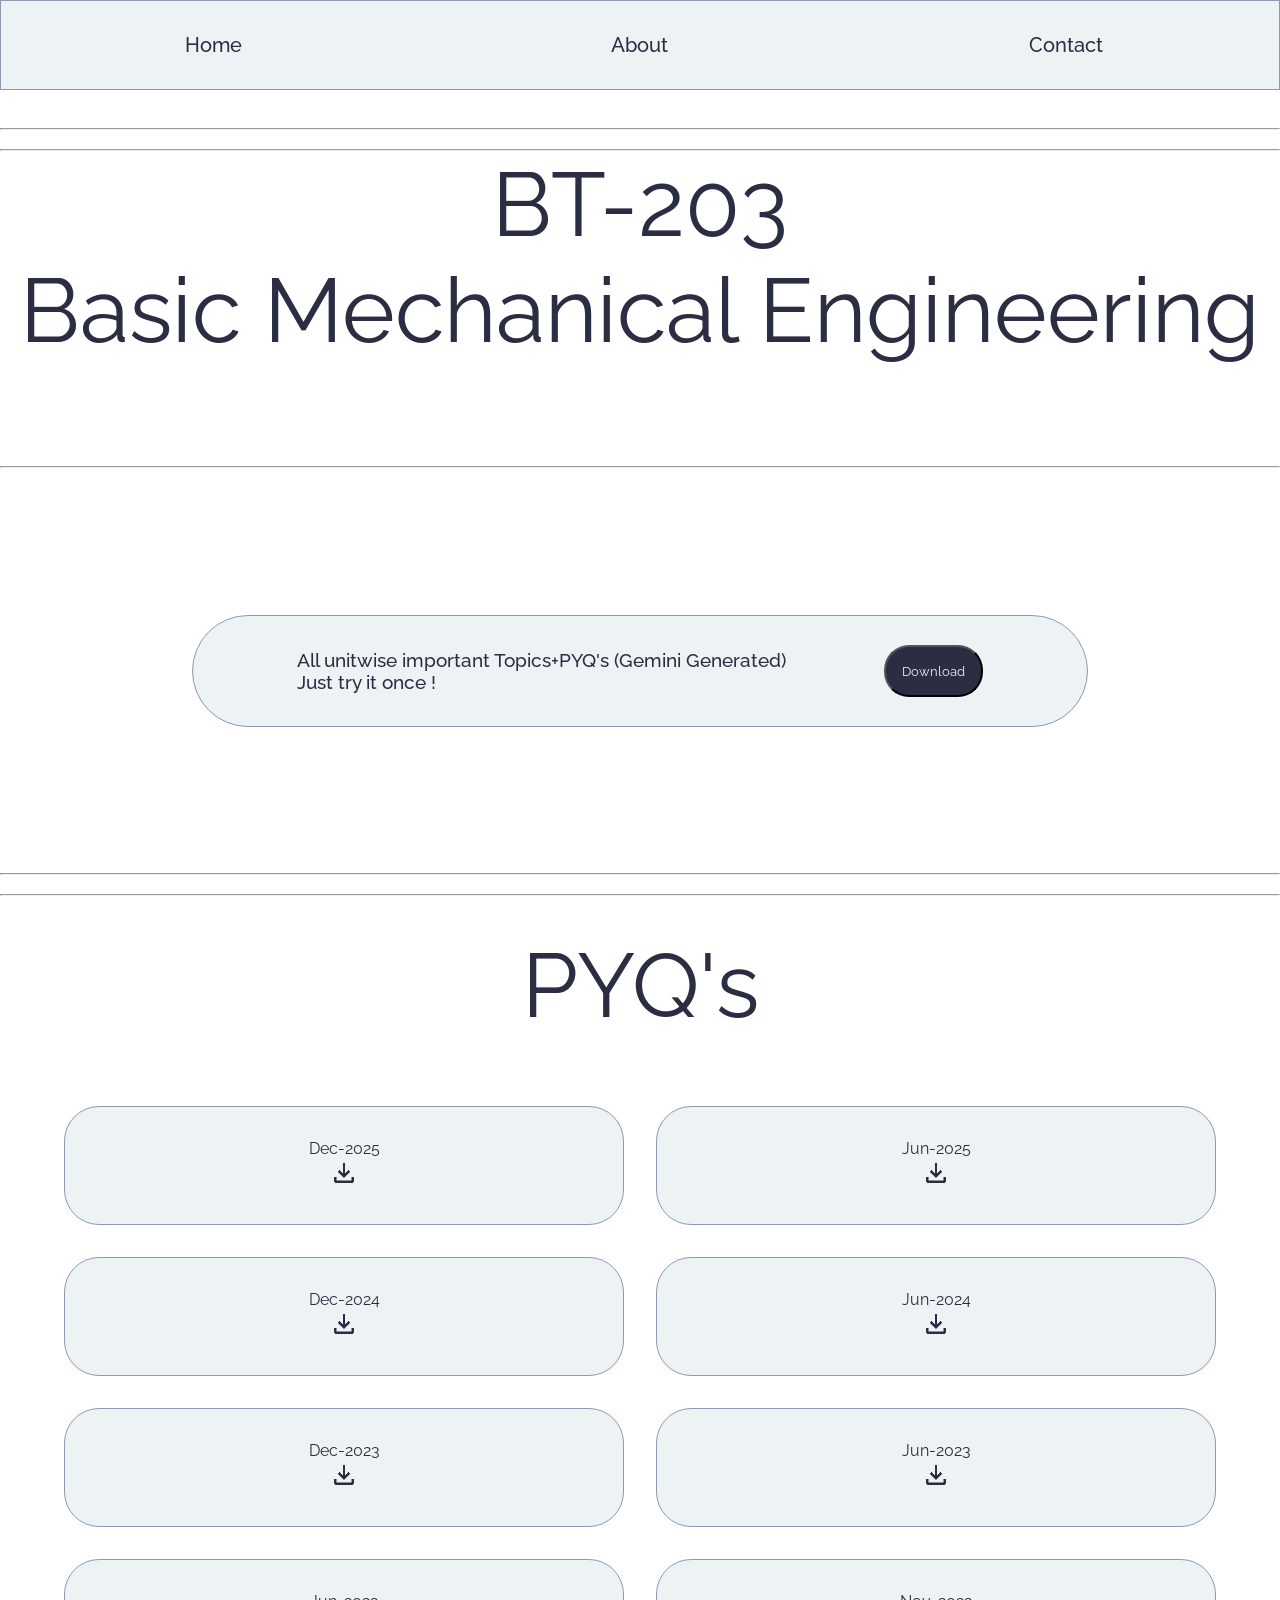
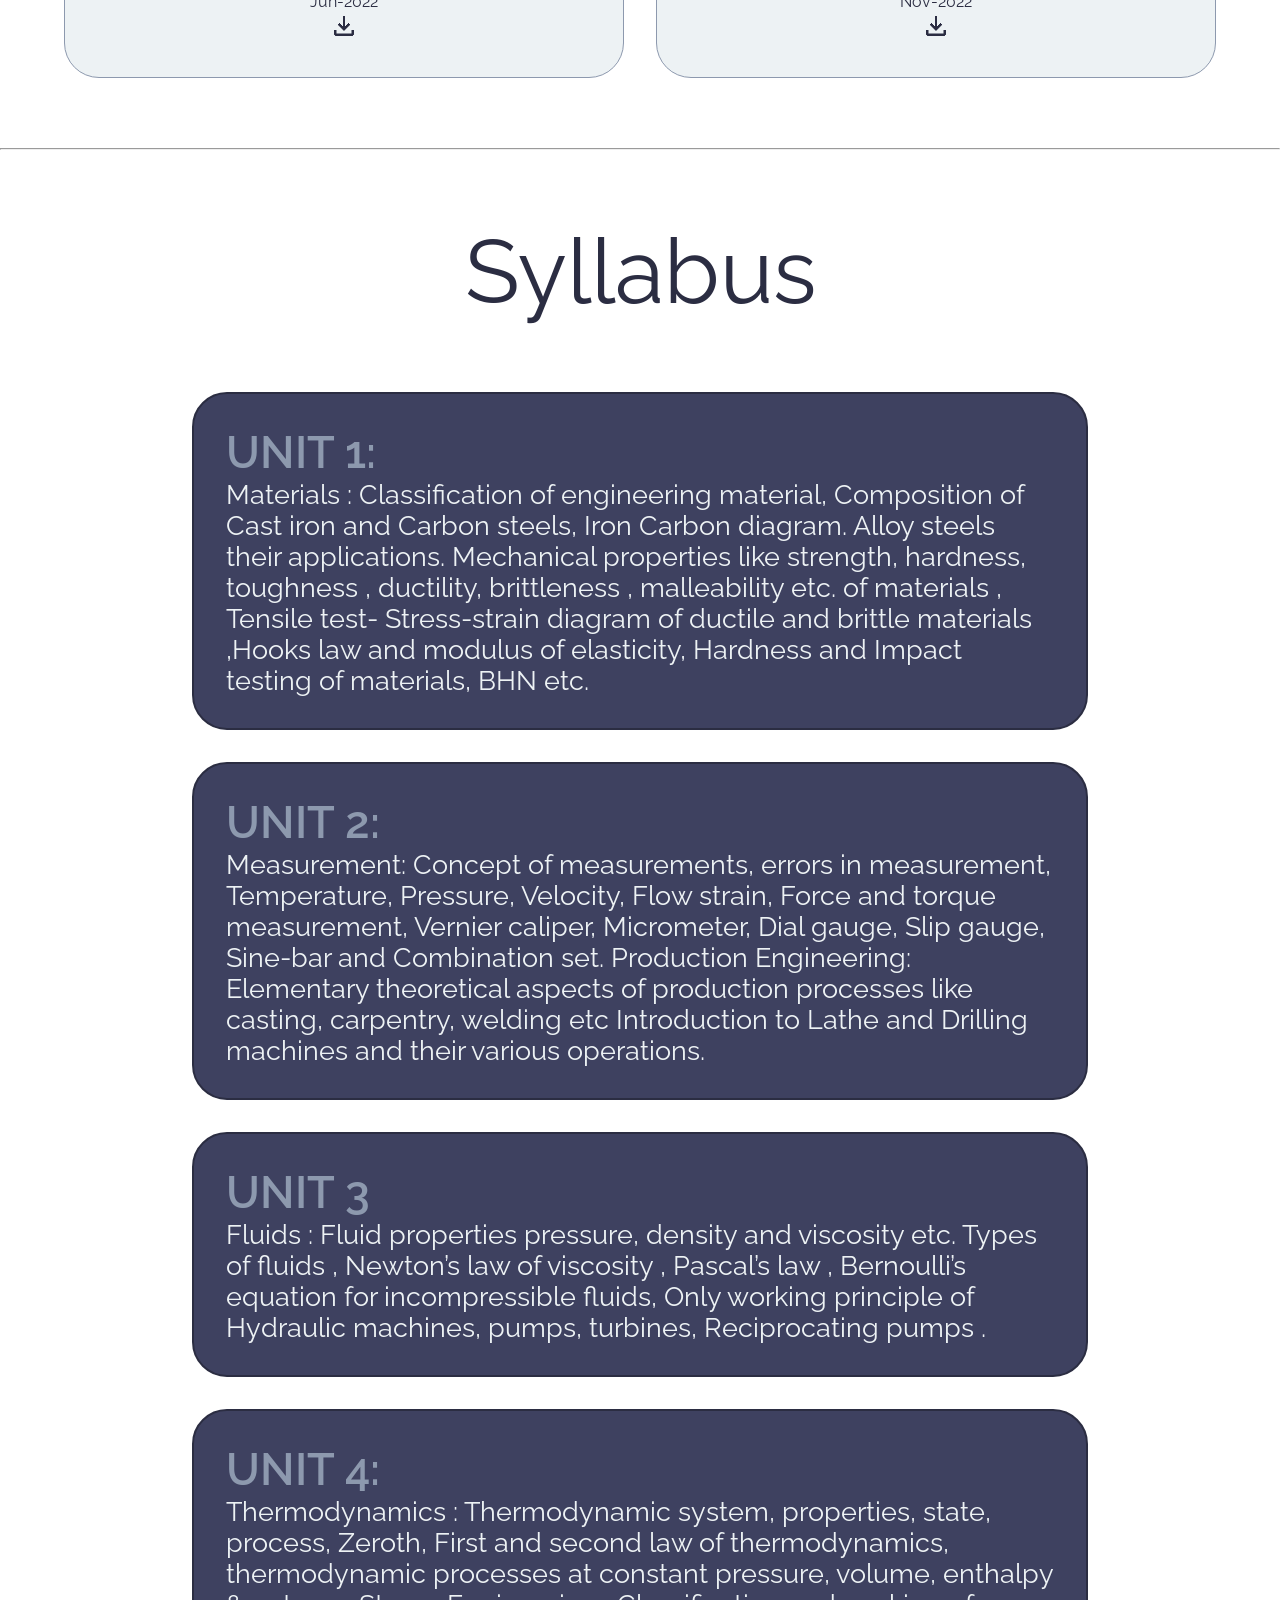
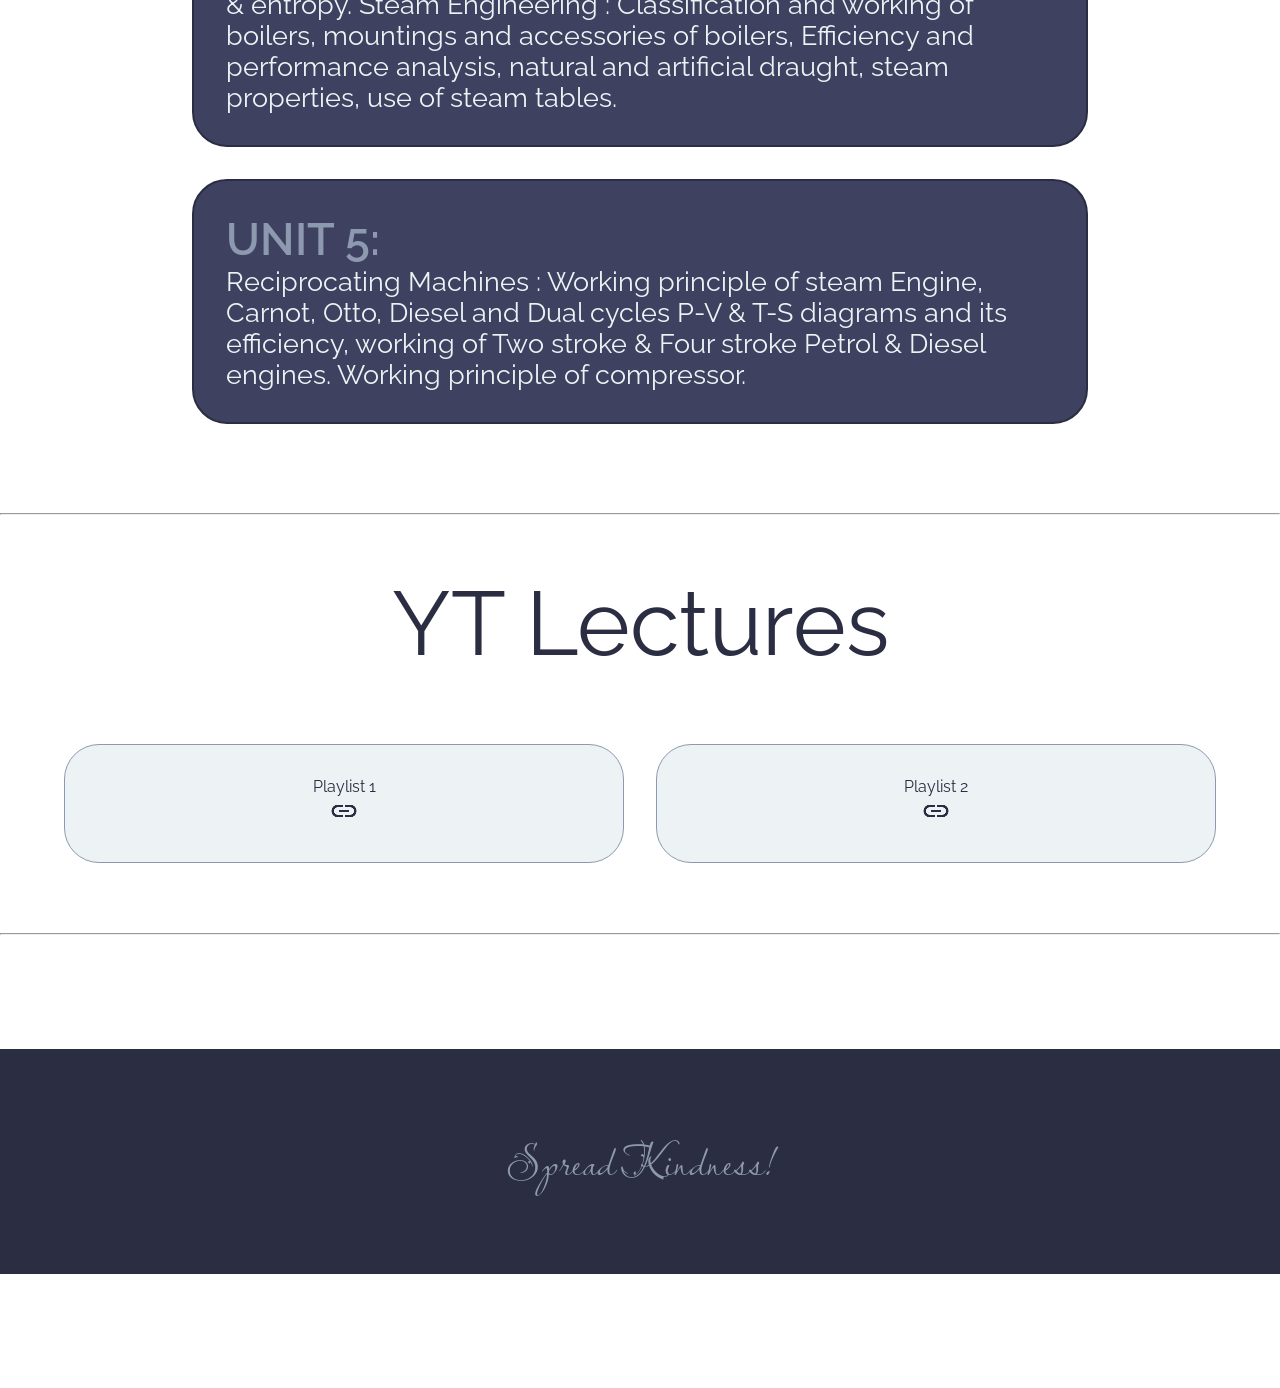
<file: bt203.html>
<!DOCTYPE html>
<html lang="en">

<head>
    <meta charset="UTF-8">
    <meta name="viewport" content="width=device-width, initial-scale=1.0">
    <link rel="preconnect" href="https://fonts.googleapis.com">
    <link rel="preconnect" href="https://fonts.gstatic.com" crossorigin>
    <link href="https://fonts.googleapis.com/css2?family=Raleway:ital,wght@0,100..900;1,100..900&display=swap"
        rel="stylesheet">
    <link
        href="https://fonts.googleapis.com/css2?family=Lavishly+Yours&family=Mrs+Saint+Delafield&family=Raleway:ital,wght@0,100..900;1,100..900&display=swap"
        rel="stylesheet">
    <link rel="stylesheet" href="style.css">
    <!-- Google tag (gtag.js) -->
<script async src="https://www.googletagmanager.com/gtag/js?id=G-68BN4BB2G3"></script>
<script>
  window.dataLayer = window.dataLayer || [];
  function gtag(){dataLayer.push(arguments);}
  gtag('js', new Date());

  gtag('config', 'G-68BN4BB2G3');
</script>
    <title>BT-203 Basic Mechanical Engineering</title>
</head>

<body>
    <header>
        <nav id="navbar">
            <a href="index.html" class="option">Home</a>
            <a href="about.html" class="option">About</a>
            <a href="contact.html" class="option">Contact</a>
        </nav>
    </header>
    <hr>
    <br>
    <hr>
    <main>
        <div id="mlpdf">
            <span id="mlpdf1"> BT-203 <br>Basic Mechanical Engineering</span>
        </div>
        <hr>
        <div id="mpdf">
            <div id="mpdf2">
                <span id="mpdft">All unitwise important Topics+PYQ's (Gemini Generated) <br> Just try it once !</span>
                <a href="bt-203/unit wise.pdf">
                    <button id="mpdfb">Download</button>
                </a>
            </div>
        </div>
        <hr>
        <br>
        <hr>

        <div id="pyqs">
            <span>PYQ's</span>
        </div>

        <div id="subjects">
            <a href="bt-203/0-dec-2025.pdf" class="cards">
                <div>Dec-2025</div>
                <i><img src="icons/download icon.png"></i>
            </a>
            <a href="bt-203/1-jun-2025.pdf" class="cards">
                <div>Jun-2025</div>
                <i><img src="icons/download icon.png"></i>
            </a>
            <a href="bt-203/2-dec-2024.pdf" class="cards">
                <div>Dec-2024</div>
                <i><img src="icons/download icon.png"></i>
            </a>
            <a href="bt-203/3-jun-2024.pdf" class="cards">
                <div>Jun-2024</div>
                <i><img src="icons/download icon.png"></i>
            </a>
            <a href="bt-203/4-dec-2023.pdf" class="cards">
                <div>Dec-2023</div>
                <i><img src="icons/download icon.png"></i>
            </a>
            <a href="bt-203/5-jun-2023.pdf" class="cards">
                <div>Jun-2023</div>
                <i><img src="icons/download icon.png"></i>
            </a>
            <a href="bt-203/6-jun-2022.pdf" class="cards">
                <div>Jun-2022</div>
                <i><img src="icons/download icon.png"></i>
            </a>
            <a href="bt-203/7-nov-2022.pdf" class="cards">
                <div>Nov-2022</div>
                <i><img src="icons/download icon.png"></i>
            </a>
        </div>
        <br>
        <br>
        <hr>

        <section>
            <div id="units">
                <div id="pyqs">Syllabus</div>
                <div class="unit_card">
                    <div class="unit_heading">UNIT 1:</div>
                    <p class="unit_para">
                        
Materials : Classification of engineering material, Composition of Cast iron and Carbon steels, Iron Carbon diagram. Alloy steels their applications. Mechanical properties like strength, hardness, toughness , ductility, brittleness , malleability etc. of materials , Tensile test- Stress-strain diagram of ductile and brittle materials ,Hooks law and modulus of elasticity, Hardness and Impact testing of materials, BHN etc.</p>
                </div>
                <div class="unit_card">
                    <div class="unit_heading">UNIT 2:</div>
                    <p class="unit_para">
                        Measurement: Concept of measurements, errors in measurement, Temperature, Pressure, Velocity, Flow strain, Force and torque measurement, Vernier caliper, Micrometer, Dial gauge, Slip gauge, Sine-bar and Combination set.
Production Engineering: Elementary theoretical aspects of production processes like casting, carpentry, welding etc Introduction to Lathe and Drilling machines and their various operations.</p>
                </div>
                <div class="unit_card">
                    <div class="unit_heading">UNIT 3</div>
                    <p class="unit_para">
                        Fluids : Fluid properties pressure, density and viscosity etc. Types of fluids , Newton’s law of viscosity , Pascal’s law , Bernoulli’s equation for incompressible fluids, Only working principle of Hydraulic machines, pumps, turbines, Reciprocating pumps .</p>
                </div>
                <div class="unit_card">
                    <div class="unit_heading">UNIT 4:</div>
                    <p class="unit_para">
                        Thermodynamics : Thermodynamic system, properties, state, process, Zeroth, First and second law of thermodynamics, thermodynamic processes at constant pressure, volume, enthalpy & entropy. Steam Engineering : Classification and working of boilers, mountings and accessories of boilers, Efficiency and performance analysis, natural and artificial draught, steam properties, use of steam tables.</p>
                </div>
                <div class="unit_card">
                    <div class="unit_heading">UNIT 5:</div>
                    <p class="unit_para">
                        Reciprocating Machines : Working principle of steam Engine, Carnot, Otto, Diesel and Dual cycles P-V & T-S diagrams and its efficiency, working of Two stroke & Four stroke Petrol & Diesel engines. Working principle of compressor.</p>
                </div>
            </div>
        </section><br><br><br>
        <hr><br>






        <div id="pyqs">
            <span>YT Lectures</span>
        </div>
        <div id="subjects">
            <a href="https://youtube.com/playlist?list=PLg2LVpcRrOF7L4FknzcfxrnMin-03WUHs&si=S-wlyZUzQ7hvTZHY"
                class="cards">
                <div>Playlist 1</div>
                <i><img src="icons/playlist icon.png"></i>
            </a>
            <a href="https://youtube.com/playlist?list=PL2cYkPqtuZ83xNf5sL-A8SeSQXvmMyS_z&si=Pe2A5BGXYyvs1lU7"
                class="cards">
                <div>Playlist 2</div>
                <i><img src="icons/playlist icon.png"></i>
            </a>
        </div>
        <br>
        <br>
        <hr>
        <br><br><br><br><br><br>
        <footer>
            <span style="font-family: 'Lavishly Yours', cursive;">Spread Kindness!</span>
        </footer>
        <br><br><br><br><br><br>

    </main>


</body>

</html>
</file>
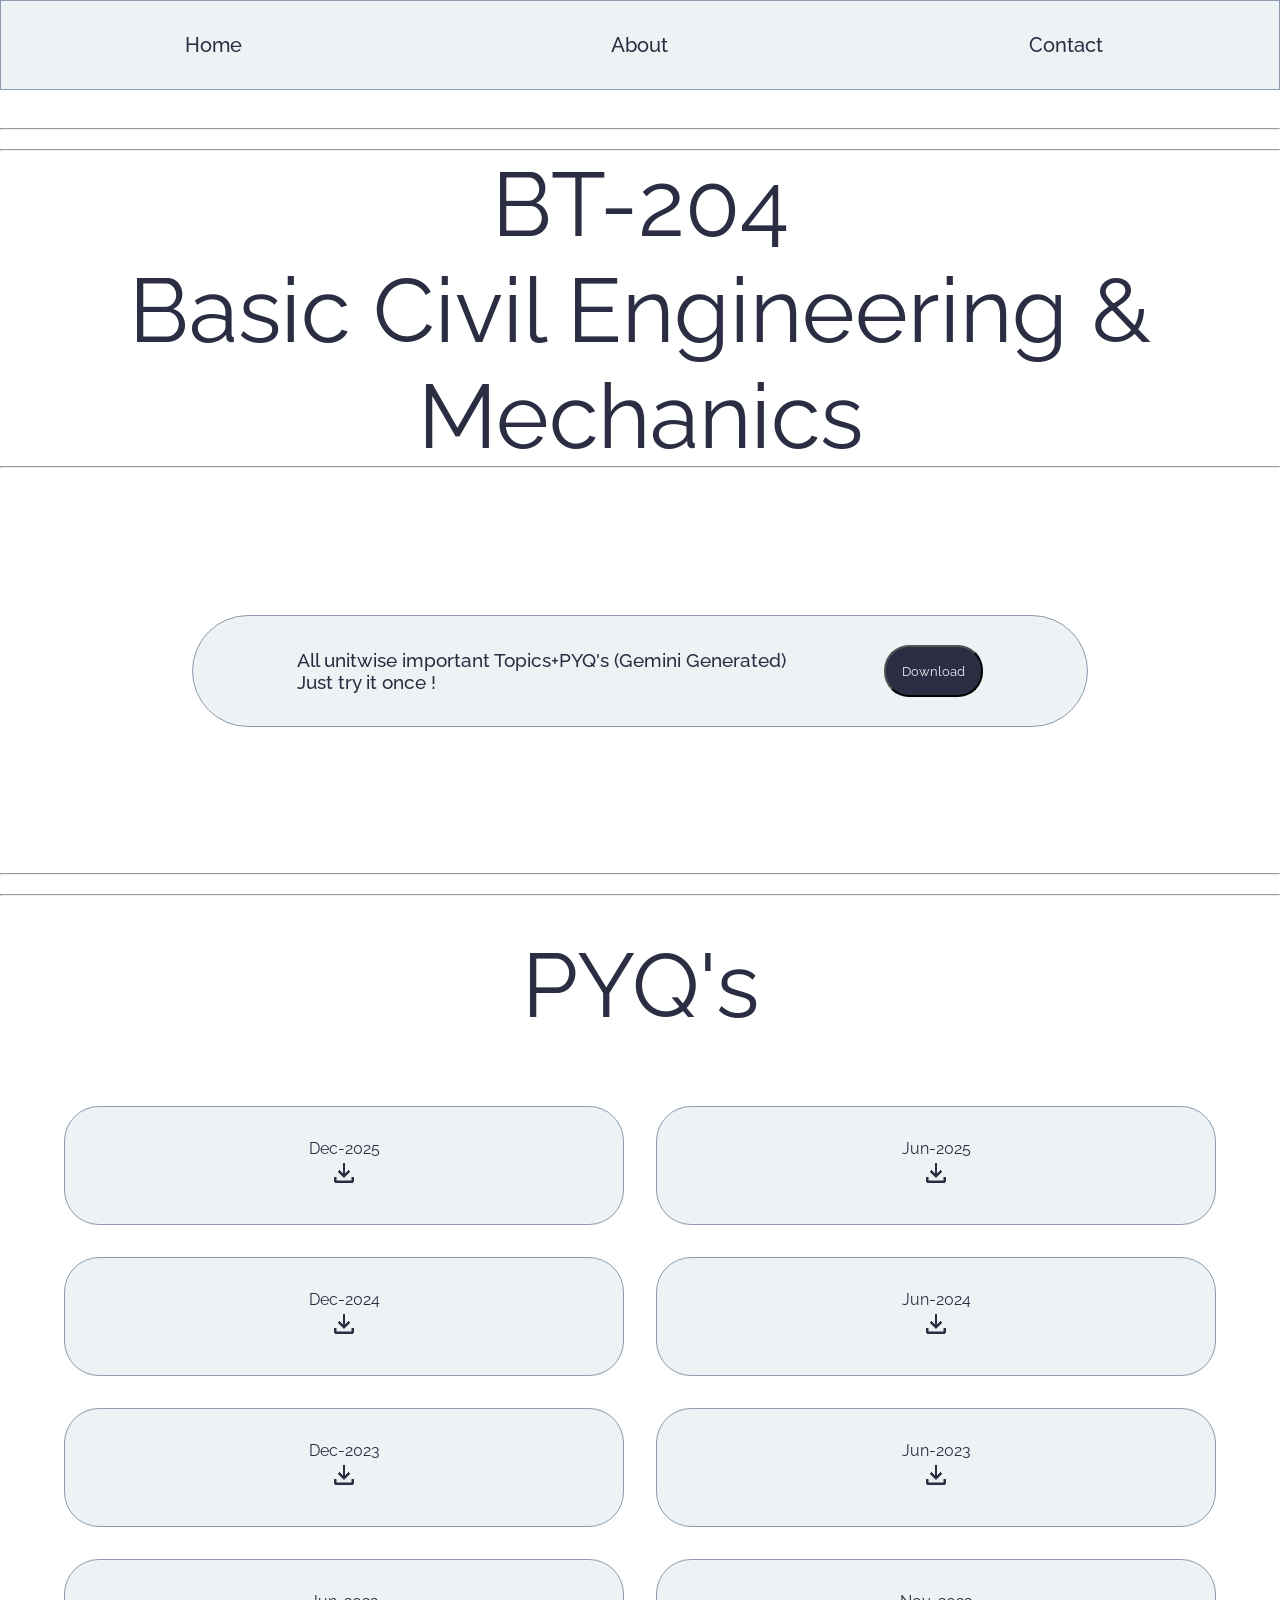
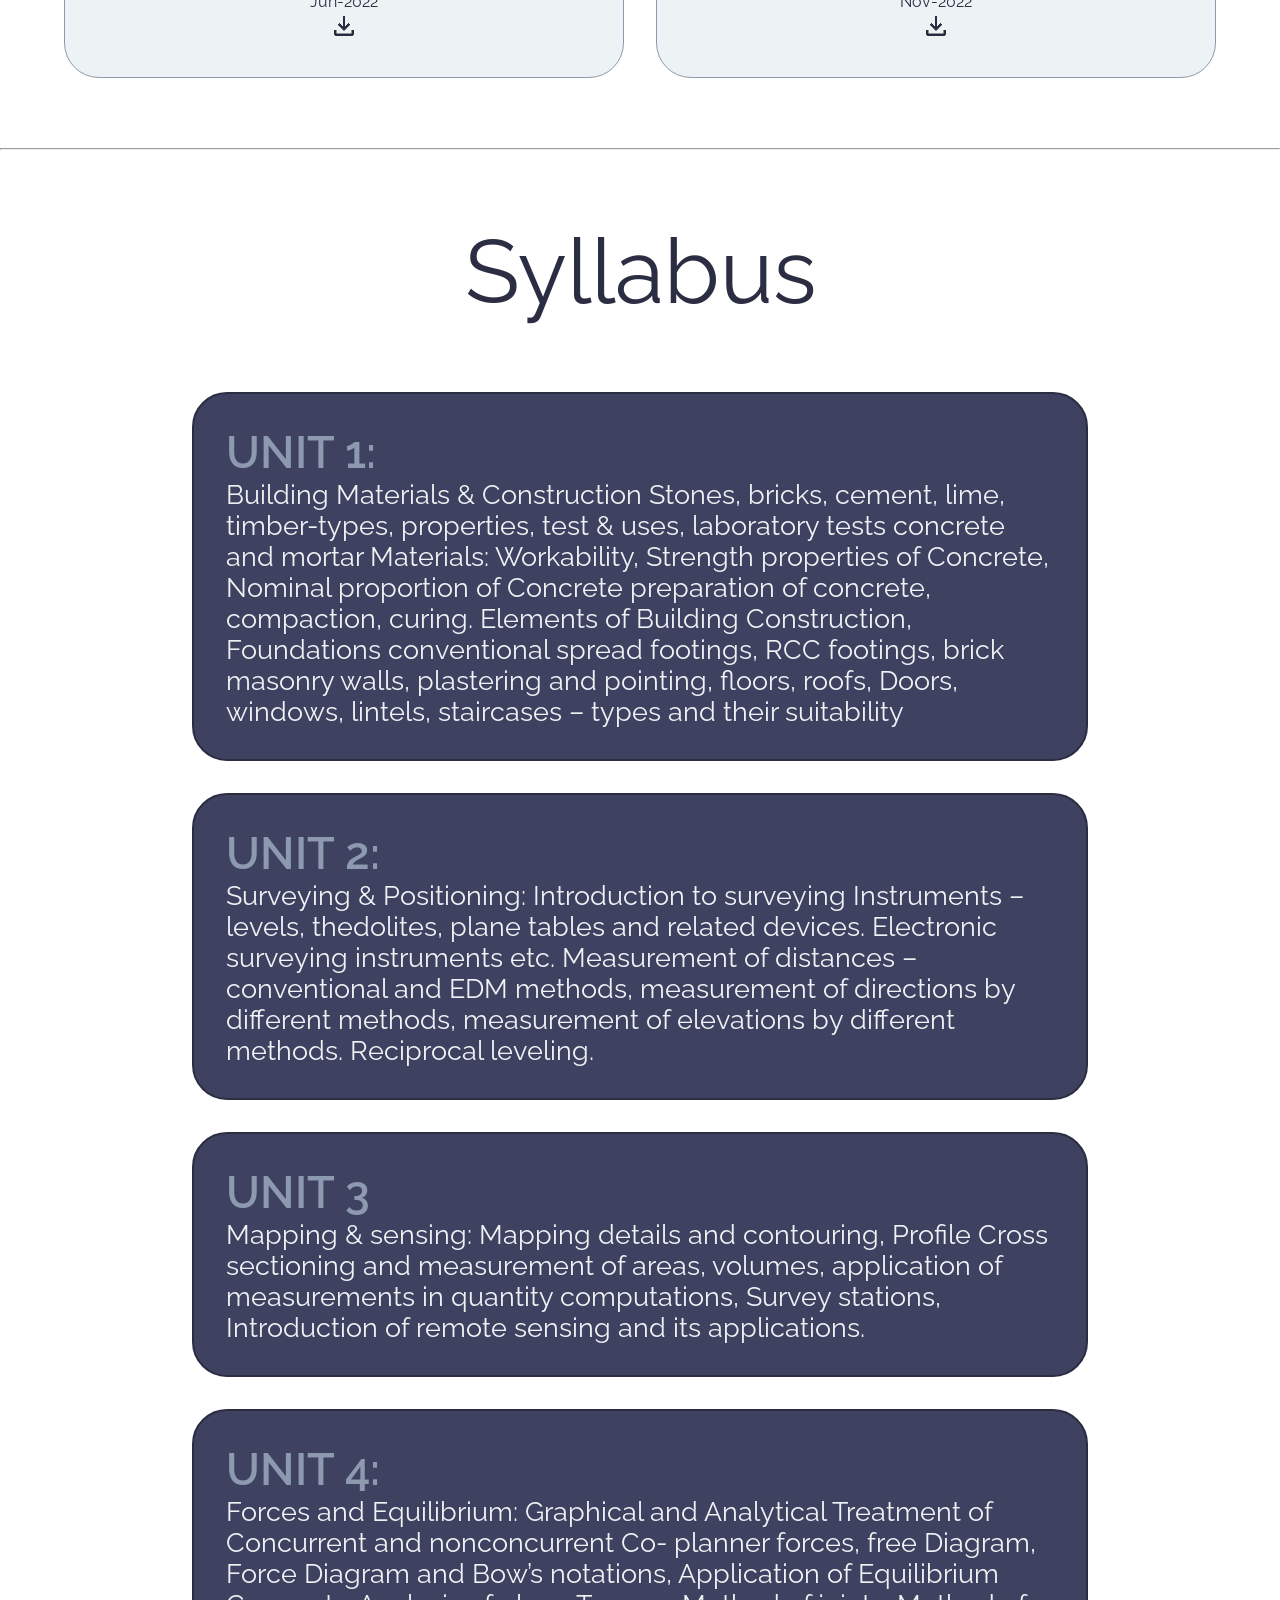
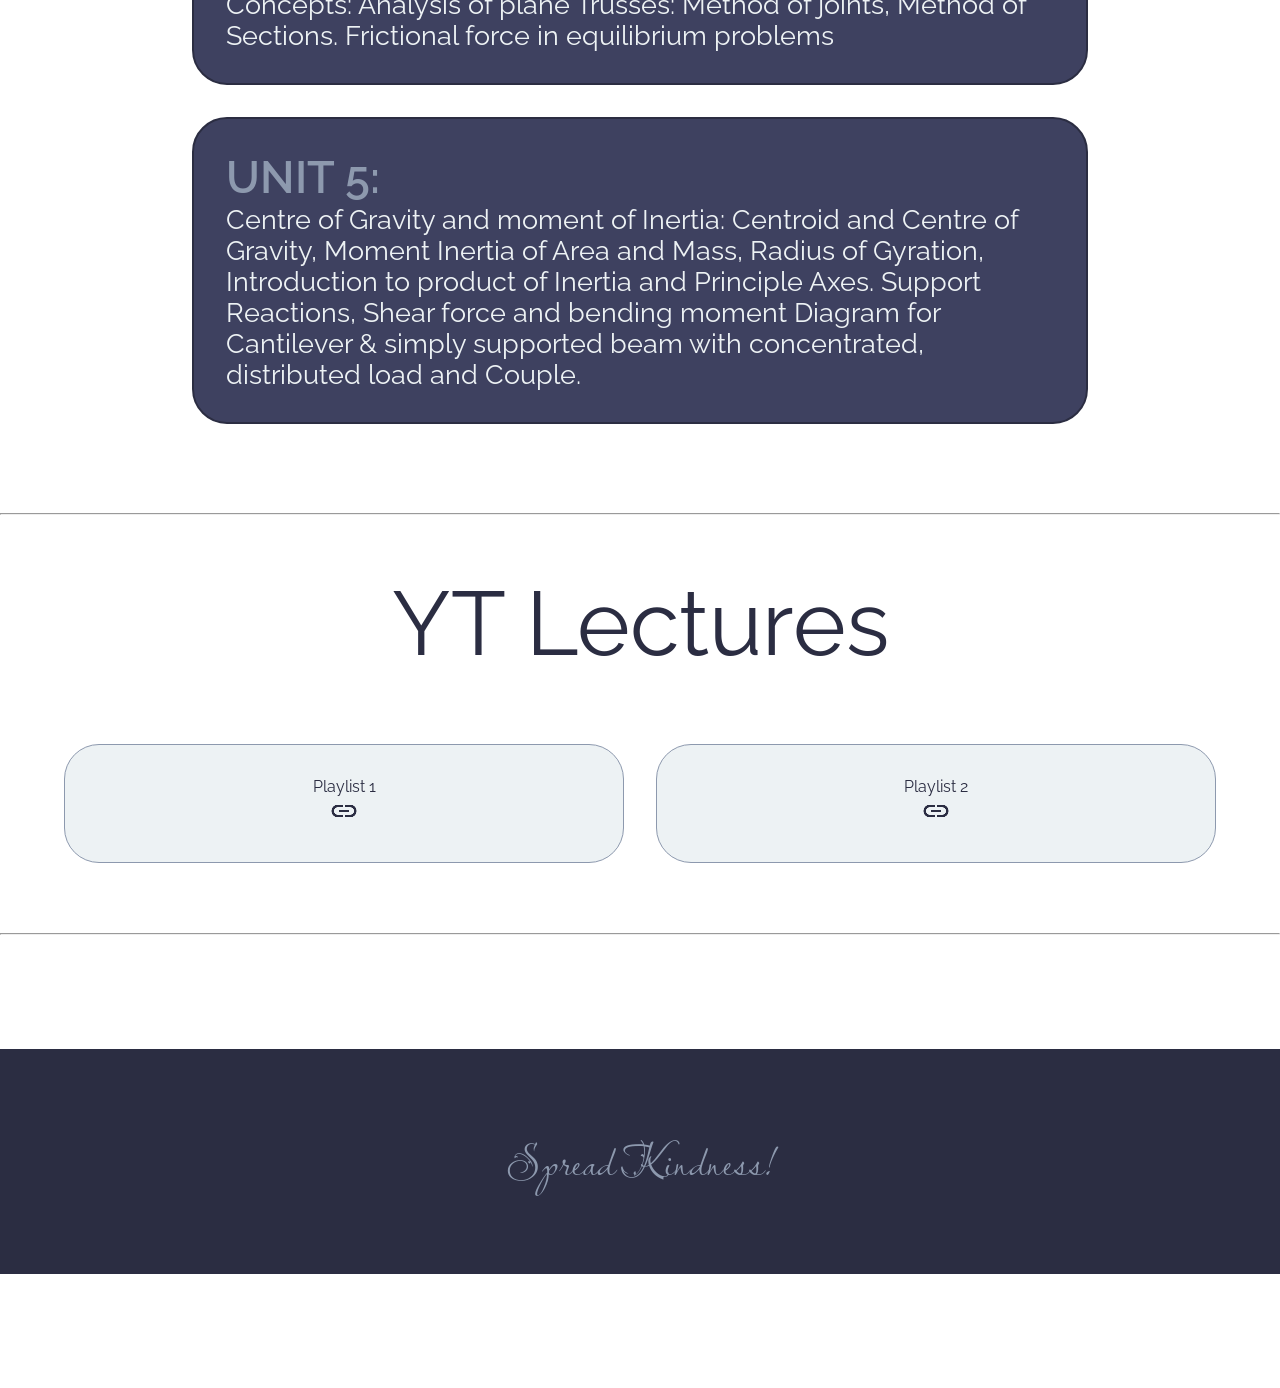
<file: bt204.html>
<!DOCTYPE html>
<html lang="en">

<head>
    <meta charset="UTF-8">
    <meta name="viewport" content="width=device-width, initial-scale=1.0">
    <link rel="preconnect" href="https://fonts.googleapis.com">
    <link rel="preconnect" href="https://fonts.gstatic.com" crossorigin>
    <link href="https://fonts.googleapis.com/css2?family=Raleway:ital,wght@0,100..900;1,100..900&display=swap"
        rel="stylesheet">
    <link
        href="https://fonts.googleapis.com/css2?family=Lavishly+Yours&family=Mrs+Saint+Delafield&family=Raleway:ital,wght@0,100..900;1,100..900&display=swap"
        rel="stylesheet">
    <link rel="stylesheet" href="style.css">
    <!-- Google tag (gtag.js) -->
<script async src="https://www.googletagmanager.com/gtag/js?id=G-68BN4BB2G3"></script>
<script>
  window.dataLayer = window.dataLayer || [];
  function gtag(){dataLayer.push(arguments);}
  gtag('js', new Date());

  gtag('config', 'G-68BN4BB2G3');
</script>
    <title>BT-204 Basic Civil Engineering & Mechanics</title>
</head>

<body>
    <header>
        <nav id="navbar">
            <a href="index.html" class="option">Home</a>
            <a href="about.html" class="option">About</a>
            <a href="contact.html" class="option">Contact</a>
        </nav>
    </header>
    <hr>
    <br>
    <hr>
    <main>
        <div id="mlpdf">
            <span id="mlpdf1"> BT-204 <br>Basic Civil Engineering & Mechanics</span>
        </div>
        <hr>
        <div id="mpdf">
            <div id="mpdf2">
                <span id="mpdft">All unitwise important Topics+PYQ's (Gemini Generated) <br> Just try it once !</span>
                <a href="bt-204/unit wise.pdf">
                    <button id="mpdfb">Download</button>
                </a>
            </div>
        </div>
        <hr>
        <br>
        <hr>

        <div id="pyqs">
            <span>PYQ's</span>
        </div>

        <div id="subjects">
            <a href="bt-204/0-dec-2025.pdf" class="cards">
                <div>Dec-2025</div>
                <i><img src="icons/download icon.png"></i>
            </a>
            <a href="bt-204/1-jun-2025.pdf" class="cards">
                <div>Jun-2025</div>
                <i><img src="icons/download icon.png"></i>
            </a>
            <a href="bt-204/2-dec-2024.pdf" class="cards">
                <div>Dec-2024</div>
                <i><img src="icons/download icon.png"></i>
            </a>
            <a href="bt-204/3-jun-2024.pdf" class="cards">
                <div>Jun-2024</div>
                <i><img src="icons/download icon.png"></i>
            </a>
            <a href="bt-204/4-dec-2023.pdf" class="cards">
                <div>Dec-2023</div>
                <i><img src="icons/download icon.png"></i>
            </a>
            <a href="bt-204/5-jun-2023.pdf" class="cards">
                <div>Jun-2023</div>
                <i><img src="icons/download icon.png"></i>
            </a>
            <a href="bt-204/6-jun-2022.pdf" class="cards">
                <div>Jun-2022</div>
                <i><img src="icons/download icon.png"></i>
            </a>
            <a href="bt-204/7-nov-2022.pdf" class="cards">
                <div>Nov-2022</div>
                <i><img src="icons/download icon.png"></i>
            </a>
        </div>
        <br>
        <br>
        <hr>

        <section>
            <div id="units">
                <div id="pyqs">Syllabus</div>
                <div class="unit_card">
                    <div class="unit_heading">UNIT 1:</div>
                    <p class="unit_para">
                        
Building Materials & Construction
Stones, bricks, cement, lime, timber-types, properties, test & uses, laboratory tests concrete and mortar Materials: Workability, Strength properties of Concrete, Nominal proportion of Concrete preparation of concrete, compaction, curing. Elements of Building Construction, Foundations conventional spread footings, RCC footings, brick masonry walls, plastering and pointing, floors, roofs, Doors, windows, lintels, staircases – types and their suitability</p>
                </div>
                <div class="unit_card">
                    <div class="unit_heading">UNIT 2:</div>
                    <p class="unit_para">
                        Surveying & Positioning:
Introduction to surveying Instruments – levels, thedolites, plane tables and related devices. Electronic surveying instruments etc. Measurement of distances – conventional and EDM methods, measurement of directions by different methods, measurement of elevations by different methods. Reciprocal leveling.</p>
                </div>
                <div class="unit_card">
                    <div class="unit_heading">UNIT 3</div>
                    <p class="unit_para">
                       Mapping & sensing:
Mapping details and contouring, Profile Cross sectioning and measurement of areas, volumes, application of measurements in quantity computations, Survey stations, Introduction of remote sensing and its applications.</p>
                </div>
                <div class="unit_card">
                    <div class="unit_heading">UNIT 4:</div>
                    <p class="unit_para">
                       Forces and Equilibrium:
Graphical and Analytical Treatment of Concurrent and nonconcurrent Co- planner forces, free Diagram, Force Diagram and Bow’s notations, Application of Equilibrium Concepts: Analysis of plane Trusses: Method of joints, Method of Sections. Frictional force in equilibrium problems</p>
                </div>
                <div class="unit_card">
                    <div class="unit_heading">UNIT 5:</div>
                    <p class="unit_para">
                        Centre of Gravity and moment of Inertia:
Centroid and Centre of Gravity, Moment Inertia of Area and Mass, Radius of Gyration, Introduction to product of Inertia and Principle Axes. Support Reactions, Shear force and bending moment Diagram for Cantilever & simply supported beam with concentrated, distributed load and Couple.</p>
                </div>
            </div>
        </section><br><br><br>
        <hr><br>






        <div id="pyqs">
            <span>YT Lectures</span>
        </div>
        <div id="subjects">
            <a href="https://youtube.com/playlist?list=PLg2LVpcRrOF4DUVqLrAcv5ahv_5HQUalu&si=7zzjtwIdSeBp1vx7"
                class="cards">
                <div>Playlist 1</div>
                <i><img src="icons/playlist icon.png"></i>
            </a>
            <a href="https://youtube.com/playlist?list=PLDN15nk5uLiBwwGZKmNzKJIRh4E0G9cfx&si=ckmtSXMMEfvohcJL"
                class="cards">
                <div>Playlist 2</div>
                <i><img src="icons/playlist icon.png"></i>
            </a>
        </div>
        <br>
        <br>
        <hr>
        <br><br><br><br><br><br>
        <footer>
            <span style="font-family: 'Lavishly Yours', cursive;">Spread Kindness!</span>
        </footer>
        <br><br><br><br><br><br>

    </main>


</body>

</html>
</file>
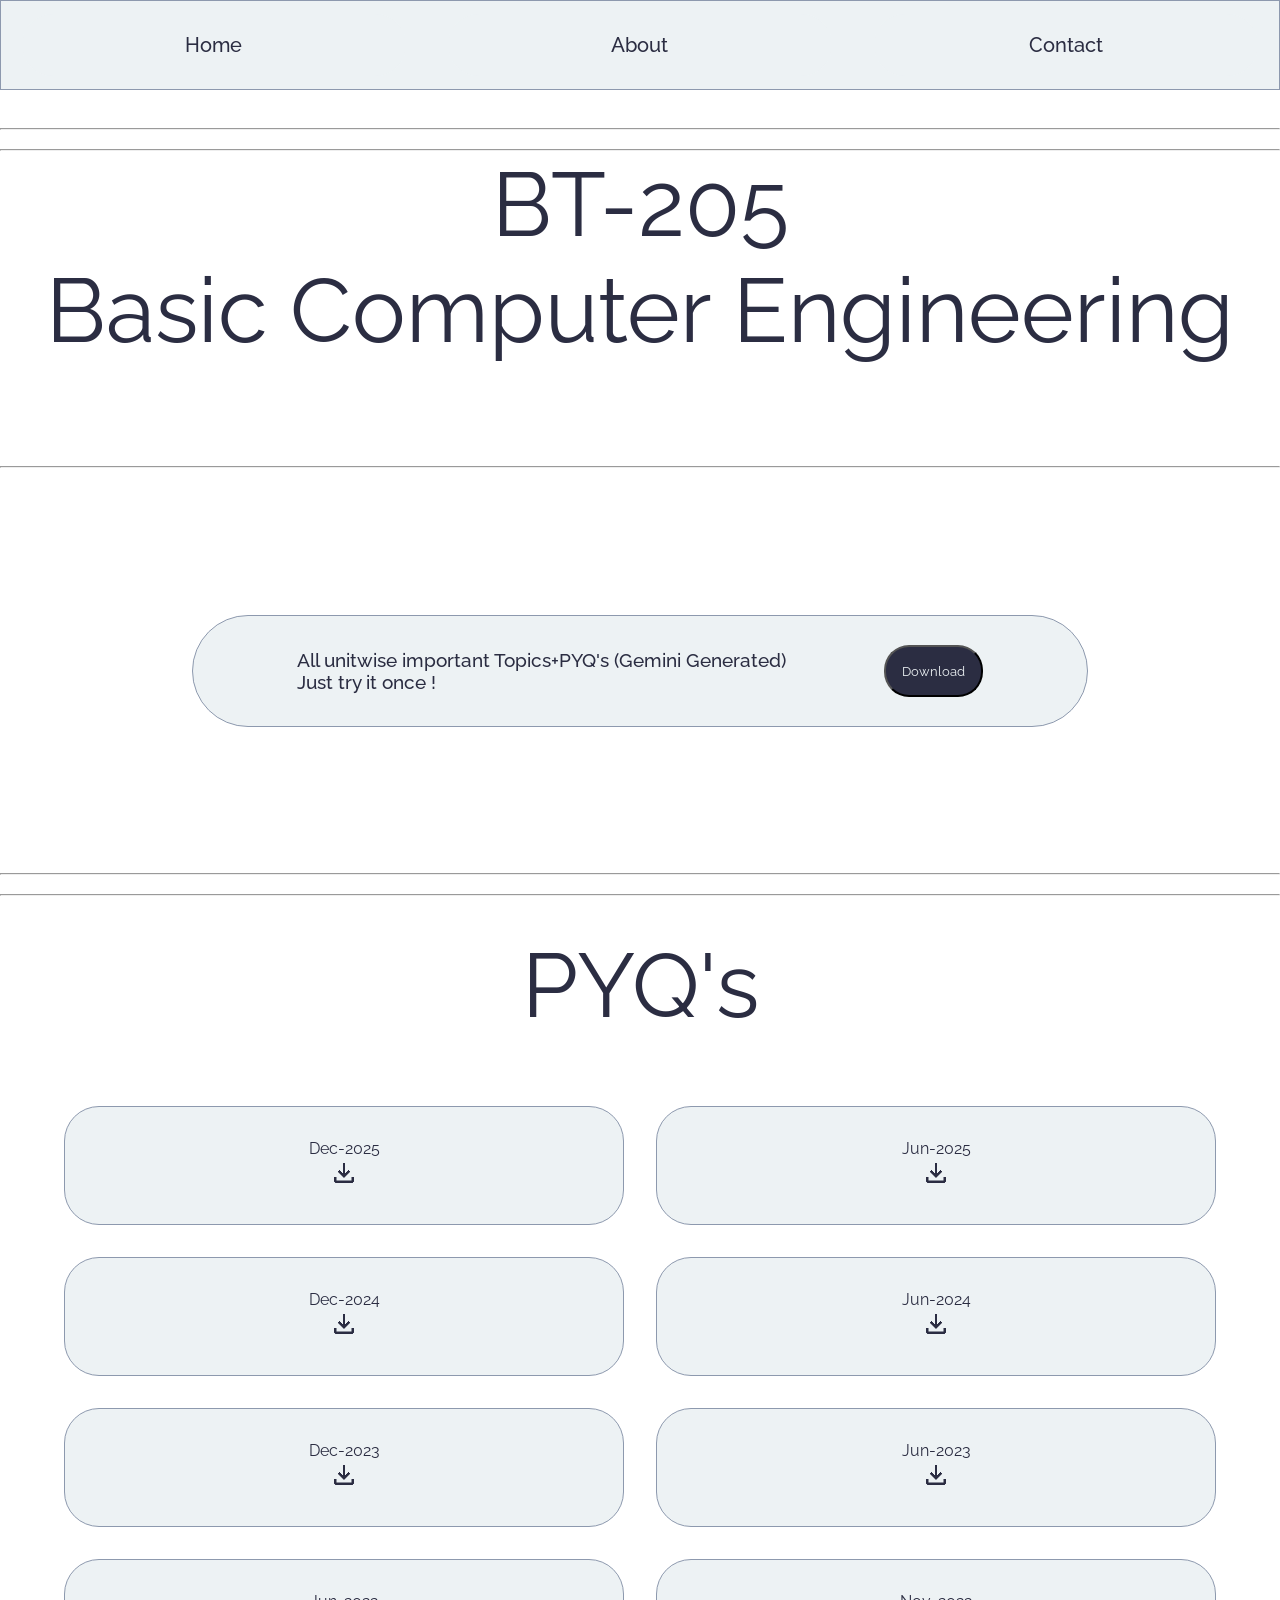
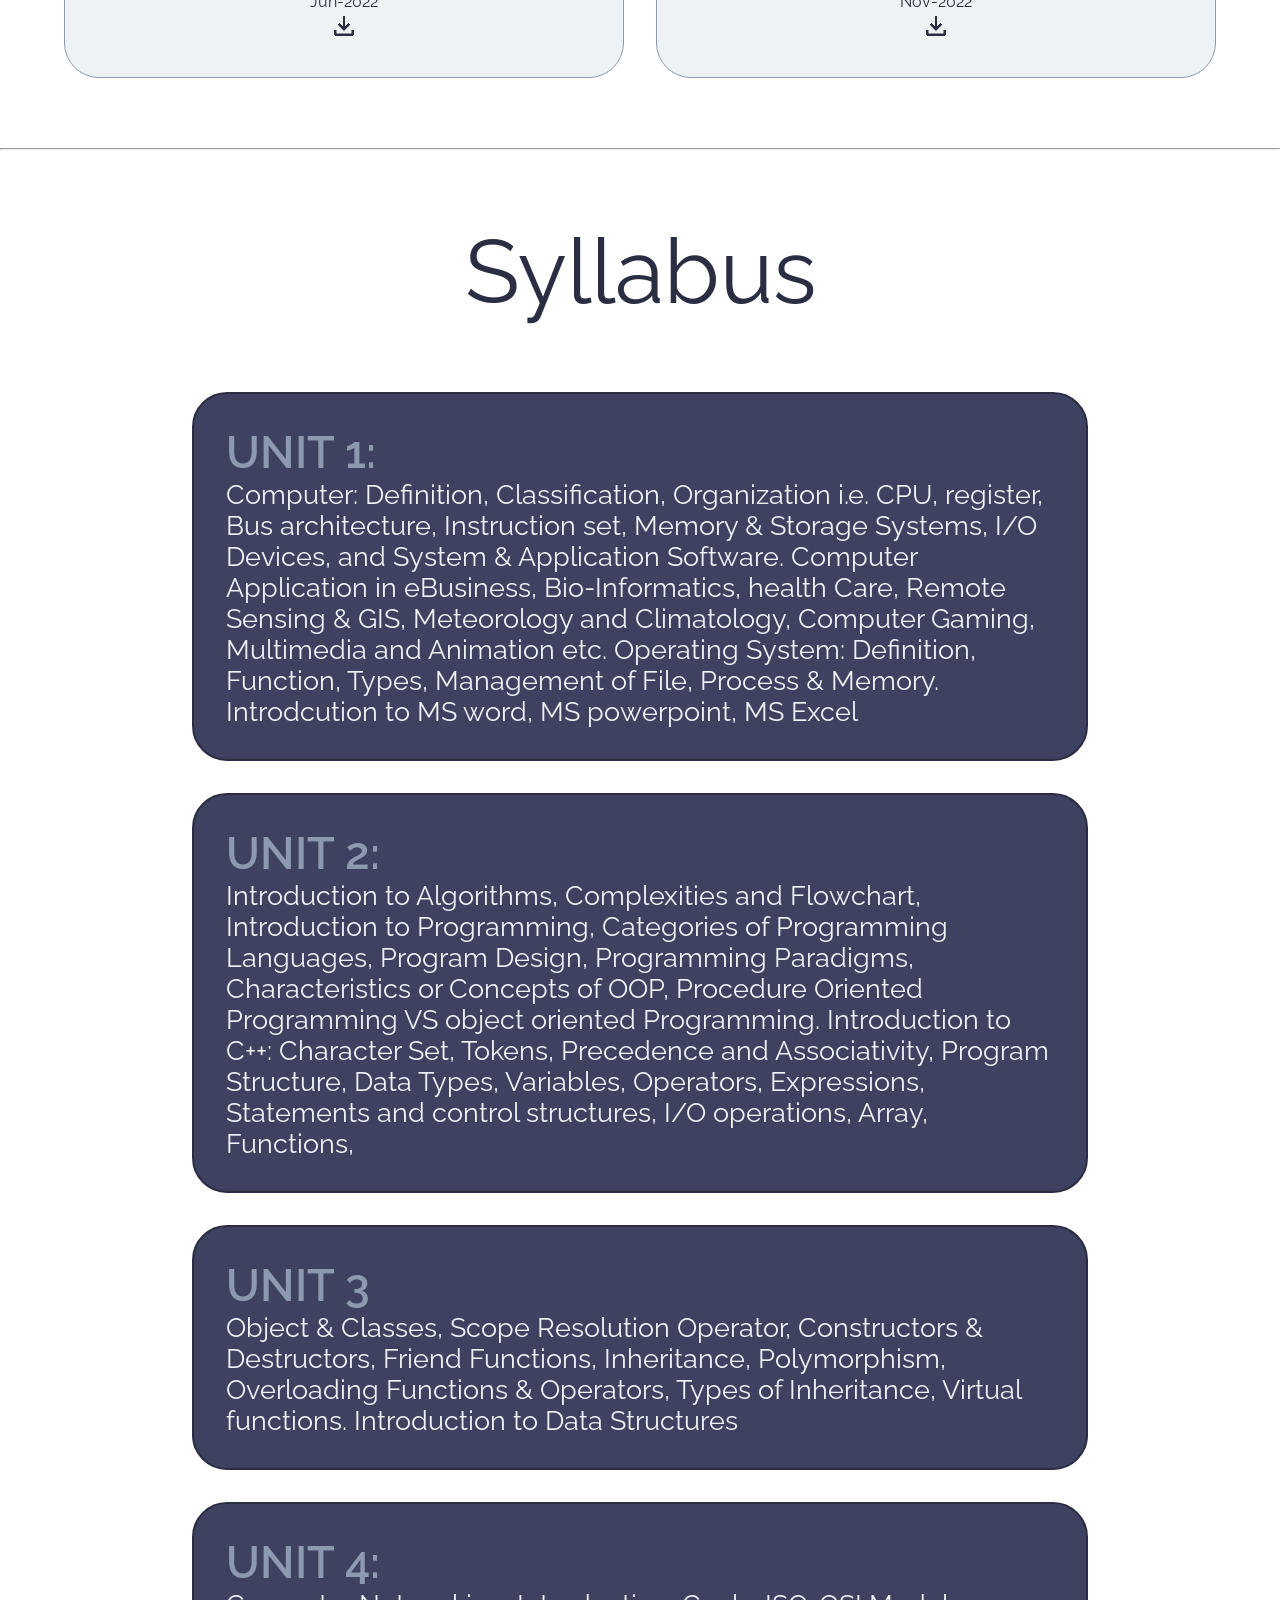
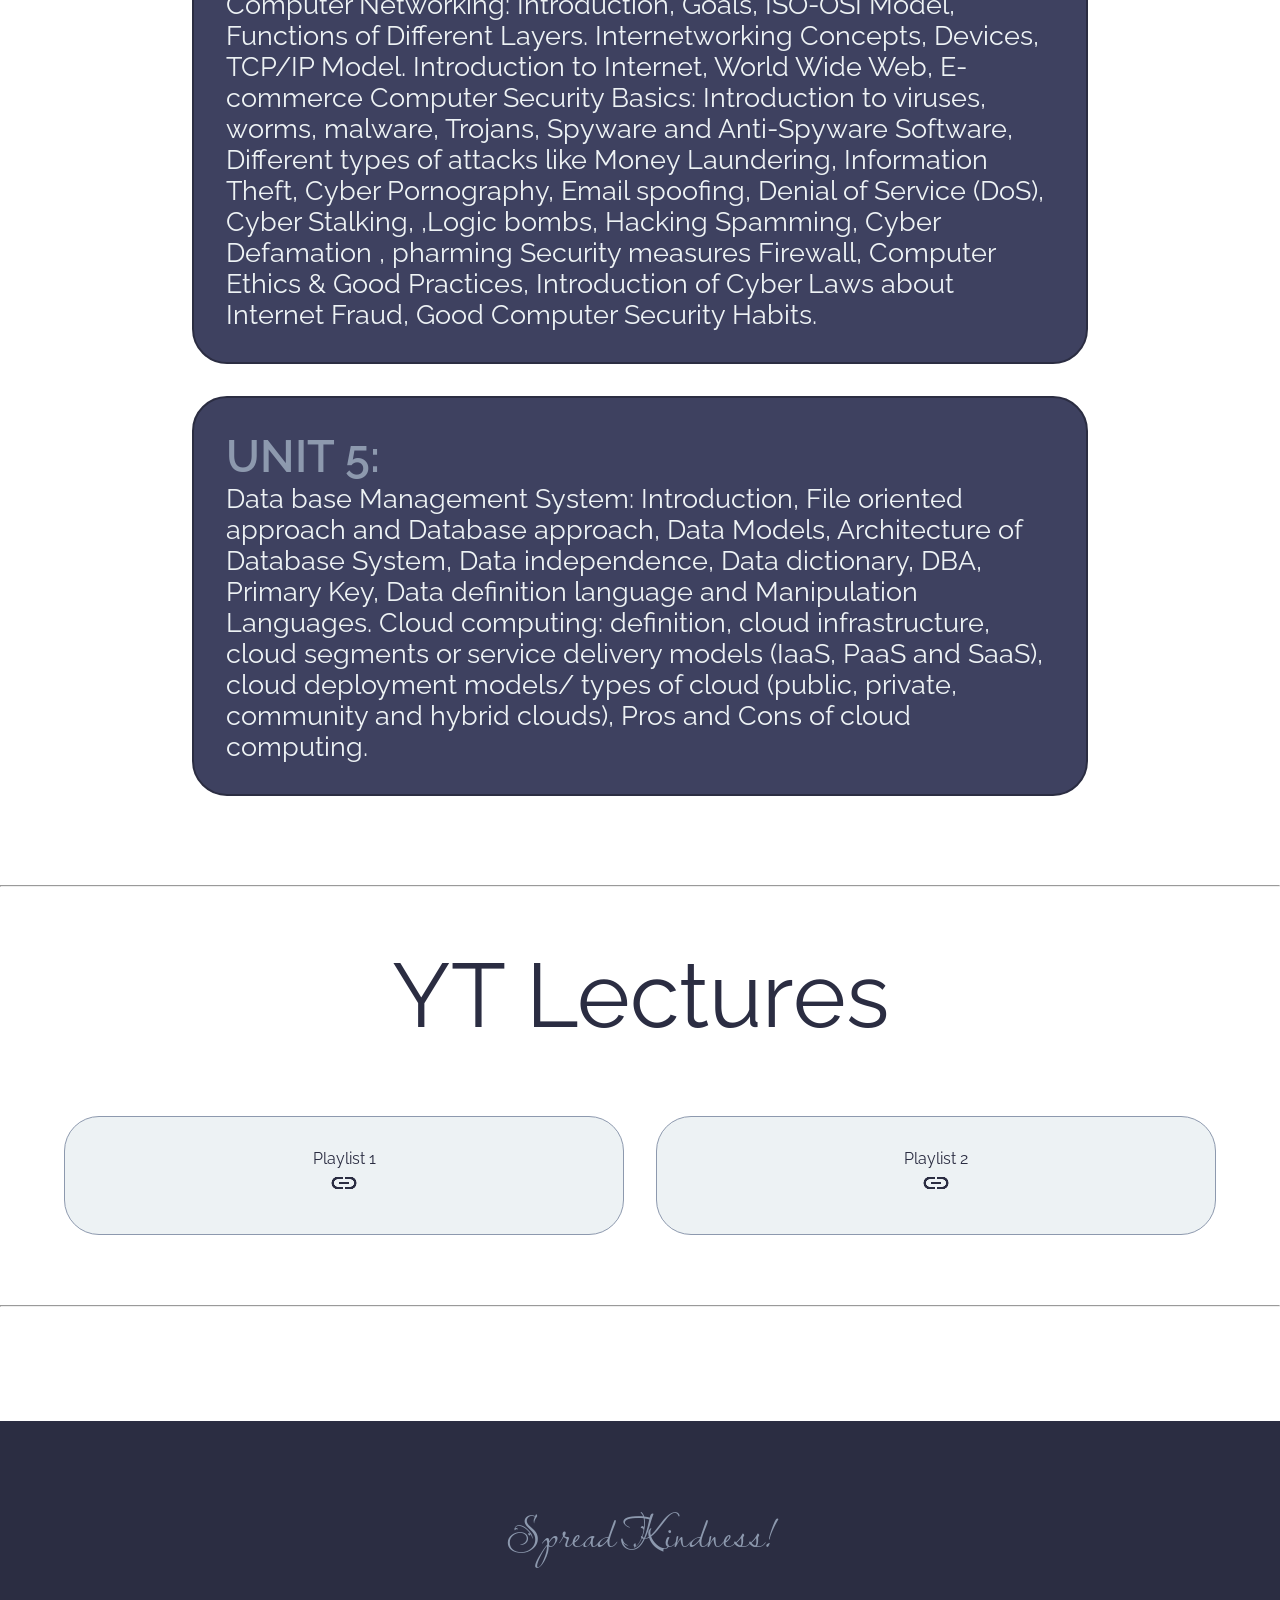
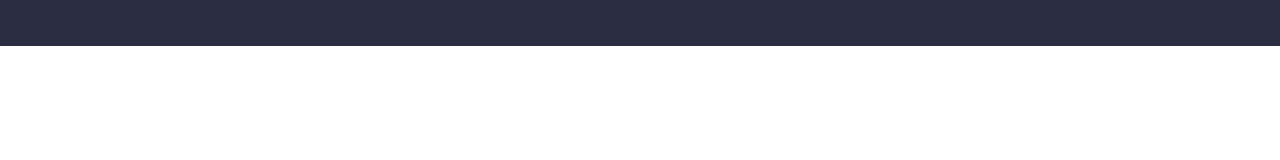
<file: bt205.html>
<!DOCTYPE html>
<html lang="en">

<head>
    <meta charset="UTF-8">
    <meta name="viewport" content="width=device-width, initial-scale=1.0">
    <link rel="preconnect" href="https://fonts.googleapis.com">
    <link rel="preconnect" href="https://fonts.gstatic.com" crossorigin>
    <link href="https://fonts.googleapis.com/css2?family=Raleway:ital,wght@0,100..900;1,100..900&display=swap"
        rel="stylesheet">
    <link
        href="https://fonts.googleapis.com/css2?family=Lavishly+Yours&family=Mrs+Saint+Delafield&family=Raleway:ital,wght@0,100..900;1,100..900&display=swap"
        rel="stylesheet">
    <link rel="stylesheet" href="style.css">
    <!-- Google tag (gtag.js) -->
<script async src="https://www.googletagmanager.com/gtag/js?id=G-68BN4BB2G3"></script>
<script>
  window.dataLayer = window.dataLayer || [];
  function gtag(){dataLayer.push(arguments);}
  gtag('js', new Date());

  gtag('config', 'G-68BN4BB2G3');
</script>
    <title>BT-205 Basic Computer Engineering</title>
</head>

<body>
    <header>
        <nav id="navbar">
            <a href="index.html" class="option">Home</a>
            <a href="about.html" class="option">About</a>
            <a href="contact.html" class="option">Contact</a>
        </nav>
    </header>
    <hr>
    <br>
    <hr>
    <main>
        <div id="mlpdf">
            <span id="mlpdf1"> BT-205 <br>Basic Computer Engineering</span>
        </div>
        <hr>
        <div id="mpdf">
            <div id="mpdf2">
                <span id="mpdft">All unitwise important Topics+PYQ's (Gemini Generated) <br> Just try it once !</span>
                <a href="bt-205/unit wise.pdf">
                    <button id="mpdfb">Download</button>
                </a>
            </div>
        </div>
        <hr>
        <br>
        <hr>

        <div id="pyqs">
            <span>PYQ's</span>
        </div>

        <div id="subjects">
            <a href="bt-205/0-dec-2025.pdf" class="cards">
                <div>Dec-2025</div>
                <i><img src="icons/download icon.png"></i>
            </a>
            <a href="bt-205/1-jun-2025.pdf" class="cards">
                <div>Jun-2025</div>
                <i><img src="icons/download icon.png"></i>
            </a>
            <a href="bt-205/2-dec-2024.pdf" class="cards">
                <div>Dec-2024</div>
                <i><img src="icons/download icon.png"></i>
            </a>
            <a href="bt-205/3-jun-2024.pdf" class="cards">
                <div>Jun-2024</div>
                <i><img src="icons/download icon.png"></i>
            </a>
            <a href="bt-205/4-dec-2023.pdf" class="cards">
                <div>Dec-2023</div>
                <i><img src="icons/download icon.png"></i>
            </a>
            <a href="bt-205/5-jun-2023.pdf" class="cards">
                <div>Jun-2023</div>
                <i><img src="icons/download icon.png"></i>
            </a>
            <a href="bt-205/6-jun-2022.pdf" class="cards">
                <div>Jun-2022</div>
                <i><img src="icons/download icon.png"></i>
            </a>
            <a href="bt-205/7-nov-2022.pdf" class="cards">
                <div>Nov-2022</div>
                <i><img src="icons/download icon.png"></i>
            </a>
        </div>
        <br>
        <br>
        <hr>

        <section>
            <div id="units">
                <div id="pyqs">Syllabus</div>
                <div class="unit_card">
                    <div class="unit_heading">UNIT 1:</div>
                    <p class="unit_para">
                        
Computer: Definition, Classification, Organization i.e. CPU, register, Bus architecture, Instruction set, Memory & Storage Systems, I/O Devices, and System & Application Software. Computer Application in eBusiness, Bio-Informatics, health Care, Remote Sensing & GIS, Meteorology and Climatology, Computer Gaming, Multimedia and Animation etc.
Operating System: Definition, Function, Types, Management of File, Process & Memory. Introdcution to MS word, MS powerpoint, MS Excel</p>
                </div>
                <div class="unit_card">
                    <div class="unit_heading">UNIT 2:</div>
                    <p class="unit_para">
                       Introduction to Algorithms, Complexities and Flowchart, Introduction to Programming, Categories of Programming Languages, Program Design, Programming Paradigms, Characteristics or Concepts of OOP, Procedure Oriented Programming VS object oriented Programming. Introduction to C++: Character Set, Tokens, Precedence and Associativity, Program Structure, Data Types, Variables, Operators, Expressions, Statements and control structures, I/O operations, Array, Functions,</p>
                </div>
                <div class="unit_card">
                    <div class="unit_heading">UNIT 3</div>
                    <p class="unit_para">
                    Object & Classes, Scope Resolution Operator, Constructors & Destructors, Friend Functions, Inheritance, Polymorphism, Overloading Functions & Operators, Types of Inheritance, Virtual functions. Introduction to Data Structures</p>
                </div>
                <div class="unit_card">
                    <div class="unit_heading">UNIT 4:</div>
                    <p class="unit_para">
                       Computer Networking: Introduction, Goals, ISO-OSI Model, Functions of Different Layers. Internetworking Concepts, Devices, TCP/IP Model. Introduction to Internet, World Wide Web, E-commerce Computer Security Basics: Introduction to viruses, worms, malware, Trojans, Spyware and Anti-Spyware Software, Different types of attacks like Money Laundering, Information Theft, Cyber Pornography, Email spoofing, Denial of Service (DoS), Cyber Stalking, ,Logic bombs, Hacking Spamming, Cyber Defamation , pharming Security measures Firewall, Computer Ethics & Good Practices, Introduction of Cyber Laws about Internet Fraud, Good Computer Security Habits.</p>
                </div>
                <div class="unit_card">
                    <div class="unit_heading">UNIT 5:</div>
                    <p class="unit_para">
                       Data base Management System: Introduction, File oriented approach and Database approach, Data Models, Architecture of Database System, Data independence, Data dictionary, DBA, Primary Key, Data definition language and Manipulation Languages.
Cloud computing: definition, cloud infrastructure, cloud segments or service delivery models (IaaS, PaaS and SaaS), cloud deployment models/ types of cloud (public, private, community and hybrid clouds), Pros and Cons of cloud computing.</p>
                </div>
            </div>
        </section><br><br><br>
        <hr><br>






        <div id="pyqs">
            <span>YT Lectures</span>
        </div>
        <div id="subjects">
            <a href="https://youtube.com/playlist?list=PLzaFWonpDSYIQt2FSsf9nwN_-RZKlndh5&si=50PjAoNZSGpY-XDF"
                class="cards">
                <div>Playlist 1</div>
                <i><img src="icons/playlist icon.png"></i>
            </a>
            <a href="https://youtube.com/playlist?list=PLL7liBDYa4YbZ2kLpzyvscSw5eYlRJZBP&si=esxAbcuMeNS4pFaH"
                class="cards">
                <div>Playlist 2</div>
                <i><img src="icons/playlist icon.png"></i>
            </a>
        </div>
        <br>
        <br>
        <hr>
        <br><br><br><br><br><br>
        <footer>
            <span style="font-family: 'Lavishly Yours', cursive;">Spread Kindness!</span>
        </footer>
        <br><br><br><br><br><br>

    </main>


</body>

</html>
</file>
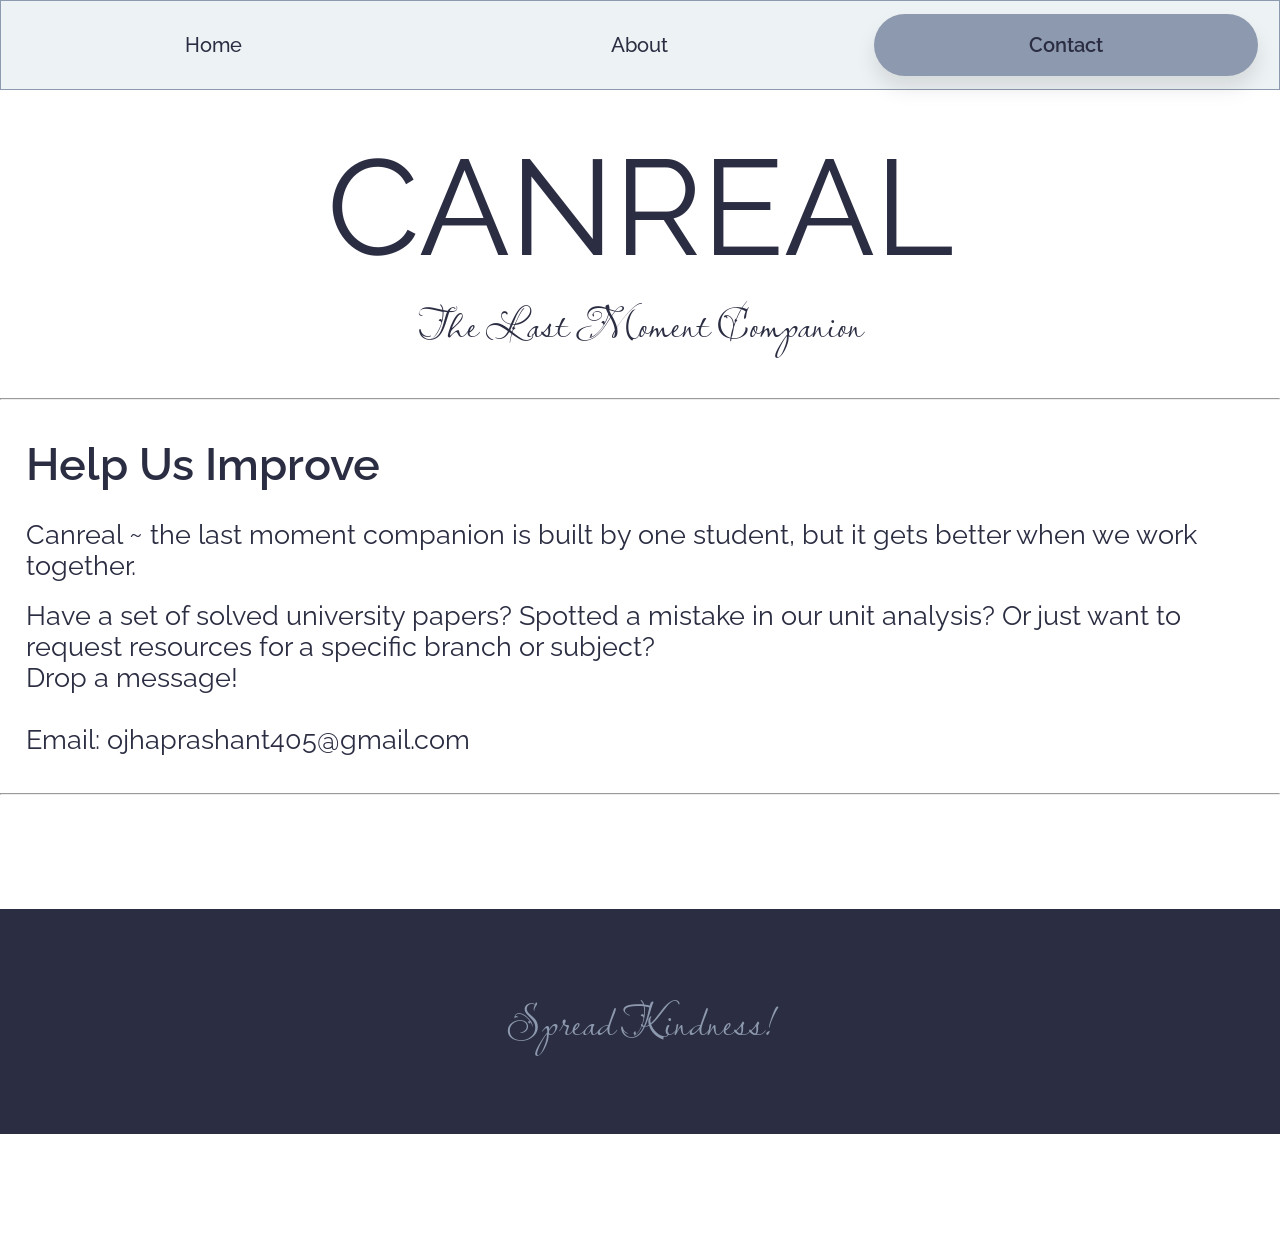
<file: contact.html>
<!DOCTYPE html>
<html lang="en">
<head>
    <meta charset="UTF-8">
    <meta name="viewport" content="width=device-width, initial-scale=1.0">
    <link rel="preconnect" href="https://fonts.googleapis.com">
    <link rel="preconnect" href="https://fonts.gstatic.com" crossorigin>
    <link href="https://fonts.googleapis.com/css2?family=Raleway:ital,wght@0,100..900;1,100..900&display=swap" rel="stylesheet">
    <link href="https://fonts.googleapis.com/css2?family=Lavishly+Yours&family=Mrs+Saint+Delafield&family=Raleway:ital,wght@0,100..900;1,100..900&display=swap" rel="stylesheet">
    <link rel="stylesheet" href="style.css">
    <!-- Google tag (gtag.js) -->
<script async src="https://www.googletagmanager.com/gtag/js?id=G-68BN4BB2G3"></script>
<script>
  window.dataLayer = window.dataLayer || [];
  function gtag(){dataLayer.push(arguments);}
  gtag('js', new Date());

  gtag('config', 'G-68BN4BB2G3');
</script>
    <title>CANREAL-Contact</title>
</head>
<body>
    <header>
        <nav id="navbar">
            <a href="index.html" class="option">Home</a>
            <a href="about.html" class="option">About</a>
            <a id="navbold" href="contact.html" class="option">Contact</a>
        </nav>
    </header>

    <div id="name">
        <span id="canreal">CANREAL</span>
        <br>
        <span id="lmc">The Last Moment Companion</span>
    </div>
    <br><br><hr><br><br>
    <section>
    <div class="headings">Help Us Improve</div>
    <br>
    <p class="para">Canreal ~ the last moment companion is built by one student, but it gets better when we work together.</p>
    <br>
    <div class="para">
        <p>Have a set of solved university papers? Spotted a mistake in our unit analysis? Or just want to request resources for a specific branch or subject? <br>Drop a message!</p><br>
        <p>Email: ojhaprashant405@gmail.com</p>
    </div>

    <br>
        <br>
        <hr>
        <br><br><br><br><br><br>
        <footer>
                <span style="font-family: 'Lavishly Yours', cursive;">Spread Kindness!</span>
        </footer>
        <br><br><br><br><br><br>
</section>
</body>
</html>
</file>
<file: style.css>
*{
    font-family: "Raleway", sans-serif; 
    padding: 0px;
    margin: 0px;    
    color: #2B2D42;
    box-sizing: border-box;
    -webkit-tap-highlight-color: transparent;
}
html, body {
    width: 100%;
    margin: 0;
    padding: 0;
    overflow-x: hidden;
}
#navbold{
    background-color: #8D99AE ;
    font-weight: 600;
    box-shadow: 0 12px 20px rgba(0, 0, 0, 0.10);
}

#name{
    text-align: center;
}
#canreal{
    font-size: 15vh;
}
#lmc{
    font-family: 'Lavishly Yours', cursive ;
    font-size: 5vh;
}

#navbar{
    display: flex;
    justify-content: space-around;
    align-items: center;
    margin: 0% 0% 3% 0%;
    
    height: 10vh;
    font-weight: 500;
    font-size: 20px;
    background-color: #EDF2F4;
    border: 1px solid #8D99AE; 
}

.option{
    text-decoration: none;
    background-color: #EDF2F4 ;
    height: 70%;
    width: 30%;
    border-radius: 35px;
    display: inline-flex;
    justify-content: center;
    align-items: center;
    transition: transform 0.3s ease, box-shadow 0.3s ease, background-color 0.5s ease;
}
.option:hover{
    background-color: #8D99AE ;
    font-weight: 600;
    box-shadow: 0 12px 20px rgba(0, 0, 0, 0.10);
    transform: translateY(-2px);
    cursor: pointer;
}

#ml1{
    font-size: 10vh;
    text-align: center;

}
#ml2{
    text-align: center;
    font-size: 5vh;
}

#subjects{
    display: grid;
    grid-template-columns: 1fr 1fr;
    grid-template-rows: auto;
    gap: 2rem; 
    padding: 2rem 5%;
    width: 100%;
    box-sizing: border-box;
}
.cards{
    background-color: #EDF2F4;
    border: 1px solid #8D99AE;  
    border-radius: 35px;        
    padding: 2rem;
    font-weight: 400;
    transition: transform 0.3s ease, box-shadow 0.3s ease, background-color 0.5s ease;
    text-decoration: none;
    text-align: center;
}
.cards:hover{
    background-color: #8D99AE ;
    font-weight: 500;
    box-shadow: 0 12px 20px rgba(0, 0, 0, 0.10);
    transform: translateY(-2px);
    cursor: pointer;
}

#mpdf{
    height: 25vh;
    display: flex;
    justify-content: center;
    align-items: center;
    margin: 10vh;
}
#mpdf2{
    background-color: #EDF2F4;
    border: 1px solid #8D99AE;
    height: 5vh;
    width: 70vw;
    display: flex;
    justify-content: space-around;
    align-items: center;
    border-radius: 75px; 
    padding: 5%;
}
#mpdft{
    font-size: larger;
    font-weight: 500;
}
#mpdfb{
    background-color: #2B2D42;
    color: #EDF2F4;
    padding: 1rem;
    border-radius: 25px;
    transition: transform 0.3s ease, box-shadow 0.3s ease, background-color 0.5s ease;
}
#mpdfb:hover{
    background-color: #000000;
    box-shadow: 0 12px 20px rgba(0, 0, 0, 0.10);
    transform: translateY(-2px);
    cursor: pointer;
}
#mlpdf{
    display: flex;
    justify-content: center;
    height: 35vh;
}
#mlpdf1{
    font-size: 10vh;
    text-align: center;
}
#pyqs{
    display: flex;
    justify-content: center;
    align-items: center;
    font-size: 10vh;
    padding-top: 4vh;
    padding-bottom: 4vh;
}
footer{
    display: flex;
    justify-content: center;
    align-items: center;
    height: 25vh;
    
    background-color: #2B2D42;
}
footer span{
    font-size: 5vh;
    color: #8D99AE;
}

.headings{
    margin-left: 2vw;
    margin-right: 2vw;
    padding-bottom: 1vh;
    font-size: 5vh;
    font-weight: 600;
}
.para{
    margin-left: 2vw;
    margin-right: 2vw;
    font-size: 3vh;
    font-weight: 400;
}
.bold{
    font-weight: 600;
}

#units{
    display: grid;
    grid-template-columns: 1fr;
    grid-template-rows: auto;
    justify-items: center;
    align-items: center;
    align-content: center;
    justify-content: center;
    gap: 2rem; 
    padding: 2rem 5%;
    width: 100%;
    box-sizing: border-box;
}
.unit_card{
    width: 70vw;
    height: auto;
    padding: 2rem;
    border-radius: 35px;
    border-style: solid;
    border-width: 2px;
    background-color: #3e4160;
}
.unit_heading{
    color:#8D99AE;
    font-size: 5vh;
    font-weight: 600;
}
.unit_para{
    color: #EDF2F4;
    font-size: 3vh;
    font-weight: 400;
}

@media(max-width:920px){
    #canreal{
        font-size: 11vh;
    }
    .headings{
    font-size: 3vh;
    }
    .para{
    font-size: 2vh;
    }
    .unit_heading{
    font-size: 3vh;
    }
    .unit_para{
    font-size: 2vh;
    }
}
@media(max-width:700px){
    #canreal{
        font-size: 8vh;
    }
    #lmc{
        font-family: 'Lavishly Yours', cursive ;
        font-size: 3vh;
    }
    #ml1{
        font-size: 6vh;
    }
    #ml2{
        text-align: center;
        font-size: 3vh;
    }
    #mpdf{
    height: 15vh;
    margin: 3vh;
    }
    #mpdf2{
    height: 8vh;
    width: 90vw;
    }
    #mpdft{
        font-size: 12px;
        font-weight: 500;
    }
    #mpdfb{
    padding: 0.5rem;
    }
    #mlpdf{
        height: auto;
    }
    #mlpdf1{
        font-size: 6vh;
    }
    #pyqs{
    font-size: 6vh;
    padding-top: 3vh;
    padding-bottom: 3vh;
    }
}

@media (max-width: 410px) {
    #subjects {
        grid-template-columns: 1fr; 
        gap: 1.5rem;
        padding: 1rem 5%;
    }
    
    .cards {
        border-radius: 25px;
        padding: 1.5rem;
    }
}
</file>
